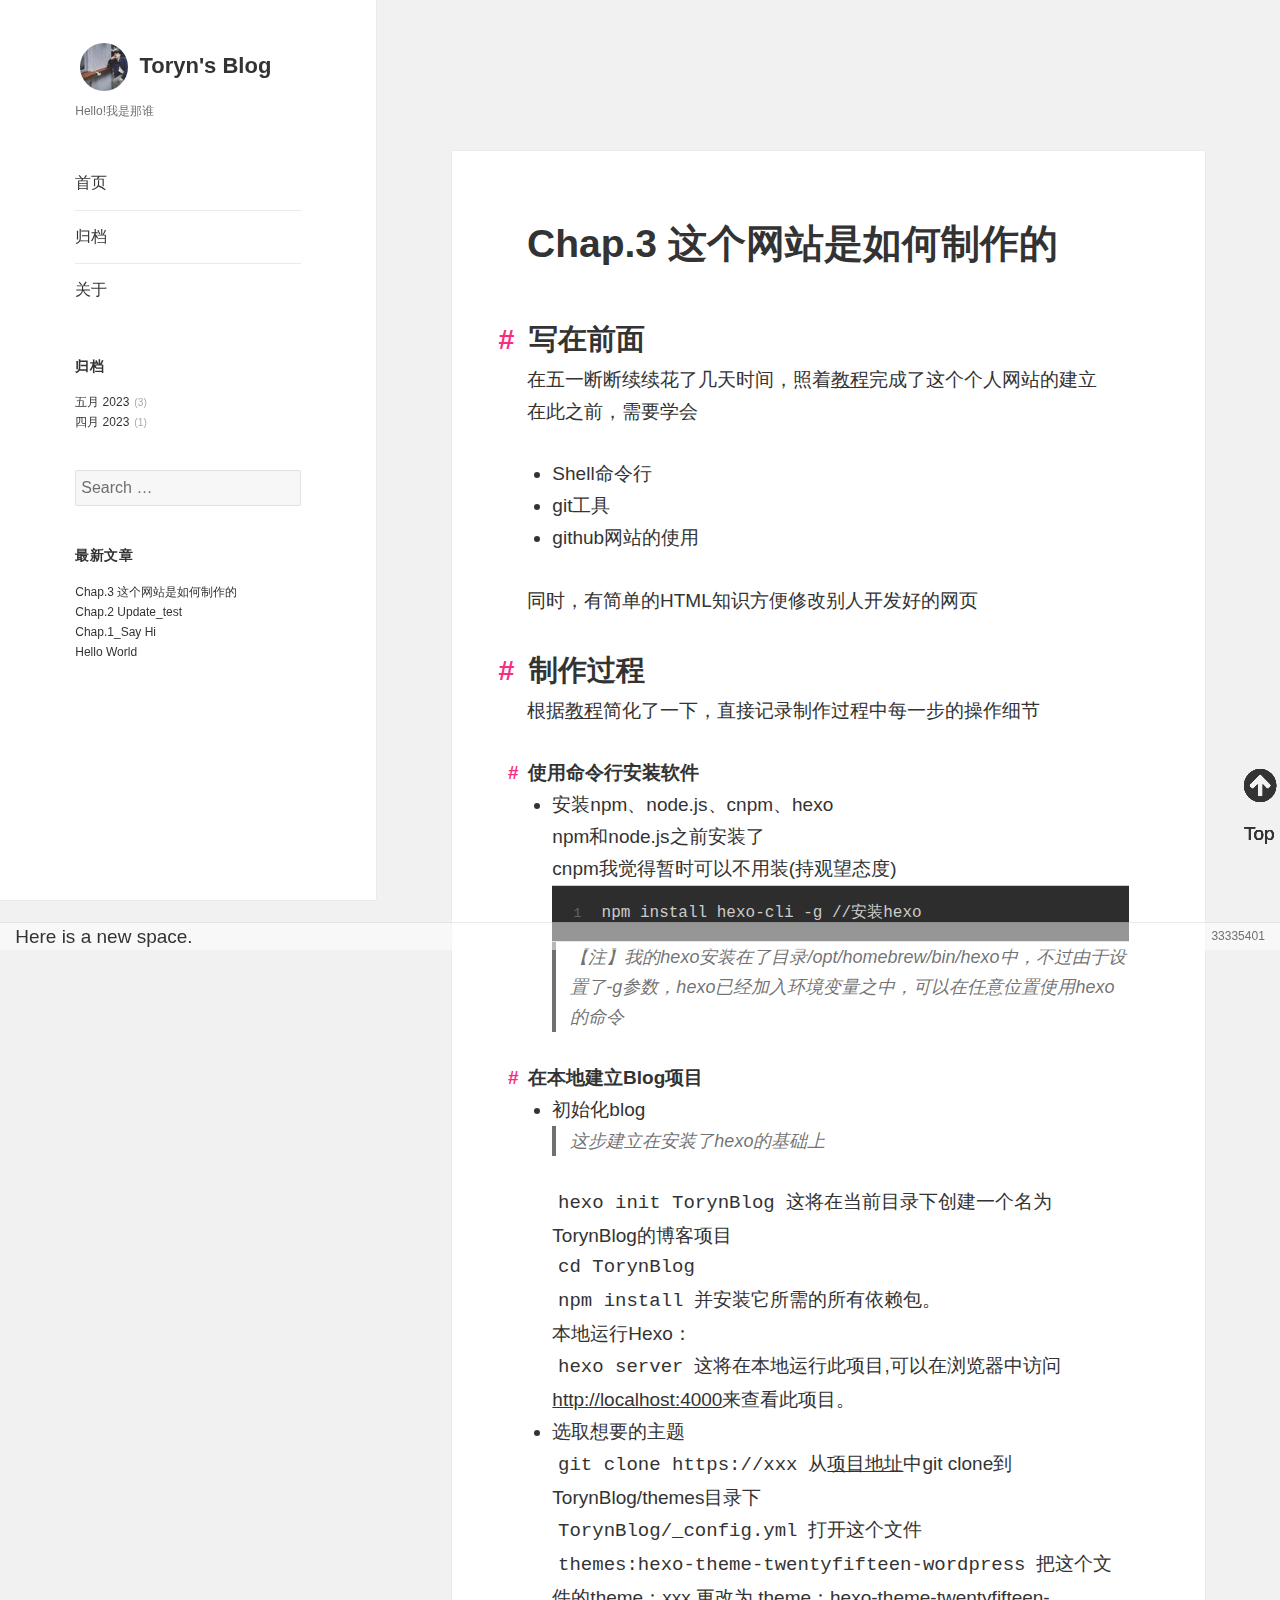
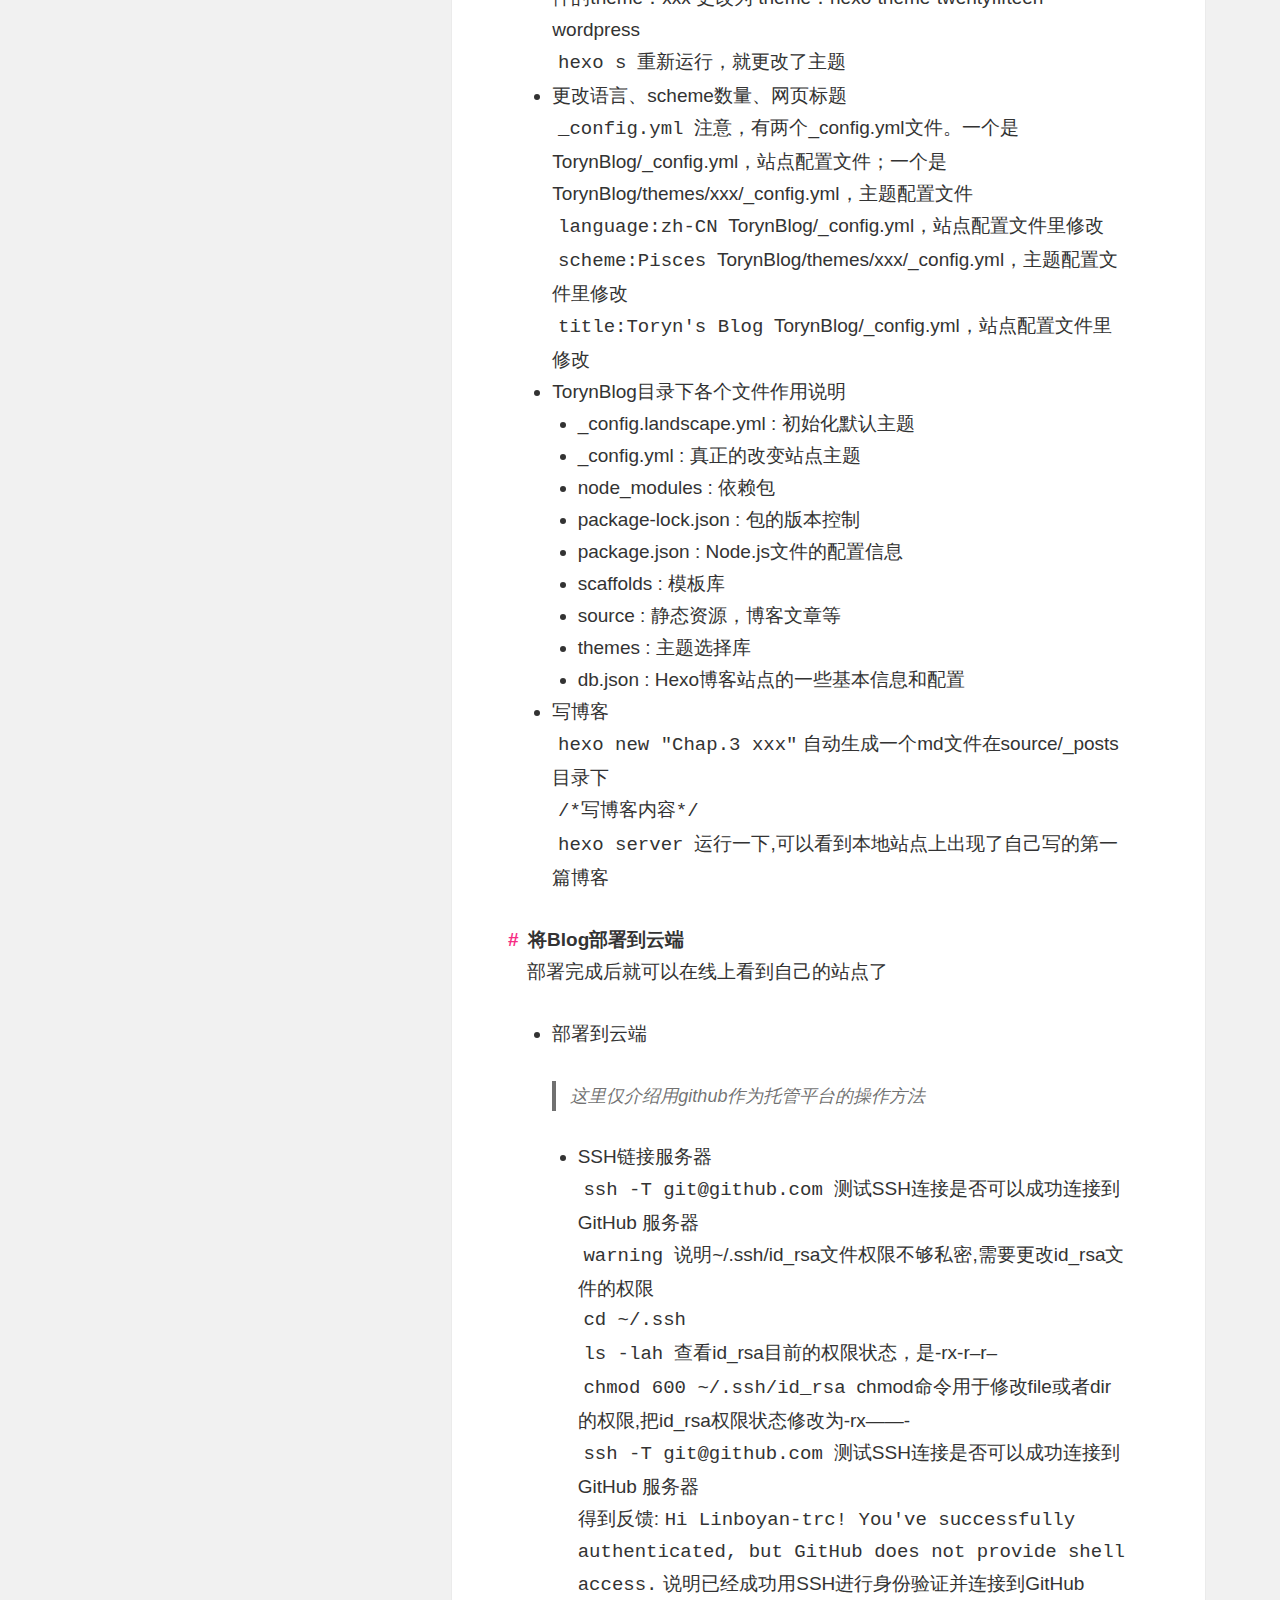
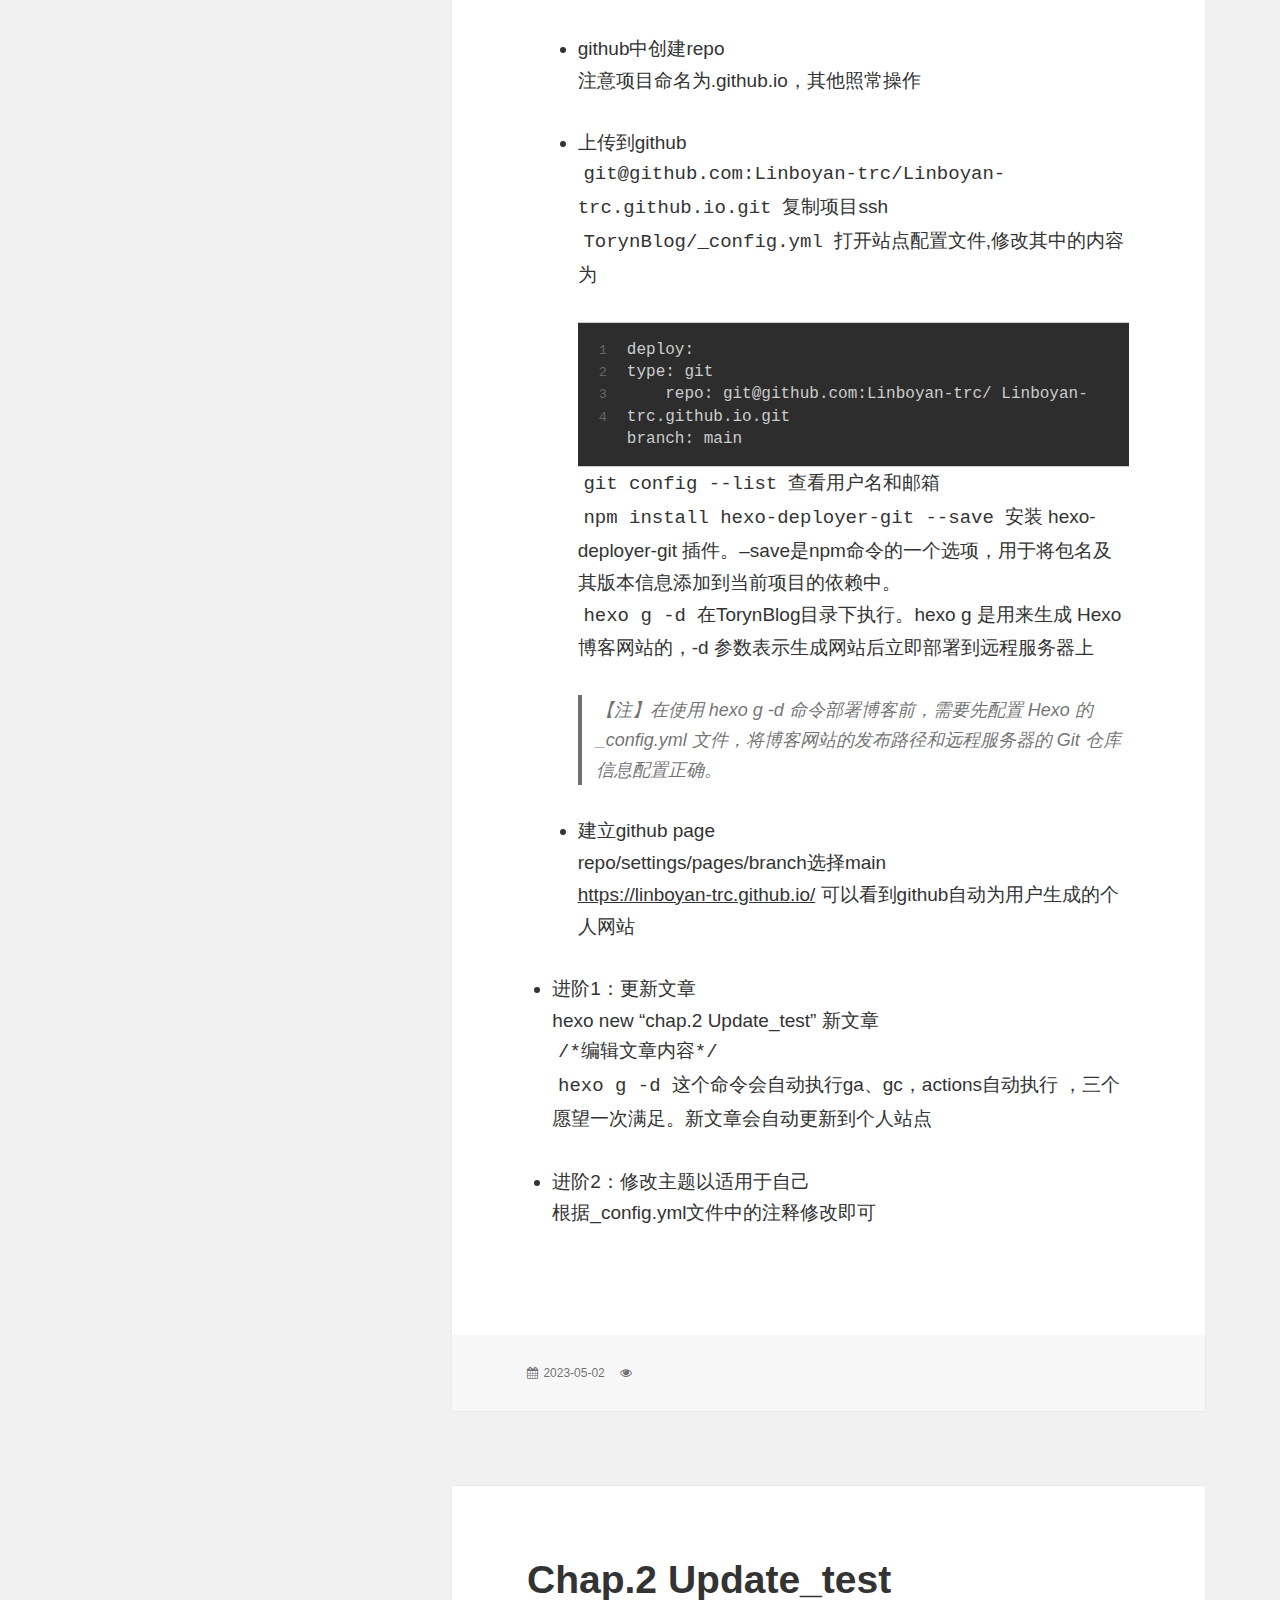
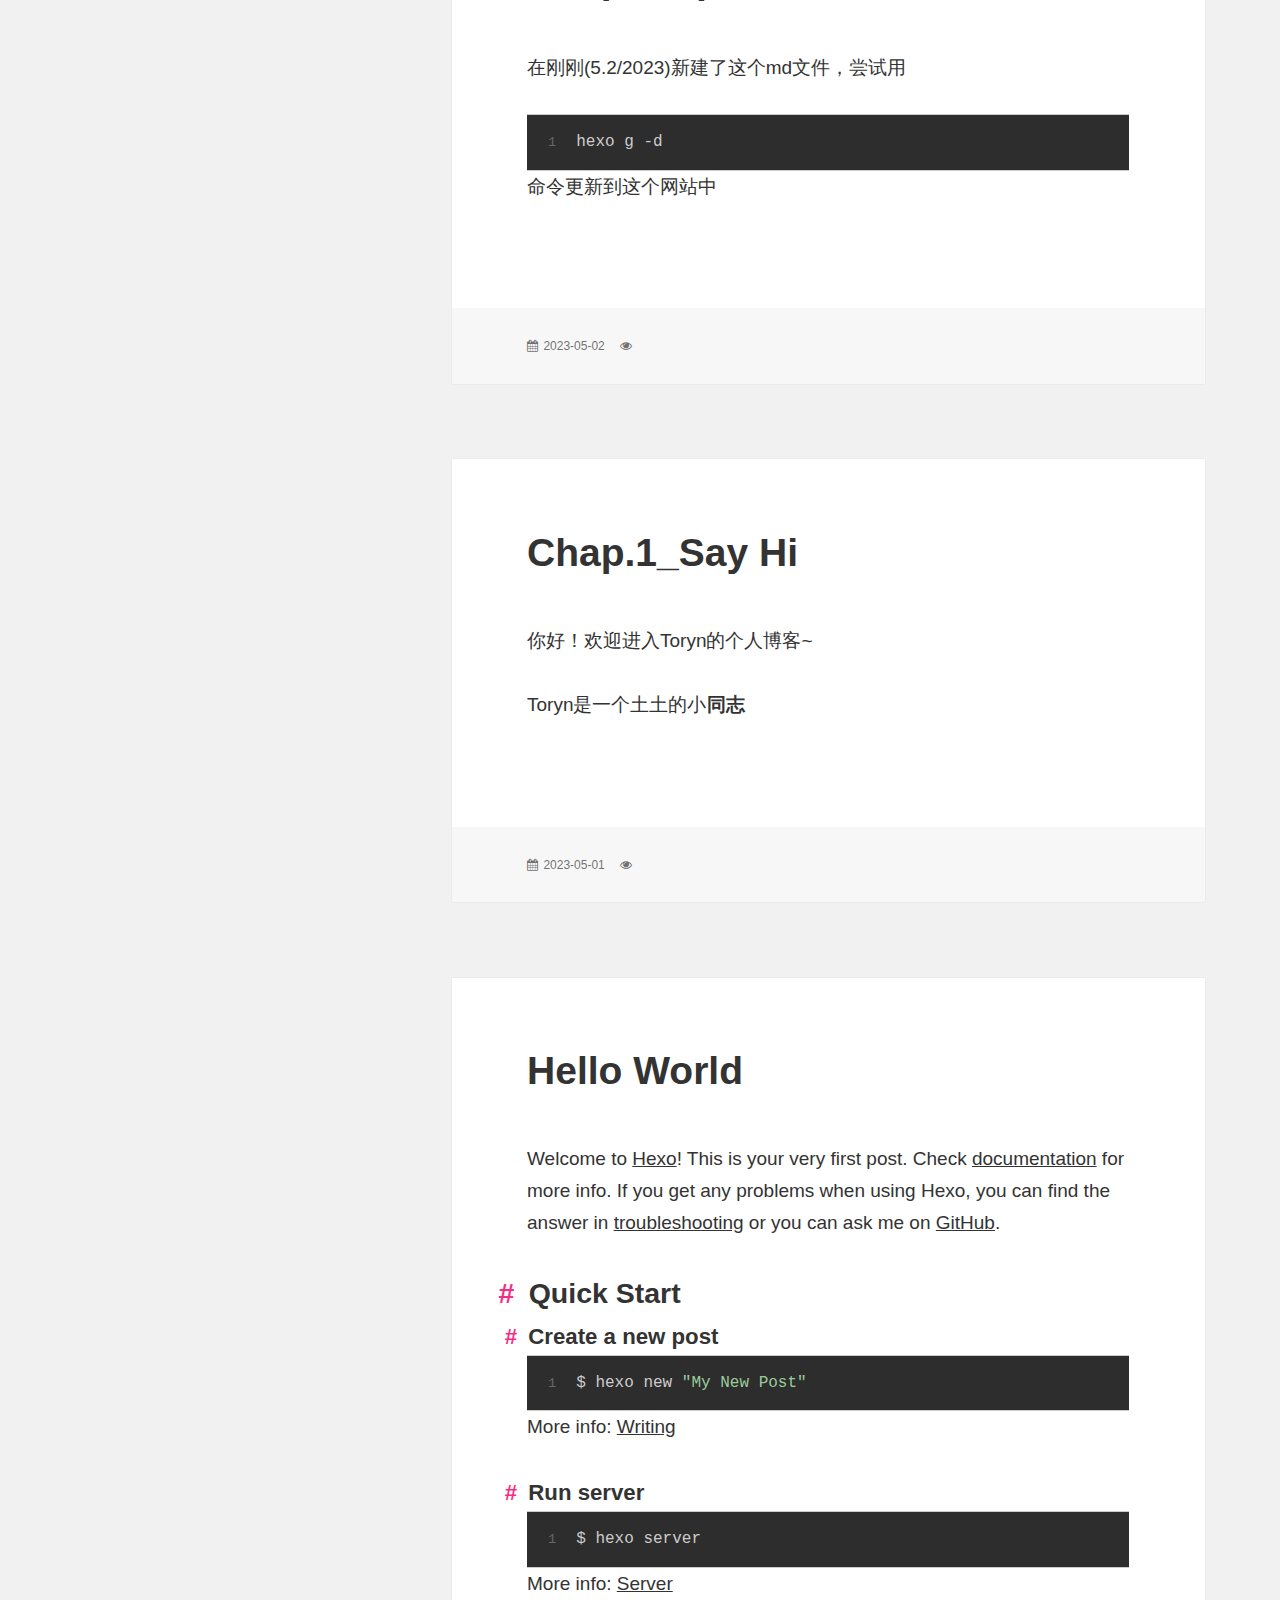
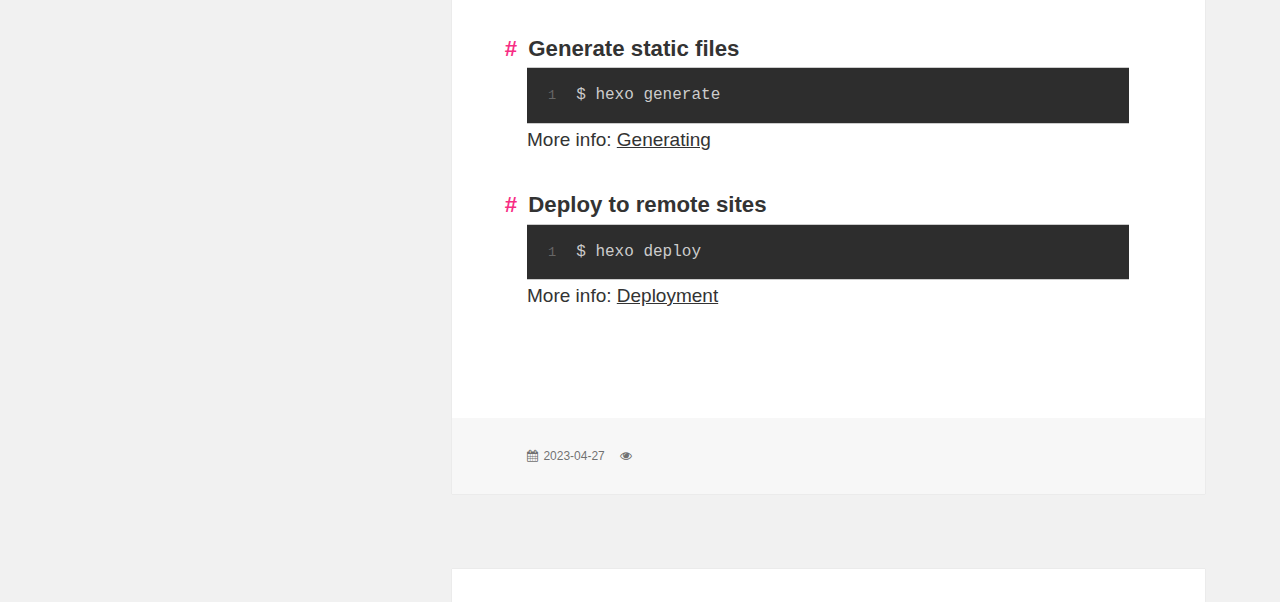
<file: index.html>
<html>
<!-- Head tag -->
<head>

    <meta http-equiv="Content-Type" content="text/html; charset=UTF-8">
    <meta name="viewport" content="width=device-width, initial-scale=1, maximum-scale=1">
	
	
		<link href="/favicon.ico" rel="icon">
	 
      <title>Toryn&#39;s Blog</title>
	
<link rel="stylesheet" href="/css/font-awesome/css/font-awesome.css">

	
<link rel="stylesheet" href="/css/style.css">

	
<link rel="stylesheet" href="/css/highlight.css">

	
    <script>
    var _hmt = _hmt || [];
    (function() {
      var hm = document.createElement("script");
      hm.src = "https://hm.baidu.com/hm.js?542b4962c3c4035fce9071b7c665f0d2";
      var s = document.getElementsByTagName("script")[0]; 
      s.parentNode.insertBefore(hm, s);
    })();
    </script>

  
<!-- Google Analytics -->
<script type="text/javascript">
(function(i,s,o,g,r,a,m){i['GoogleAnalyticsObject']=r;i[r]=i[r]||function(){
(i[r].q=i[r].q||[]).push(arguments)},i[r].l=1*new Date();a=s.createElement(o),
m=s.getElementsByTagName(o)[0];a.async=1;a.src=g;m.parentNode.insertBefore(a,m)
})(window,document,'script','//www.google-analytics.com/analytics.js','ga');

ga('create', 'UA-97838175-1', 'auto');
ga('send', 'pageview');

</script>
<!-- End Google Analytics -->


  
<meta name="generator" content="Hexo 6.3.0"></head>
<body>
	<div id="site" class="site">
		<div id="sidebar" class="sidebar">
			<header id="header" class="site-header">
	<div class="site-branding">
		<h1 class="site-title">
			
				<a href="/images/portrait_small.jpeg" class="avatar-circle"><img src="/images/portrait_small.jpeg" /></a>
			
			<a href="/" rel="home">Toryn&#39;s Blog</a></h1>
		<p class="site-description">Hello!我是那谁</p>
		<button class="secondary-toggle font-asesome-icon">Menu and widgets</button>
	</div>
</header>
<div id="secondary" class="secondary">
	<nav class="main-navigation">
                         <ul id="menu-demo-menu" class="nav-menu">
						 
							<li class="menu-item"><a href="/">首页</a></li>
						
							<li class="menu-item"><a href="/archives">归档</a></li>
						
							<li class="menu-item"><a href="/about">关于</a></li>
						
                         </ul>
    </nav>
	
		
<aside class="widget">
		<h3 class="widget-title">归档</h3>		
		<ul>
			<ul class="archive-list"><li class="archive-list-item"><a class="archive-list-link" href="/archives/2023/05/">五月 2023</a><span class="archive-list-count">3</span></li><li class="archive-list-item"><a class="archive-list-link" href="/archives/2023/04/">四月 2023</a><span class="archive-list-count">1</span></li></ul>
		</ul>
	</aside>


	
		<aside class="widget">
    <input id="local-search-input" type="search" class="search-field" placeholder="Search …" value="" name="s">
    <div id="local-search-result" class="search-result">
    </div>
</aside>
	
		
<aside class="widget">
		<h3 class="widget-title">最新文章</h3>		
		<ul>
			
          <li>
            <a href="/2023/05/02/Chap-3-%E8%BF%99%E4%B8%AA%E7%BD%91%E7%AB%99%E6%98%AF%E5%A6%82%E4%BD%95%E5%88%B6%E4%BD%9C%E7%9A%84/">Chap.3 这个网站是如何制作的</a>
          </li>
        
          <li>
            <a href="/2023/05/02/Chap-2-Update-test/">Chap.2 Update_test</a>
          </li>
        
          <li>
            <a href="/2023/05/01/Chap-1-Say-Hi/">Chap.1_Say Hi</a>
          </li>
        
          <li>
            <a href="/2023/04/27/hello-world/">Hello World</a>
          </li>
        
		</ul>
	</aside>


	
		
	
</div>

		</div>
		<div id="content" class="site-content">
			<main id="main" class="site-main" role="main">
				
  
    
<article class="hentry ">
		
		
			<header class="entry-header">
				<h2 class="entry-title"><a class="post-title-link" href="/2023/05/02/Chap-3-%E8%BF%99%E4%B8%AA%E7%BD%91%E7%AB%99%E6%98%AF%E5%A6%82%E4%BD%95%E5%88%B6%E4%BD%9C%E7%9A%84/" rel="bookmark">Chap.3 这个网站是如何制作的</a></h2>	
			</header>
		
		<!-- .entry-header -->
		<div class="entry-content">
			
				<h2 id="写在前面"><a href="#写在前面" class="headerlink" title="写在前面"></a>写在前面</h2><p>在五一断断续续花了几天时间，照着<a target="_blank" rel="noopener" href="https://www.cnblogs.com/huanhao/p/hexobase.html">教程</a>完成了这个个人网站的建立<br>在此之前，需要学会</p>
<ul>
<li>Shell命令行</li>
<li>git工具</li>
<li>github网站的使用</li>
</ul>
<p>同时，有简单的HTML知识方便修改别人开发好的网页</p>
<h2 id="制作过程"><a href="#制作过程" class="headerlink" title="制作过程"></a>制作过程</h2><p>根据<a target="_blank" rel="noopener" href="https://www.cnblogs.com/huanhao/p/hexobase.html">教程</a>简化了一下，直接记录制作过程中每一步的操作细节</p>
<h4 id="使用命令行安装软件"><a href="#使用命令行安装软件" class="headerlink" title="使用命令行安装软件"></a>使用命令行安装软件</h4><ul>
<li>安装npm、node.js、cnpm、hexo<br>  npm和node.js之前安装了<br>  cnpm我觉得暂时可以不用装(持观望态度)  <figure class="highlight bash"><table><tr><td class="gutter"><pre><span class="line">1</span><br></pre></td><td class="code"><pre><span class="line">npm install hexo-cli -g //安装hexo</span><br></pre></td></tr></table></figure>
<blockquote>
<p>【注】我的hexo安装在了目录&#x2F;opt&#x2F;homebrew&#x2F;bin&#x2F;hexo中，不过由于设置了-g参数，hexo已经加入环境变量之中，可以在任意位置使用hexo的命令</p>
</blockquote>
</li>
</ul>
<h4 id="在本地建立Blog项目"><a href="#在本地建立Blog项目" class="headerlink" title="在本地建立Blog项目"></a>在本地建立Blog项目</h4><ul>
<li>初始化blog<blockquote>
<p>这步建立在安装了hexo的基础上</p>
</blockquote>
  <code>hexo init TorynBlog</code> 这将在当前目录下创建一个名为TorynBlog的博客项目<br>  <code>cd TorynBlog</code><br>  <code>npm install</code> 并安装它所需的所有依赖包。<br>  本地运行Hexo：<br>  <code>hexo server</code> 这将在本地运行此项目,可以在浏览器中访问<a target="_blank" rel="noopener" href="http://localhost:4000/">http://localhost:4000</a>来查看此项目。</li>
<li>选取想要的主题<br>  <code>git clone https://xxx</code> 从<a target="_blank" rel="noopener" href="https://github.com/Troy-Yang/hexo-theme-twentyfifteen-wordpress.git">项目地址</a>中git clone到TorynBlog&#x2F;themes目录下<br>  <code>TorynBlog/_config.yml</code> 打开这个文件<br>  <code>themes:hexo-theme-twentyfifteen-wordpress</code>	把这个文件的theme：xxx 更改为 theme：hexo-theme-twentyfifteen-wordpress<br>  <code>hexo s</code> 重新运行，就更改了主题</li>
<li>更改语言、scheme数量、网页标题<br>  <code>_config.yml</code> 注意，有两个_config.yml文件。一个是TorynBlog&#x2F;_config.yml，站点配置文件；一个是TorynBlog&#x2F;themes&#x2F;xxx&#x2F;_config.yml，主题配置文件<br>  <code>language:zh-CN</code> TorynBlog&#x2F;_config.yml，站点配置文件里修改<br>  <code>scheme:Pisces</code> TorynBlog&#x2F;themes&#x2F;xxx&#x2F;_config.yml，主题配置文件里修改<br>  <code>title:Toryn&#39;s Blog</code> TorynBlog&#x2F;_config.yml，站点配置文件里修改</li>
<li>TorynBlog目录下各个文件作用说明<ul>
<li>_config.landscape.yml : 初始化默认主题</li>
<li>_config.yml : 真正的改变站点主题</li>
<li>node_modules : 依赖包</li>
<li>package-lock.json : 包的版本控制</li>
<li>package.json : Node.js文件的配置信息</li>
<li>scaffolds : 模板库</li>
<li>source : 静态资源，博客文章等</li>
<li>themes : 主题选择库</li>
<li>db.json :	Hexo博客站点的一些基本信息和配置</li>
</ul>
</li>
<li>写博客<br>  <code>hexo new &quot;Chap.3 xxx&quot;</code>自动生成一个md文件在source&#x2F;_posts目录下<br>  <code>/*写博客内容*/</code><br>  <code>hexo server</code> 运行一下,可以看到本地站点上出现了自己写的第一篇博客</li>
</ul>
<h4 id="将Blog部署到云端"><a href="#将Blog部署到云端" class="headerlink" title="将Blog部署到云端"></a>将Blog部署到云端</h4><p>部署完成后就可以在线上看到自己的站点了</p>
<ul>
<li><p>部署到云端</p>
<blockquote>
<p>这里仅介绍用github作为托管平台的操作方法</p>
</blockquote>
<ul>
<li><p>SSH链接服务器<br>  <code>ssh -T git@github.com</code> 测试SSH连接是否可以成功连接到 GitHub 服务器<br>  <code>warning</code> 说明~&#x2F;.ssh&#x2F;id_rsa文件权限不够私密,需要更改id_rsa文件的权限<br>  <code>cd ~/.ssh</code><br>  <code>ls -lah</code> 查看id_rsa目前的权限状态，是-rx-r–r–<br>  <code>chmod 600 ~/.ssh/id_rsa</code> chmod命令用于修改file或者dir的权限,把id_rsa权限状态修改为-rx——-<br>  <code>ssh -T git@github.com</code> 测试SSH连接是否可以成功连接到 GitHub 服务器<br>  得到反馈:<code>Hi Linboyan-trc! You&#39;ve successfully authenticated, but GitHub does not provide shell access.</code>说明已经成功用SSH进行身份验证并连接到GitHub</p>
</li>
<li><p>github中创建repo<br>  注意项目命名为<username>.github.io，其他照常操作</p>
</li>
<li><p>上传到github<br>  <code>git@github.com:Linboyan-trc/Linboyan-trc.github.io.git</code> 复制项目ssh<br>  <code>TorynBlog/_config.yml</code>	打开站点配置文件,修改其中的内容为</p>
  <figure class="highlight c"><table><tr><td class="gutter"><pre><span class="line">1</span><br><span class="line">2</span><br><span class="line">3</span><br><span class="line">4</span><br></pre></td><td class="code"><pre><span class="line">deploy:</span><br><span class="line">type: git  </span><br><span class="line">    repo: git@github.com:Linboyan-trc/ Linboyan-trc.github.io.git</span><br><span class="line">branch: main</span><br></pre></td></tr></table></figure>
<p>  <code>git config --list</code>	查看用户名和邮箱<br>  <code>npm install hexo-deployer-git --save</code> 安装 hexo-deployer-git 插件。–save是npm命令的一个选项，用于将包名及其版本信息添加到当前项目的依赖中。<br>  <code>hexo g -d</code>	在TorynBlog目录下执行。hexo g 是用来生成 Hexo 博客网站的，-d 参数表示生成网站后立即部署到远程服务器上</p>
<blockquote>
<p>【注】在使用 hexo g -d 命令部署博客前，需要先配置 Hexo 的 _config.yml 文件，将博客网站的发布路径和远程服务器的 Git 仓库信息配置正确。</p>
</blockquote>
</li>
<li><p>建立github page<br>  repo&#x2F;settings&#x2F;pages&#x2F;branch选择main<br>  <a target="_blank" rel="noopener" href="https://linboyan-trc.github.io/">https://linboyan-trc.github.io/</a> 可以看到github自动为用户生成的个人网站</p>
</li>
</ul>
</li>
<li><p>进阶1：更新文章<br>  hexo new “chap.2 Update_test” 新文章<br>  <code>/*编辑文章内容*/</code><br>  <code>hexo g -d</code>	这个命令会自动执行ga、gc，actions自动执行	，三个愿望一次满足。新文章会自动更新到个人站点</p>
</li>
<li><p>进阶2：修改主题以适用于自己<br>  根据_config.yml文件中的注释修改即可</p>
</li>
</ul>


				
				
			
		</div><!-- .entry-content -->
		
		<footer class="entry-footer">
			<span class="posted-on font-asesome-icon">
	<a href="" rel="bookmark">
	<time class="updated" datetime="2023-05-02T14:38:35.000Z">2023-05-02</time>
	</a>
</span>

		

    <span class="eye font-asesome-icon leancloud_visitors" id="/2023/05/02/Chap-3-%E8%BF%99%E4%B8%AA%E7%BD%91%E7%AB%99%E6%98%AF%E5%A6%82%E4%BD%95%E5%88%B6%E4%BD%9C%E7%9A%84/" data-flag-title="Chap.3 这个网站是如何制作的">
         <span class="leancloud-visitors-count">
        
        </span>
    </span>

		</footer><!-- .entry-footer -->
</article>
<div class="misc">
    <a href="#main"><span class="top font-asesome-icon">Top</span></a>
</div>
  
    
<article class="hentry ">
		
		
			<header class="entry-header">
				<h2 class="entry-title"><a class="post-title-link" href="/2023/05/02/Chap-2-Update-test/" rel="bookmark">Chap.2 Update_test</a></h2>	
			</header>
		
		<!-- .entry-header -->
		<div class="entry-content">
			
				<p>在刚刚(5.2&#x2F;2023)新建了这个md文件，尝试用</p>
<figure class="highlight bash"><table><tr><td class="gutter"><pre><span class="line">1</span><br></pre></td><td class="code"><pre><span class="line">hexo g -d</span><br></pre></td></tr></table></figure>
<p>命令更新到这个网站中</p>


				
				
			
		</div><!-- .entry-content -->
		
		<footer class="entry-footer">
			<span class="posted-on font-asesome-icon">
	<a href="" rel="bookmark">
	<time class="updated" datetime="2023-05-02T09:35:13.000Z">2023-05-02</time>
	</a>
</span>

		

    <span class="eye font-asesome-icon leancloud_visitors" id="/2023/05/02/Chap-2-Update-test/" data-flag-title="Chap.2 Update_test">
         <span class="leancloud-visitors-count">
        
        </span>
    </span>

		</footer><!-- .entry-footer -->
</article>
<div class="misc">
    <a href="#main"><span class="top font-asesome-icon">Top</span></a>
</div>
  
    
<article class="hentry ">
		
		
			<header class="entry-header">
				<h2 class="entry-title"><a class="post-title-link" href="/2023/05/01/Chap-1-Say-Hi/" rel="bookmark">Chap.1_Say Hi</a></h2>	
			</header>
		
		<!-- .entry-header -->
		<div class="entry-content">
			
				<p>你好！欢迎进入Toryn的个人博客~<br><br>Toryn是一个土土的小<strong>同志</strong><br></p>


				
				
			
		</div><!-- .entry-content -->
		
		<footer class="entry-footer">
			<span class="posted-on font-asesome-icon">
	<a href="" rel="bookmark">
	<time class="updated" datetime="2023-05-01T07:06:05.000Z">2023-05-01</time>
	</a>
</span>

		

    <span class="eye font-asesome-icon leancloud_visitors" id="/2023/05/01/Chap-1-Say-Hi/" data-flag-title="Chap.1_Say Hi">
         <span class="leancloud-visitors-count">
        
        </span>
    </span>

		</footer><!-- .entry-footer -->
</article>
<div class="misc">
    <a href="#main"><span class="top font-asesome-icon">Top</span></a>
</div>
  
    
<article class="hentry ">
		
		
			<header class="entry-header">
				<h2 class="entry-title"><a class="post-title-link" href="/2023/04/27/hello-world/" rel="bookmark">Hello World</a></h2>	
			</header>
		
		<!-- .entry-header -->
		<div class="entry-content">
			
				<p>Welcome to <a target="_blank" rel="noopener" href="https://hexo.io/">Hexo</a>! This is your very first post. Check <a target="_blank" rel="noopener" href="https://hexo.io/docs/">documentation</a> for more info. If you get any problems when using Hexo, you can find the answer in <a target="_blank" rel="noopener" href="https://hexo.io/docs/troubleshooting.html">troubleshooting</a> or you can ask me on <a target="_blank" rel="noopener" href="https://github.com/hexojs/hexo/issues">GitHub</a>.</p>
<h2 id="Quick-Start"><a href="#Quick-Start" class="headerlink" title="Quick Start"></a>Quick Start</h2><h3 id="Create-a-new-post"><a href="#Create-a-new-post" class="headerlink" title="Create a new post"></a>Create a new post</h3><figure class="highlight bash"><table><tr><td class="gutter"><pre><span class="line">1</span><br></pre></td><td class="code"><pre><span class="line">$ hexo new <span class="string">&quot;My New Post&quot;</span></span><br></pre></td></tr></table></figure>

<p>More info: <a target="_blank" rel="noopener" href="https://hexo.io/docs/writing.html">Writing</a></p>
<h3 id="Run-server"><a href="#Run-server" class="headerlink" title="Run server"></a>Run server</h3><figure class="highlight bash"><table><tr><td class="gutter"><pre><span class="line">1</span><br></pre></td><td class="code"><pre><span class="line">$ hexo server</span><br></pre></td></tr></table></figure>

<p>More info: <a target="_blank" rel="noopener" href="https://hexo.io/docs/server.html">Server</a></p>
<h3 id="Generate-static-files"><a href="#Generate-static-files" class="headerlink" title="Generate static files"></a>Generate static files</h3><figure class="highlight bash"><table><tr><td class="gutter"><pre><span class="line">1</span><br></pre></td><td class="code"><pre><span class="line">$ hexo generate</span><br></pre></td></tr></table></figure>

<p>More info: <a target="_blank" rel="noopener" href="https://hexo.io/docs/generating.html">Generating</a></p>
<h3 id="Deploy-to-remote-sites"><a href="#Deploy-to-remote-sites" class="headerlink" title="Deploy to remote sites"></a>Deploy to remote sites</h3><figure class="highlight bash"><table><tr><td class="gutter"><pre><span class="line">1</span><br></pre></td><td class="code"><pre><span class="line">$ hexo deploy</span><br></pre></td></tr></table></figure>

<p>More info: <a target="_blank" rel="noopener" href="https://hexo.io/docs/one-command-deployment.html">Deployment</a></p>


				
				
			
		</div><!-- .entry-content -->
		
		<footer class="entry-footer">
			<span class="posted-on font-asesome-icon">
	<a href="" rel="bookmark">
	<time class="updated" datetime="2023-04-27T08:48:28.550Z">2023-04-27</time>
	</a>
</span>

		

    <span class="eye font-asesome-icon leancloud_visitors" id="/2023/04/27/hello-world/" data-flag-title="Hello World">
         <span class="leancloud-visitors-count">
        
        </span>
    </span>

		</footer><!-- .entry-footer -->
</article>
<div class="misc">
    <a href="#main"><span class="top font-asesome-icon">Top</span></a>
</div>
  



			</main>
		</div>
		<footer id="colophon" class="site-footer">
			<div class="site-info">
				<span>powered by <a target="_blank" rel="noopener" href="https://hexo.io/">Hexo</a>&nbsp;&nbsp; theme by <a target="_blank" rel="noopener" href="https://github.com/Troy-Yang/hexo-theme-twentyfifteen-wordpress">Troy</a> &nbsp; inspired by <a target="_blank" rel="noopener" href="https://wordpress.org/themes/">wordpress</a></span>
			</div><!-- .site-info -->
		</footer>
	</div>
	
<div id="infinite-footer">
  <div class="container">
      <div class="blog-info">
          <a id="infinity-blog-title" href="#" rel="home" title="Scroll back to top">
               Here is a new space.
          </a>
      </div>
      <div class="blog-credits">
        <span>33335401</span>
      </div>
  </div>
</div><!-- #infinite-footer -->

    <!-- After footer scripts -->
    
<script src="/js/jquery-3.1.1.min.js"></script>


<script src="/js/main.js"></script>


  <script>
    (function () {
      function leancloudSelector(url) {
        url = encodeURI(url);
        return document.getElementById(url).querySelector('.leancloud-visitors-count');
      }

      function addCount(Counter) {
        var visitors = document.querySelector('.leancloud_visitors');
        var url = decodeURI(visitors.id);
        var title = visitors.dataset.flagTitle;

        Counter('get', '/classes/Counter?where=' + encodeURIComponent(JSON.stringify({ url })))
          .then(response => response.json())
          .then(({ results }) => {
            if (results.length > 0) {
              var counter = results[0];
              leancloudSelector(url).innerText = counter.time + 1;
              Counter('put', '/classes/Counter/' + counter.objectId, { time: { '__op': 'Increment', 'amount': 1 } })
                .catch(error => {
                  console.error('Failed to save visitor count', error);
                });
            } else {
              Counter('post', '/classes/Counter', { title, url, time: 1 })
                .then(response => response.json())
                .then(() => {
                  leancloudSelector(url).innerText = 1;
                })
                .catch(error => {
                  console.error('Failed to create', error);
                });
            }
          })
          .catch(error => {
            console.error('LeanCloud Counter Error', error);
          });
      }

      function showTime(Counter) {
        var visitors = document.querySelectorAll('.leancloud_visitors');
        var entries = [...visitors].map(element => {
          return decodeURI(element.id);
        });

        Counter('get', '/classes/Counter?where=' + encodeURIComponent(JSON.stringify({ url: { '$in': entries } })))
          .then(response => response.json())
          .then(({ results }) => {
            for (let url of entries) {
              let target = results.find(item => item.url === url);
              leancloudSelector(url).innerText = target ? target.time : 0;
            }
          })
          .catch(error => {
            console.error('LeanCloud Counter Error', error);
          });
      }

      let app_id = "wzqncxgqp9MCPiPERe3gnX2Q-gzGzoHsz";
      let app_key = "CCtBiqyPtJWupuozt1393AXm";
      let server_url = "https://wzqncxgq.lc-cn-n1-shared.com";
      function fetchData(api_server) {
        var Counter = (method, url, data) => {
          return fetch(`${api_server}/1.1${url}`, {
            method,
            headers: {
              'X-LC-Id': app_id,
              'X-LC-Key': app_key,
              'Content-Type': 'application/json',
            },
            body: JSON.stringify(data)
          });
        };
        if ($('.leancloud_visitors').length == 1) {
          addCount(Counter);
        } else if ($('.post-title-link').length > 1) {
          showTime(Counter);
        }
      }

      let api_server = app_id.slice(-9) !== '-MdYXbMMI' ? server_url : `https://${app_id.slice(0, 8).toLowerCase()}.api.lncldglobal.com`;

      if (api_server) {
        fetchData(api_server);
      } else {
        fetch('https://app-router.leancloud.cn/2/route?appId=' + app_id)
          .then(response => response.json())
          .then(({ api_server }) => {
            fetchData('https://' + api_server);
          });
      }
    })();
  </script>
  

</body>
</html>
</file>
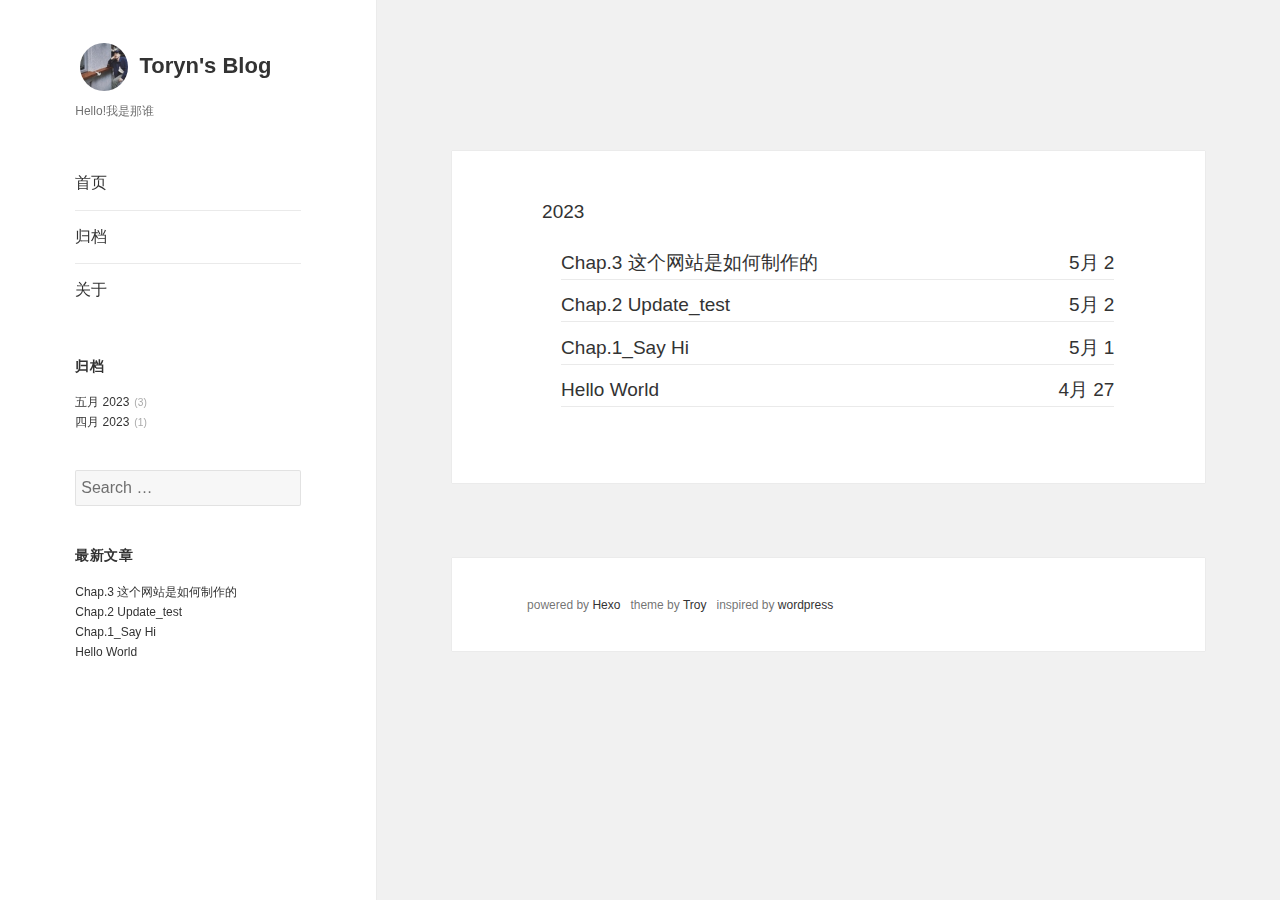
<file: archives/index.html>
<html>
<!-- Head tag -->
<head>

    <meta http-equiv="Content-Type" content="text/html; charset=UTF-8">
    <meta name="viewport" content="width=device-width, initial-scale=1, maximum-scale=1">
	
	
		<link href="/favicon.ico" rel="icon">
	 
      <title>归档 | Toryn&#39;s Blog</title>
	
<link rel="stylesheet" href="/css/font-awesome/css/font-awesome.css">

	
<link rel="stylesheet" href="/css/style.css">

	
<link rel="stylesheet" href="/css/highlight.css">

	
    <script>
    var _hmt = _hmt || [];
    (function() {
      var hm = document.createElement("script");
      hm.src = "https://hm.baidu.com/hm.js?542b4962c3c4035fce9071b7c665f0d2";
      var s = document.getElementsByTagName("script")[0]; 
      s.parentNode.insertBefore(hm, s);
    })();
    </script>

  
<!-- Google Analytics -->
<script type="text/javascript">
(function(i,s,o,g,r,a,m){i['GoogleAnalyticsObject']=r;i[r]=i[r]||function(){
(i[r].q=i[r].q||[]).push(arguments)},i[r].l=1*new Date();a=s.createElement(o),
m=s.getElementsByTagName(o)[0];a.async=1;a.src=g;m.parentNode.insertBefore(a,m)
})(window,document,'script','//www.google-analytics.com/analytics.js','ga');

ga('create', 'UA-97838175-1', 'auto');
ga('send', 'pageview');

</script>
<!-- End Google Analytics -->


  
<meta name="generator" content="Hexo 6.3.0"></head>
<body>
	<div id="site" class="site">
		<div id="sidebar" class="sidebar">
			<header id="header" class="site-header">
	<div class="site-branding">
		<h1 class="site-title">
			
				<a href="/images/portrait_small.jpeg" class="avatar-circle"><img src="/images/portrait_small.jpeg" /></a>
			
			<a href="/" rel="home">Toryn&#39;s Blog</a></h1>
		<p class="site-description">Hello!我是那谁</p>
		<button class="secondary-toggle font-asesome-icon">Menu and widgets</button>
	</div>
</header>
<div id="secondary" class="secondary">
	<nav class="main-navigation">
                         <ul id="menu-demo-menu" class="nav-menu">
						 
							<li class="menu-item"><a href="/">首页</a></li>
						
							<li class="menu-item"><a href="/archives">归档</a></li>
						
							<li class="menu-item"><a href="/about">关于</a></li>
						
                         </ul>
    </nav>
	
		
<aside class="widget">
		<h3 class="widget-title">归档</h3>		
		<ul>
			<ul class="archive-list"><li class="archive-list-item"><a class="archive-list-link" href="/archives/2023/05/">五月 2023</a><span class="archive-list-count">3</span></li><li class="archive-list-item"><a class="archive-list-link" href="/archives/2023/04/">四月 2023</a><span class="archive-list-count">1</span></li></ul>
		</ul>
	</aside>


	
		<aside class="widget">
    <input id="local-search-input" type="search" class="search-field" placeholder="Search …" value="" name="s">
    <div id="local-search-result" class="search-result">
    </div>
</aside>
	
		
<aside class="widget">
		<h3 class="widget-title">最新文章</h3>		
		<ul>
			
          <li>
            <a href="/2023/05/02/Chap-3-%E8%BF%99%E4%B8%AA%E7%BD%91%E7%AB%99%E6%98%AF%E5%A6%82%E4%BD%95%E5%88%B6%E4%BD%9C%E7%9A%84/">Chap.3 这个网站是如何制作的</a>
          </li>
        
          <li>
            <a href="/2023/05/02/Chap-2-Update-test/">Chap.2 Update_test</a>
          </li>
        
          <li>
            <a href="/2023/05/01/Chap-1-Say-Hi/">Chap.1_Say Hi</a>
          </li>
        
          <li>
            <a href="/2023/04/27/hello-world/">Hello World</a>
          </li>
        
		</ul>
	</aside>


	
		
	
</div>

		</div>
		<div id="content" class="site-content">
			<main id="main" class="site-main" role="main">
				
  <section class="archives-wrap hentry">
  
  
    
    
      
      
        <div class="archive-year-wrap">
          <a href="/archives/2023" class="archive-year">2023</a>
        </div>
        <ul>
    
    <li>
    <div class="inner">
      <a class="title" href="/2023/05/02/Chap-3-%E8%BF%99%E4%B8%AA%E7%BD%91%E7%AB%99%E6%98%AF%E5%A6%82%E4%BD%95%E5%88%B6%E4%BD%9C%E7%9A%84/">Chap.3 这个网站是如何制作的</a>
      <time class="time" datetime="2023-05-02T14:38:35.000Z" itemprop="datePublished">5月 2</time>
    </div>
</li>
  
    
    
    <li>
    <div class="inner">
      <a class="title" href="/2023/05/02/Chap-2-Update-test/">Chap.2 Update_test</a>
      <time class="time" datetime="2023-05-02T09:35:13.000Z" itemprop="datePublished">5月 2</time>
    </div>
</li>
  
    
    
    <li>
    <div class="inner">
      <a class="title" href="/2023/05/01/Chap-1-Say-Hi/">Chap.1_Say Hi</a>
      <time class="time" datetime="2023-05-01T07:06:05.000Z" itemprop="datePublished">5月 1</time>
    </div>
</li>
  
    
    
    <li>
    <div class="inner">
      <a class="title" href="/2023/04/27/hello-world/">Hello World</a>
      <time class="time" datetime="2023-04-27T08:48:28.550Z" itemprop="datePublished">4月 27</time>
    </div>
</li>
  
  
    </ul>
  
  </section>



			</main>
		</div>
		<footer id="colophon" class="site-footer">
			<div class="site-info">
				<span>powered by <a target="_blank" rel="noopener" href="https://hexo.io/">Hexo</a>&nbsp;&nbsp; theme by <a target="_blank" rel="noopener" href="https://github.com/Troy-Yang/hexo-theme-twentyfifteen-wordpress">Troy</a> &nbsp; inspired by <a target="_blank" rel="noopener" href="https://wordpress.org/themes/">wordpress</a></span>
			</div><!-- .site-info -->
		</footer>
	</div>
	
<div id="infinite-footer">
  <div class="container">
      <div class="blog-info">
          <a id="infinity-blog-title" href="#" rel="home" title="Scroll back to top">
               Here is a new space.
          </a>
      </div>
      <div class="blog-credits">
        <span>33335401</span>
      </div>
  </div>
</div><!-- #infinite-footer -->

    <!-- After footer scripts -->
    
<script src="/js/jquery-3.1.1.min.js"></script>


<script src="/js/main.js"></script>


  <script>
    (function () {
      function leancloudSelector(url) {
        url = encodeURI(url);
        return document.getElementById(url).querySelector('.leancloud-visitors-count');
      }

      function addCount(Counter) {
        var visitors = document.querySelector('.leancloud_visitors');
        var url = decodeURI(visitors.id);
        var title = visitors.dataset.flagTitle;

        Counter('get', '/classes/Counter?where=' + encodeURIComponent(JSON.stringify({ url })))
          .then(response => response.json())
          .then(({ results }) => {
            if (results.length > 0) {
              var counter = results[0];
              leancloudSelector(url).innerText = counter.time + 1;
              Counter('put', '/classes/Counter/' + counter.objectId, { time: { '__op': 'Increment', 'amount': 1 } })
                .catch(error => {
                  console.error('Failed to save visitor count', error);
                });
            } else {
              Counter('post', '/classes/Counter', { title, url, time: 1 })
                .then(response => response.json())
                .then(() => {
                  leancloudSelector(url).innerText = 1;
                })
                .catch(error => {
                  console.error('Failed to create', error);
                });
            }
          })
          .catch(error => {
            console.error('LeanCloud Counter Error', error);
          });
      }

      function showTime(Counter) {
        var visitors = document.querySelectorAll('.leancloud_visitors');
        var entries = [...visitors].map(element => {
          return decodeURI(element.id);
        });

        Counter('get', '/classes/Counter?where=' + encodeURIComponent(JSON.stringify({ url: { '$in': entries } })))
          .then(response => response.json())
          .then(({ results }) => {
            for (let url of entries) {
              let target = results.find(item => item.url === url);
              leancloudSelector(url).innerText = target ? target.time : 0;
            }
          })
          .catch(error => {
            console.error('LeanCloud Counter Error', error);
          });
      }

      let app_id = "wzqncxgqp9MCPiPERe3gnX2Q-gzGzoHsz";
      let app_key = "CCtBiqyPtJWupuozt1393AXm";
      let server_url = "https://wzqncxgq.lc-cn-n1-shared.com";
      function fetchData(api_server) {
        var Counter = (method, url, data) => {
          return fetch(`${api_server}/1.1${url}`, {
            method,
            headers: {
              'X-LC-Id': app_id,
              'X-LC-Key': app_key,
              'Content-Type': 'application/json',
            },
            body: JSON.stringify(data)
          });
        };
        if ($('.leancloud_visitors').length == 1) {
          addCount(Counter);
        } else if ($('.post-title-link').length > 1) {
          showTime(Counter);
        }
      }

      let api_server = app_id.slice(-9) !== '-MdYXbMMI' ? server_url : `https://${app_id.slice(0, 8).toLowerCase()}.api.lncldglobal.com`;

      if (api_server) {
        fetchData(api_server);
      } else {
        fetch('https://app-router.leancloud.cn/2/route?appId=' + app_id)
          .then(response => response.json())
          .then(({ api_server }) => {
            fetchData('https://' + api_server);
          });
      }
    })();
  </script>
  

</body>
</html>
</file>
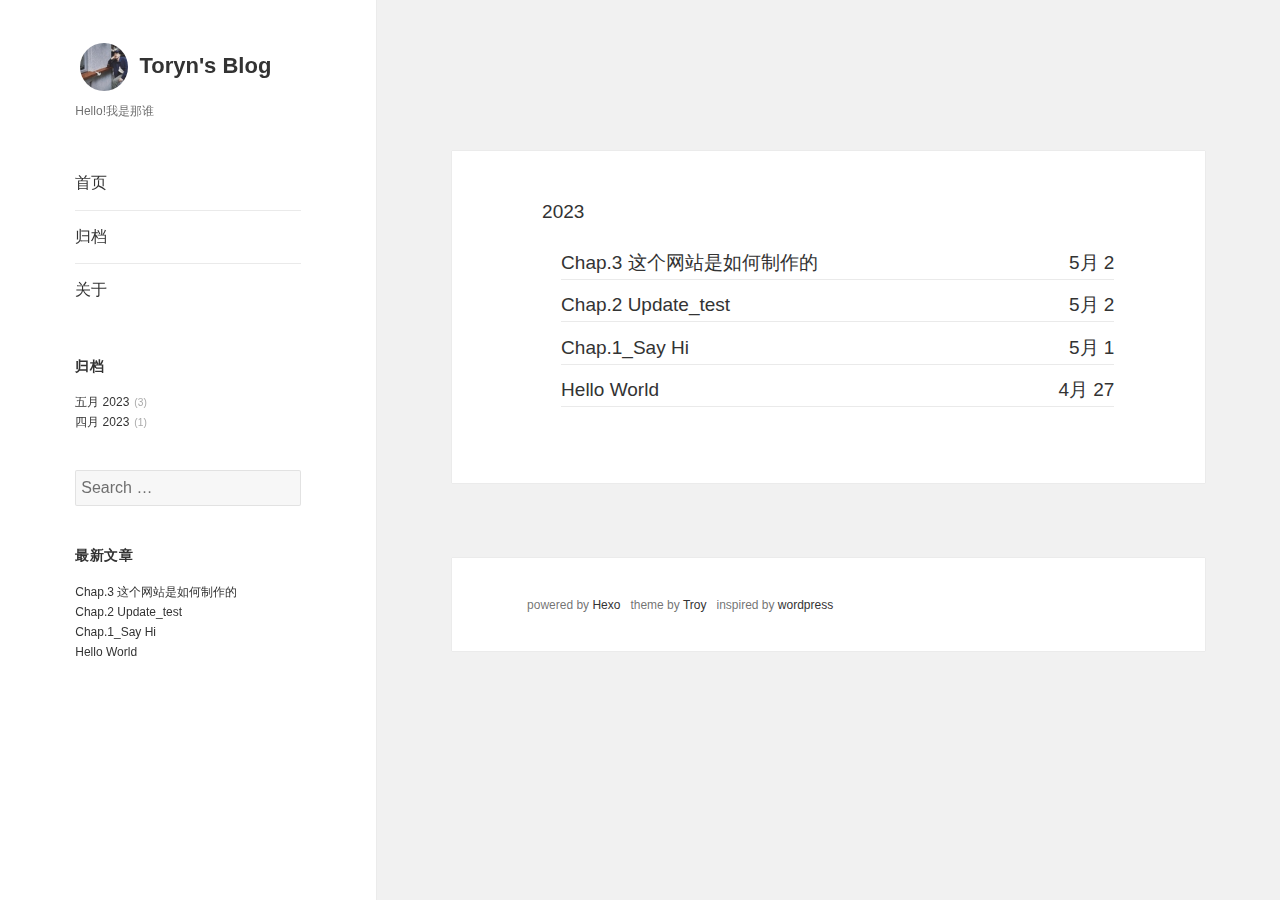
<file: archives/2023/index.html>
<html>
<!-- Head tag -->
<head>

    <meta http-equiv="Content-Type" content="text/html; charset=UTF-8">
    <meta name="viewport" content="width=device-width, initial-scale=1, maximum-scale=1">
	
	
		<link href="/favicon.ico" rel="icon">
	 
      <title>归档: 2023 | Toryn&#39;s Blog</title>
	
<link rel="stylesheet" href="/css/font-awesome/css/font-awesome.css">

	
<link rel="stylesheet" href="/css/style.css">

	
<link rel="stylesheet" href="/css/highlight.css">

	
    <script>
    var _hmt = _hmt || [];
    (function() {
      var hm = document.createElement("script");
      hm.src = "https://hm.baidu.com/hm.js?542b4962c3c4035fce9071b7c665f0d2";
      var s = document.getElementsByTagName("script")[0]; 
      s.parentNode.insertBefore(hm, s);
    })();
    </script>

  
<!-- Google Analytics -->
<script type="text/javascript">
(function(i,s,o,g,r,a,m){i['GoogleAnalyticsObject']=r;i[r]=i[r]||function(){
(i[r].q=i[r].q||[]).push(arguments)},i[r].l=1*new Date();a=s.createElement(o),
m=s.getElementsByTagName(o)[0];a.async=1;a.src=g;m.parentNode.insertBefore(a,m)
})(window,document,'script','//www.google-analytics.com/analytics.js','ga');

ga('create', 'UA-97838175-1', 'auto');
ga('send', 'pageview');

</script>
<!-- End Google Analytics -->


  
<meta name="generator" content="Hexo 6.3.0"></head>
<body>
	<div id="site" class="site">
		<div id="sidebar" class="sidebar">
			<header id="header" class="site-header">
	<div class="site-branding">
		<h1 class="site-title">
			
				<a href="/images/portrait_small.jpeg" class="avatar-circle"><img src="/images/portrait_small.jpeg" /></a>
			
			<a href="/" rel="home">Toryn&#39;s Blog</a></h1>
		<p class="site-description">Hello!我是那谁</p>
		<button class="secondary-toggle font-asesome-icon">Menu and widgets</button>
	</div>
</header>
<div id="secondary" class="secondary">
	<nav class="main-navigation">
                         <ul id="menu-demo-menu" class="nav-menu">
						 
							<li class="menu-item"><a href="/">首页</a></li>
						
							<li class="menu-item"><a href="/archives">归档</a></li>
						
							<li class="menu-item"><a href="/about">关于</a></li>
						
                         </ul>
    </nav>
	
		
<aside class="widget">
		<h3 class="widget-title">归档</h3>		
		<ul>
			<ul class="archive-list"><li class="archive-list-item"><a class="archive-list-link" href="/archives/2023/05/">五月 2023</a><span class="archive-list-count">3</span></li><li class="archive-list-item"><a class="archive-list-link" href="/archives/2023/04/">四月 2023</a><span class="archive-list-count">1</span></li></ul>
		</ul>
	</aside>


	
		<aside class="widget">
    <input id="local-search-input" type="search" class="search-field" placeholder="Search …" value="" name="s">
    <div id="local-search-result" class="search-result">
    </div>
</aside>
	
		
<aside class="widget">
		<h3 class="widget-title">最新文章</h3>		
		<ul>
			
          <li>
            <a href="/2023/05/02/Chap-3-%E8%BF%99%E4%B8%AA%E7%BD%91%E7%AB%99%E6%98%AF%E5%A6%82%E4%BD%95%E5%88%B6%E4%BD%9C%E7%9A%84/">Chap.3 这个网站是如何制作的</a>
          </li>
        
          <li>
            <a href="/2023/05/02/Chap-2-Update-test/">Chap.2 Update_test</a>
          </li>
        
          <li>
            <a href="/2023/05/01/Chap-1-Say-Hi/">Chap.1_Say Hi</a>
          </li>
        
          <li>
            <a href="/2023/04/27/hello-world/">Hello World</a>
          </li>
        
		</ul>
	</aside>


	
		
	
</div>

		</div>
		<div id="content" class="site-content">
			<main id="main" class="site-main" role="main">
				
  <section class="archives-wrap hentry">
  
  
    
    
      
      
        <div class="archive-year-wrap">
          <a href="/archives/2023" class="archive-year">2023</a>
        </div>
        <ul>
    
    <li>
    <div class="inner">
      <a class="title" href="/2023/05/02/Chap-3-%E8%BF%99%E4%B8%AA%E7%BD%91%E7%AB%99%E6%98%AF%E5%A6%82%E4%BD%95%E5%88%B6%E4%BD%9C%E7%9A%84/">Chap.3 这个网站是如何制作的</a>
      <time class="time" datetime="2023-05-02T14:38:35.000Z" itemprop="datePublished">5月 2</time>
    </div>
</li>
  
    
    
    <li>
    <div class="inner">
      <a class="title" href="/2023/05/02/Chap-2-Update-test/">Chap.2 Update_test</a>
      <time class="time" datetime="2023-05-02T09:35:13.000Z" itemprop="datePublished">5月 2</time>
    </div>
</li>
  
    
    
    <li>
    <div class="inner">
      <a class="title" href="/2023/05/01/Chap-1-Say-Hi/">Chap.1_Say Hi</a>
      <time class="time" datetime="2023-05-01T07:06:05.000Z" itemprop="datePublished">5月 1</time>
    </div>
</li>
  
    
    
    <li>
    <div class="inner">
      <a class="title" href="/2023/04/27/hello-world/">Hello World</a>
      <time class="time" datetime="2023-04-27T08:48:28.550Z" itemprop="datePublished">4月 27</time>
    </div>
</li>
  
  
    </ul>
  
  </section>



			</main>
		</div>
		<footer id="colophon" class="site-footer">
			<div class="site-info">
				<span>powered by <a target="_blank" rel="noopener" href="https://hexo.io/">Hexo</a>&nbsp;&nbsp; theme by <a target="_blank" rel="noopener" href="https://github.com/Troy-Yang/hexo-theme-twentyfifteen-wordpress">Troy</a> &nbsp; inspired by <a target="_blank" rel="noopener" href="https://wordpress.org/themes/">wordpress</a></span>
			</div><!-- .site-info -->
		</footer>
	</div>
	
<div id="infinite-footer">
  <div class="container">
      <div class="blog-info">
          <a id="infinity-blog-title" href="#" rel="home" title="Scroll back to top">
               Here is a new space.
          </a>
      </div>
      <div class="blog-credits">
        <span>33335401</span>
      </div>
  </div>
</div><!-- #infinite-footer -->

    <!-- After footer scripts -->
    
<script src="/js/jquery-3.1.1.min.js"></script>


<script src="/js/main.js"></script>


  <script>
    (function () {
      function leancloudSelector(url) {
        url = encodeURI(url);
        return document.getElementById(url).querySelector('.leancloud-visitors-count');
      }

      function addCount(Counter) {
        var visitors = document.querySelector('.leancloud_visitors');
        var url = decodeURI(visitors.id);
        var title = visitors.dataset.flagTitle;

        Counter('get', '/classes/Counter?where=' + encodeURIComponent(JSON.stringify({ url })))
          .then(response => response.json())
          .then(({ results }) => {
            if (results.length > 0) {
              var counter = results[0];
              leancloudSelector(url).innerText = counter.time + 1;
              Counter('put', '/classes/Counter/' + counter.objectId, { time: { '__op': 'Increment', 'amount': 1 } })
                .catch(error => {
                  console.error('Failed to save visitor count', error);
                });
            } else {
              Counter('post', '/classes/Counter', { title, url, time: 1 })
                .then(response => response.json())
                .then(() => {
                  leancloudSelector(url).innerText = 1;
                })
                .catch(error => {
                  console.error('Failed to create', error);
                });
            }
          })
          .catch(error => {
            console.error('LeanCloud Counter Error', error);
          });
      }

      function showTime(Counter) {
        var visitors = document.querySelectorAll('.leancloud_visitors');
        var entries = [...visitors].map(element => {
          return decodeURI(element.id);
        });

        Counter('get', '/classes/Counter?where=' + encodeURIComponent(JSON.stringify({ url: { '$in': entries } })))
          .then(response => response.json())
          .then(({ results }) => {
            for (let url of entries) {
              let target = results.find(item => item.url === url);
              leancloudSelector(url).innerText = target ? target.time : 0;
            }
          })
          .catch(error => {
            console.error('LeanCloud Counter Error', error);
          });
      }

      let app_id = "wzqncxgqp9MCPiPERe3gnX2Q-gzGzoHsz";
      let app_key = "CCtBiqyPtJWupuozt1393AXm";
      let server_url = "https://wzqncxgq.lc-cn-n1-shared.com";
      function fetchData(api_server) {
        var Counter = (method, url, data) => {
          return fetch(`${api_server}/1.1${url}`, {
            method,
            headers: {
              'X-LC-Id': app_id,
              'X-LC-Key': app_key,
              'Content-Type': 'application/json',
            },
            body: JSON.stringify(data)
          });
        };
        if ($('.leancloud_visitors').length == 1) {
          addCount(Counter);
        } else if ($('.post-title-link').length > 1) {
          showTime(Counter);
        }
      }

      let api_server = app_id.slice(-9) !== '-MdYXbMMI' ? server_url : `https://${app_id.slice(0, 8).toLowerCase()}.api.lncldglobal.com`;

      if (api_server) {
        fetchData(api_server);
      } else {
        fetch('https://app-router.leancloud.cn/2/route?appId=' + app_id)
          .then(response => response.json())
          .then(({ api_server }) => {
            fetchData('https://' + api_server);
          });
      }
    })();
  </script>
  

</body>
</html>
</file>
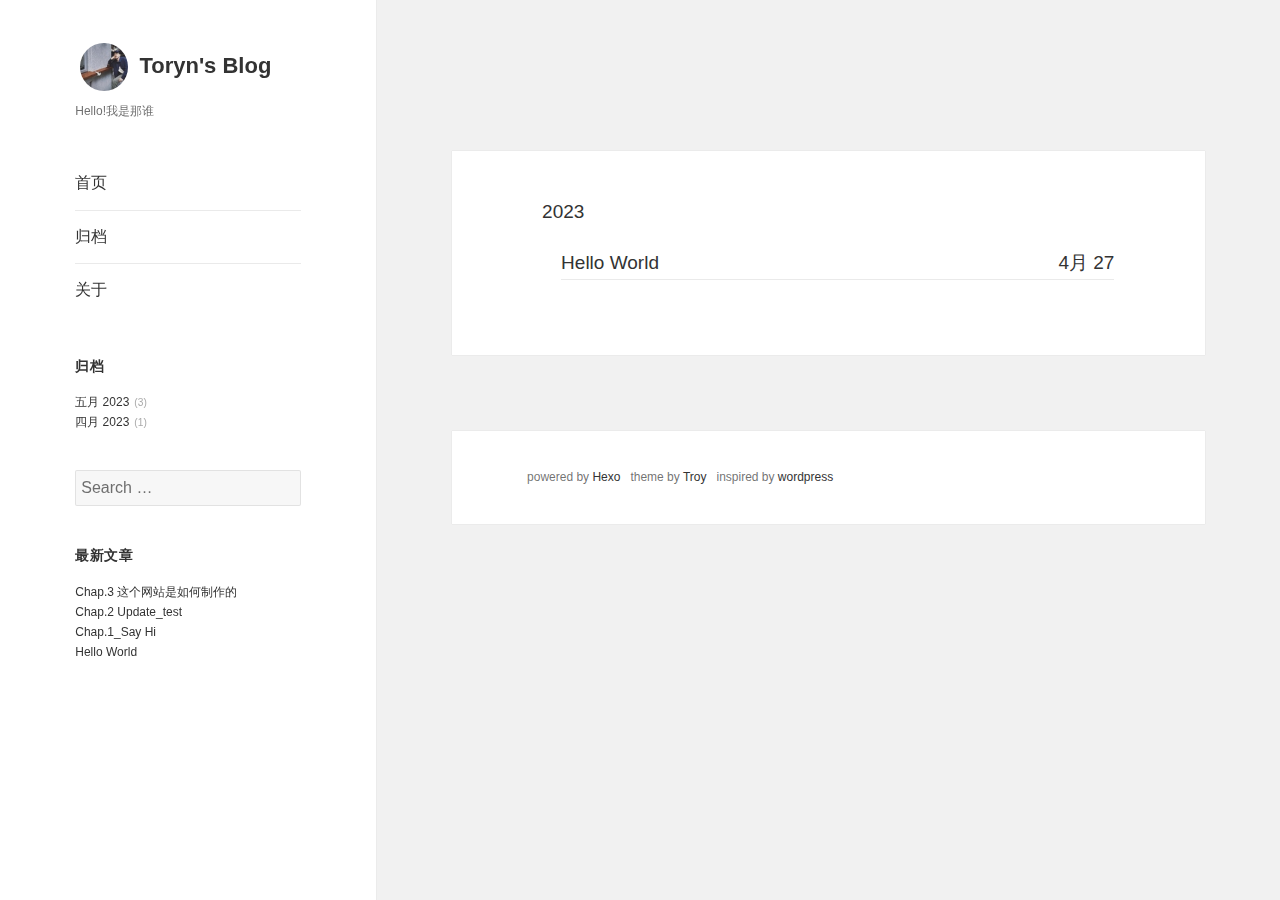
<file: archives/2023/04/index.html>
<html>
<!-- Head tag -->
<head>

    <meta http-equiv="Content-Type" content="text/html; charset=UTF-8">
    <meta name="viewport" content="width=device-width, initial-scale=1, maximum-scale=1">
	
	
		<link href="/favicon.ico" rel="icon">
	 
      <title>归档: 2023/4 | Toryn&#39;s Blog</title>
	
<link rel="stylesheet" href="/css/font-awesome/css/font-awesome.css">

	
<link rel="stylesheet" href="/css/style.css">

	
<link rel="stylesheet" href="/css/highlight.css">

	
    <script>
    var _hmt = _hmt || [];
    (function() {
      var hm = document.createElement("script");
      hm.src = "https://hm.baidu.com/hm.js?542b4962c3c4035fce9071b7c665f0d2";
      var s = document.getElementsByTagName("script")[0]; 
      s.parentNode.insertBefore(hm, s);
    })();
    </script>

  
<!-- Google Analytics -->
<script type="text/javascript">
(function(i,s,o,g,r,a,m){i['GoogleAnalyticsObject']=r;i[r]=i[r]||function(){
(i[r].q=i[r].q||[]).push(arguments)},i[r].l=1*new Date();a=s.createElement(o),
m=s.getElementsByTagName(o)[0];a.async=1;a.src=g;m.parentNode.insertBefore(a,m)
})(window,document,'script','//www.google-analytics.com/analytics.js','ga');

ga('create', 'UA-97838175-1', 'auto');
ga('send', 'pageview');

</script>
<!-- End Google Analytics -->


  
<meta name="generator" content="Hexo 6.3.0"></head>
<body>
	<div id="site" class="site">
		<div id="sidebar" class="sidebar">
			<header id="header" class="site-header">
	<div class="site-branding">
		<h1 class="site-title">
			
				<a href="/images/portrait_small.jpeg" class="avatar-circle"><img src="/images/portrait_small.jpeg" /></a>
			
			<a href="/" rel="home">Toryn&#39;s Blog</a></h1>
		<p class="site-description">Hello!我是那谁</p>
		<button class="secondary-toggle font-asesome-icon">Menu and widgets</button>
	</div>
</header>
<div id="secondary" class="secondary">
	<nav class="main-navigation">
                         <ul id="menu-demo-menu" class="nav-menu">
						 
							<li class="menu-item"><a href="/">首页</a></li>
						
							<li class="menu-item"><a href="/archives">归档</a></li>
						
							<li class="menu-item"><a href="/about">关于</a></li>
						
                         </ul>
    </nav>
	
		
<aside class="widget">
		<h3 class="widget-title">归档</h3>		
		<ul>
			<ul class="archive-list"><li class="archive-list-item"><a class="archive-list-link" href="/archives/2023/05/">五月 2023</a><span class="archive-list-count">3</span></li><li class="archive-list-item"><a class="archive-list-link" href="/archives/2023/04/">四月 2023</a><span class="archive-list-count">1</span></li></ul>
		</ul>
	</aside>


	
		<aside class="widget">
    <input id="local-search-input" type="search" class="search-field" placeholder="Search …" value="" name="s">
    <div id="local-search-result" class="search-result">
    </div>
</aside>
	
		
<aside class="widget">
		<h3 class="widget-title">最新文章</h3>		
		<ul>
			
          <li>
            <a href="/2023/05/02/Chap-3-%E8%BF%99%E4%B8%AA%E7%BD%91%E7%AB%99%E6%98%AF%E5%A6%82%E4%BD%95%E5%88%B6%E4%BD%9C%E7%9A%84/">Chap.3 这个网站是如何制作的</a>
          </li>
        
          <li>
            <a href="/2023/05/02/Chap-2-Update-test/">Chap.2 Update_test</a>
          </li>
        
          <li>
            <a href="/2023/05/01/Chap-1-Say-Hi/">Chap.1_Say Hi</a>
          </li>
        
          <li>
            <a href="/2023/04/27/hello-world/">Hello World</a>
          </li>
        
		</ul>
	</aside>


	
		
	
</div>

		</div>
		<div id="content" class="site-content">
			<main id="main" class="site-main" role="main">
				
  <section class="archives-wrap hentry">
  
  
    
    
      
      
        <div class="archive-year-wrap">
          <a href="/archives/2023" class="archive-year">2023</a>
        </div>
        <ul>
    
    <li>
    <div class="inner">
      <a class="title" href="/2023/04/27/hello-world/">Hello World</a>
      <time class="time" datetime="2023-04-27T08:48:28.550Z" itemprop="datePublished">4月 27</time>
    </div>
</li>
  
  
    </ul>
  
  </section>



			</main>
		</div>
		<footer id="colophon" class="site-footer">
			<div class="site-info">
				<span>powered by <a target="_blank" rel="noopener" href="https://hexo.io/">Hexo</a>&nbsp;&nbsp; theme by <a target="_blank" rel="noopener" href="https://github.com/Troy-Yang/hexo-theme-twentyfifteen-wordpress">Troy</a> &nbsp; inspired by <a target="_blank" rel="noopener" href="https://wordpress.org/themes/">wordpress</a></span>
			</div><!-- .site-info -->
		</footer>
	</div>
	
<div id="infinite-footer">
  <div class="container">
      <div class="blog-info">
          <a id="infinity-blog-title" href="#" rel="home" title="Scroll back to top">
               Here is a new space.
          </a>
      </div>
      <div class="blog-credits">
        <span>33335401</span>
      </div>
  </div>
</div><!-- #infinite-footer -->

    <!-- After footer scripts -->
    
<script src="/js/jquery-3.1.1.min.js"></script>


<script src="/js/main.js"></script>


  <script>
    (function () {
      function leancloudSelector(url) {
        url = encodeURI(url);
        return document.getElementById(url).querySelector('.leancloud-visitors-count');
      }

      function addCount(Counter) {
        var visitors = document.querySelector('.leancloud_visitors');
        var url = decodeURI(visitors.id);
        var title = visitors.dataset.flagTitle;

        Counter('get', '/classes/Counter?where=' + encodeURIComponent(JSON.stringify({ url })))
          .then(response => response.json())
          .then(({ results }) => {
            if (results.length > 0) {
              var counter = results[0];
              leancloudSelector(url).innerText = counter.time + 1;
              Counter('put', '/classes/Counter/' + counter.objectId, { time: { '__op': 'Increment', 'amount': 1 } })
                .catch(error => {
                  console.error('Failed to save visitor count', error);
                });
            } else {
              Counter('post', '/classes/Counter', { title, url, time: 1 })
                .then(response => response.json())
                .then(() => {
                  leancloudSelector(url).innerText = 1;
                })
                .catch(error => {
                  console.error('Failed to create', error);
                });
            }
          })
          .catch(error => {
            console.error('LeanCloud Counter Error', error);
          });
      }

      function showTime(Counter) {
        var visitors = document.querySelectorAll('.leancloud_visitors');
        var entries = [...visitors].map(element => {
          return decodeURI(element.id);
        });

        Counter('get', '/classes/Counter?where=' + encodeURIComponent(JSON.stringify({ url: { '$in': entries } })))
          .then(response => response.json())
          .then(({ results }) => {
            for (let url of entries) {
              let target = results.find(item => item.url === url);
              leancloudSelector(url).innerText = target ? target.time : 0;
            }
          })
          .catch(error => {
            console.error('LeanCloud Counter Error', error);
          });
      }

      let app_id = "wzqncxgqp9MCPiPERe3gnX2Q-gzGzoHsz";
      let app_key = "CCtBiqyPtJWupuozt1393AXm";
      let server_url = "https://wzqncxgq.lc-cn-n1-shared.com";
      function fetchData(api_server) {
        var Counter = (method, url, data) => {
          return fetch(`${api_server}/1.1${url}`, {
            method,
            headers: {
              'X-LC-Id': app_id,
              'X-LC-Key': app_key,
              'Content-Type': 'application/json',
            },
            body: JSON.stringify(data)
          });
        };
        if ($('.leancloud_visitors').length == 1) {
          addCount(Counter);
        } else if ($('.post-title-link').length > 1) {
          showTime(Counter);
        }
      }

      let api_server = app_id.slice(-9) !== '-MdYXbMMI' ? server_url : `https://${app_id.slice(0, 8).toLowerCase()}.api.lncldglobal.com`;

      if (api_server) {
        fetchData(api_server);
      } else {
        fetch('https://app-router.leancloud.cn/2/route?appId=' + app_id)
          .then(response => response.json())
          .then(({ api_server }) => {
            fetchData('https://' + api_server);
          });
      }
    })();
  </script>
  

</body>
</html>
</file>
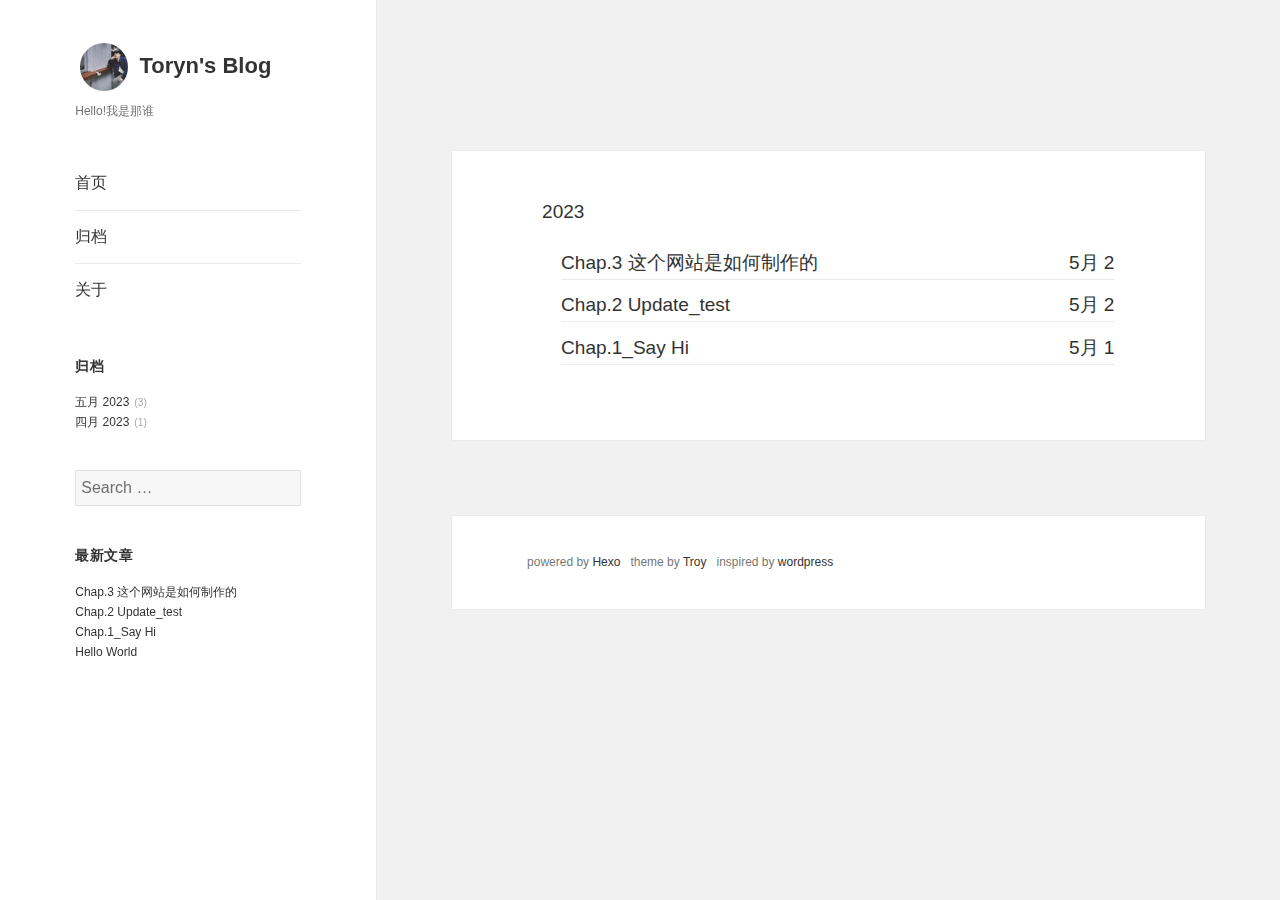
<file: archives/2023/05/index.html>
<html>
<!-- Head tag -->
<head>

    <meta http-equiv="Content-Type" content="text/html; charset=UTF-8">
    <meta name="viewport" content="width=device-width, initial-scale=1, maximum-scale=1">
	
	
		<link href="/favicon.ico" rel="icon">
	 
      <title>归档: 2023/5 | Toryn&#39;s Blog</title>
	
<link rel="stylesheet" href="/css/font-awesome/css/font-awesome.css">

	
<link rel="stylesheet" href="/css/style.css">

	
<link rel="stylesheet" href="/css/highlight.css">

	
    <script>
    var _hmt = _hmt || [];
    (function() {
      var hm = document.createElement("script");
      hm.src = "https://hm.baidu.com/hm.js?542b4962c3c4035fce9071b7c665f0d2";
      var s = document.getElementsByTagName("script")[0]; 
      s.parentNode.insertBefore(hm, s);
    })();
    </script>

  
<!-- Google Analytics -->
<script type="text/javascript">
(function(i,s,o,g,r,a,m){i['GoogleAnalyticsObject']=r;i[r]=i[r]||function(){
(i[r].q=i[r].q||[]).push(arguments)},i[r].l=1*new Date();a=s.createElement(o),
m=s.getElementsByTagName(o)[0];a.async=1;a.src=g;m.parentNode.insertBefore(a,m)
})(window,document,'script','//www.google-analytics.com/analytics.js','ga');

ga('create', 'UA-97838175-1', 'auto');
ga('send', 'pageview');

</script>
<!-- End Google Analytics -->


  
<meta name="generator" content="Hexo 6.3.0"></head>
<body>
	<div id="site" class="site">
		<div id="sidebar" class="sidebar">
			<header id="header" class="site-header">
	<div class="site-branding">
		<h1 class="site-title">
			
				<a href="/images/portrait_small.jpeg" class="avatar-circle"><img src="/images/portrait_small.jpeg" /></a>
			
			<a href="/" rel="home">Toryn&#39;s Blog</a></h1>
		<p class="site-description">Hello!我是那谁</p>
		<button class="secondary-toggle font-asesome-icon">Menu and widgets</button>
	</div>
</header>
<div id="secondary" class="secondary">
	<nav class="main-navigation">
                         <ul id="menu-demo-menu" class="nav-menu">
						 
							<li class="menu-item"><a href="/">首页</a></li>
						
							<li class="menu-item"><a href="/archives">归档</a></li>
						
							<li class="menu-item"><a href="/about">关于</a></li>
						
                         </ul>
    </nav>
	
		
<aside class="widget">
		<h3 class="widget-title">归档</h3>		
		<ul>
			<ul class="archive-list"><li class="archive-list-item"><a class="archive-list-link" href="/archives/2023/05/">五月 2023</a><span class="archive-list-count">3</span></li><li class="archive-list-item"><a class="archive-list-link" href="/archives/2023/04/">四月 2023</a><span class="archive-list-count">1</span></li></ul>
		</ul>
	</aside>


	
		<aside class="widget">
    <input id="local-search-input" type="search" class="search-field" placeholder="Search …" value="" name="s">
    <div id="local-search-result" class="search-result">
    </div>
</aside>
	
		
<aside class="widget">
		<h3 class="widget-title">最新文章</h3>		
		<ul>
			
          <li>
            <a href="/2023/05/02/Chap-3-%E8%BF%99%E4%B8%AA%E7%BD%91%E7%AB%99%E6%98%AF%E5%A6%82%E4%BD%95%E5%88%B6%E4%BD%9C%E7%9A%84/">Chap.3 这个网站是如何制作的</a>
          </li>
        
          <li>
            <a href="/2023/05/02/Chap-2-Update-test/">Chap.2 Update_test</a>
          </li>
        
          <li>
            <a href="/2023/05/01/Chap-1-Say-Hi/">Chap.1_Say Hi</a>
          </li>
        
          <li>
            <a href="/2023/04/27/hello-world/">Hello World</a>
          </li>
        
		</ul>
	</aside>


	
		
	
</div>

		</div>
		<div id="content" class="site-content">
			<main id="main" class="site-main" role="main">
				
  <section class="archives-wrap hentry">
  
  
    
    
      
      
        <div class="archive-year-wrap">
          <a href="/archives/2023" class="archive-year">2023</a>
        </div>
        <ul>
    
    <li>
    <div class="inner">
      <a class="title" href="/2023/05/02/Chap-3-%E8%BF%99%E4%B8%AA%E7%BD%91%E7%AB%99%E6%98%AF%E5%A6%82%E4%BD%95%E5%88%B6%E4%BD%9C%E7%9A%84/">Chap.3 这个网站是如何制作的</a>
      <time class="time" datetime="2023-05-02T14:38:35.000Z" itemprop="datePublished">5月 2</time>
    </div>
</li>
  
    
    
    <li>
    <div class="inner">
      <a class="title" href="/2023/05/02/Chap-2-Update-test/">Chap.2 Update_test</a>
      <time class="time" datetime="2023-05-02T09:35:13.000Z" itemprop="datePublished">5月 2</time>
    </div>
</li>
  
    
    
    <li>
    <div class="inner">
      <a class="title" href="/2023/05/01/Chap-1-Say-Hi/">Chap.1_Say Hi</a>
      <time class="time" datetime="2023-05-01T07:06:05.000Z" itemprop="datePublished">5月 1</time>
    </div>
</li>
  
  
    </ul>
  
  </section>



			</main>
		</div>
		<footer id="colophon" class="site-footer">
			<div class="site-info">
				<span>powered by <a target="_blank" rel="noopener" href="https://hexo.io/">Hexo</a>&nbsp;&nbsp; theme by <a target="_blank" rel="noopener" href="https://github.com/Troy-Yang/hexo-theme-twentyfifteen-wordpress">Troy</a> &nbsp; inspired by <a target="_blank" rel="noopener" href="https://wordpress.org/themes/">wordpress</a></span>
			</div><!-- .site-info -->
		</footer>
	</div>
	
<div id="infinite-footer">
  <div class="container">
      <div class="blog-info">
          <a id="infinity-blog-title" href="#" rel="home" title="Scroll back to top">
               Here is a new space.
          </a>
      </div>
      <div class="blog-credits">
        <span>33335401</span>
      </div>
  </div>
</div><!-- #infinite-footer -->

    <!-- After footer scripts -->
    
<script src="/js/jquery-3.1.1.min.js"></script>


<script src="/js/main.js"></script>


  <script>
    (function () {
      function leancloudSelector(url) {
        url = encodeURI(url);
        return document.getElementById(url).querySelector('.leancloud-visitors-count');
      }

      function addCount(Counter) {
        var visitors = document.querySelector('.leancloud_visitors');
        var url = decodeURI(visitors.id);
        var title = visitors.dataset.flagTitle;

        Counter('get', '/classes/Counter?where=' + encodeURIComponent(JSON.stringify({ url })))
          .then(response => response.json())
          .then(({ results }) => {
            if (results.length > 0) {
              var counter = results[0];
              leancloudSelector(url).innerText = counter.time + 1;
              Counter('put', '/classes/Counter/' + counter.objectId, { time: { '__op': 'Increment', 'amount': 1 } })
                .catch(error => {
                  console.error('Failed to save visitor count', error);
                });
            } else {
              Counter('post', '/classes/Counter', { title, url, time: 1 })
                .then(response => response.json())
                .then(() => {
                  leancloudSelector(url).innerText = 1;
                })
                .catch(error => {
                  console.error('Failed to create', error);
                });
            }
          })
          .catch(error => {
            console.error('LeanCloud Counter Error', error);
          });
      }

      function showTime(Counter) {
        var visitors = document.querySelectorAll('.leancloud_visitors');
        var entries = [...visitors].map(element => {
          return decodeURI(element.id);
        });

        Counter('get', '/classes/Counter?where=' + encodeURIComponent(JSON.stringify({ url: { '$in': entries } })))
          .then(response => response.json())
          .then(({ results }) => {
            for (let url of entries) {
              let target = results.find(item => item.url === url);
              leancloudSelector(url).innerText = target ? target.time : 0;
            }
          })
          .catch(error => {
            console.error('LeanCloud Counter Error', error);
          });
      }

      let app_id = "wzqncxgqp9MCPiPERe3gnX2Q-gzGzoHsz";
      let app_key = "CCtBiqyPtJWupuozt1393AXm";
      let server_url = "https://wzqncxgq.lc-cn-n1-shared.com";
      function fetchData(api_server) {
        var Counter = (method, url, data) => {
          return fetch(`${api_server}/1.1${url}`, {
            method,
            headers: {
              'X-LC-Id': app_id,
              'X-LC-Key': app_key,
              'Content-Type': 'application/json',
            },
            body: JSON.stringify(data)
          });
        };
        if ($('.leancloud_visitors').length == 1) {
          addCount(Counter);
        } else if ($('.post-title-link').length > 1) {
          showTime(Counter);
        }
      }

      let api_server = app_id.slice(-9) !== '-MdYXbMMI' ? server_url : `https://${app_id.slice(0, 8).toLowerCase()}.api.lncldglobal.com`;

      if (api_server) {
        fetchData(api_server);
      } else {
        fetch('https://app-router.leancloud.cn/2/route?appId=' + app_id)
          .then(response => response.json())
          .then(({ api_server }) => {
            fetchData('https://' + api_server);
          });
      }
    })();
  </script>
  

</body>
</html>
</file>
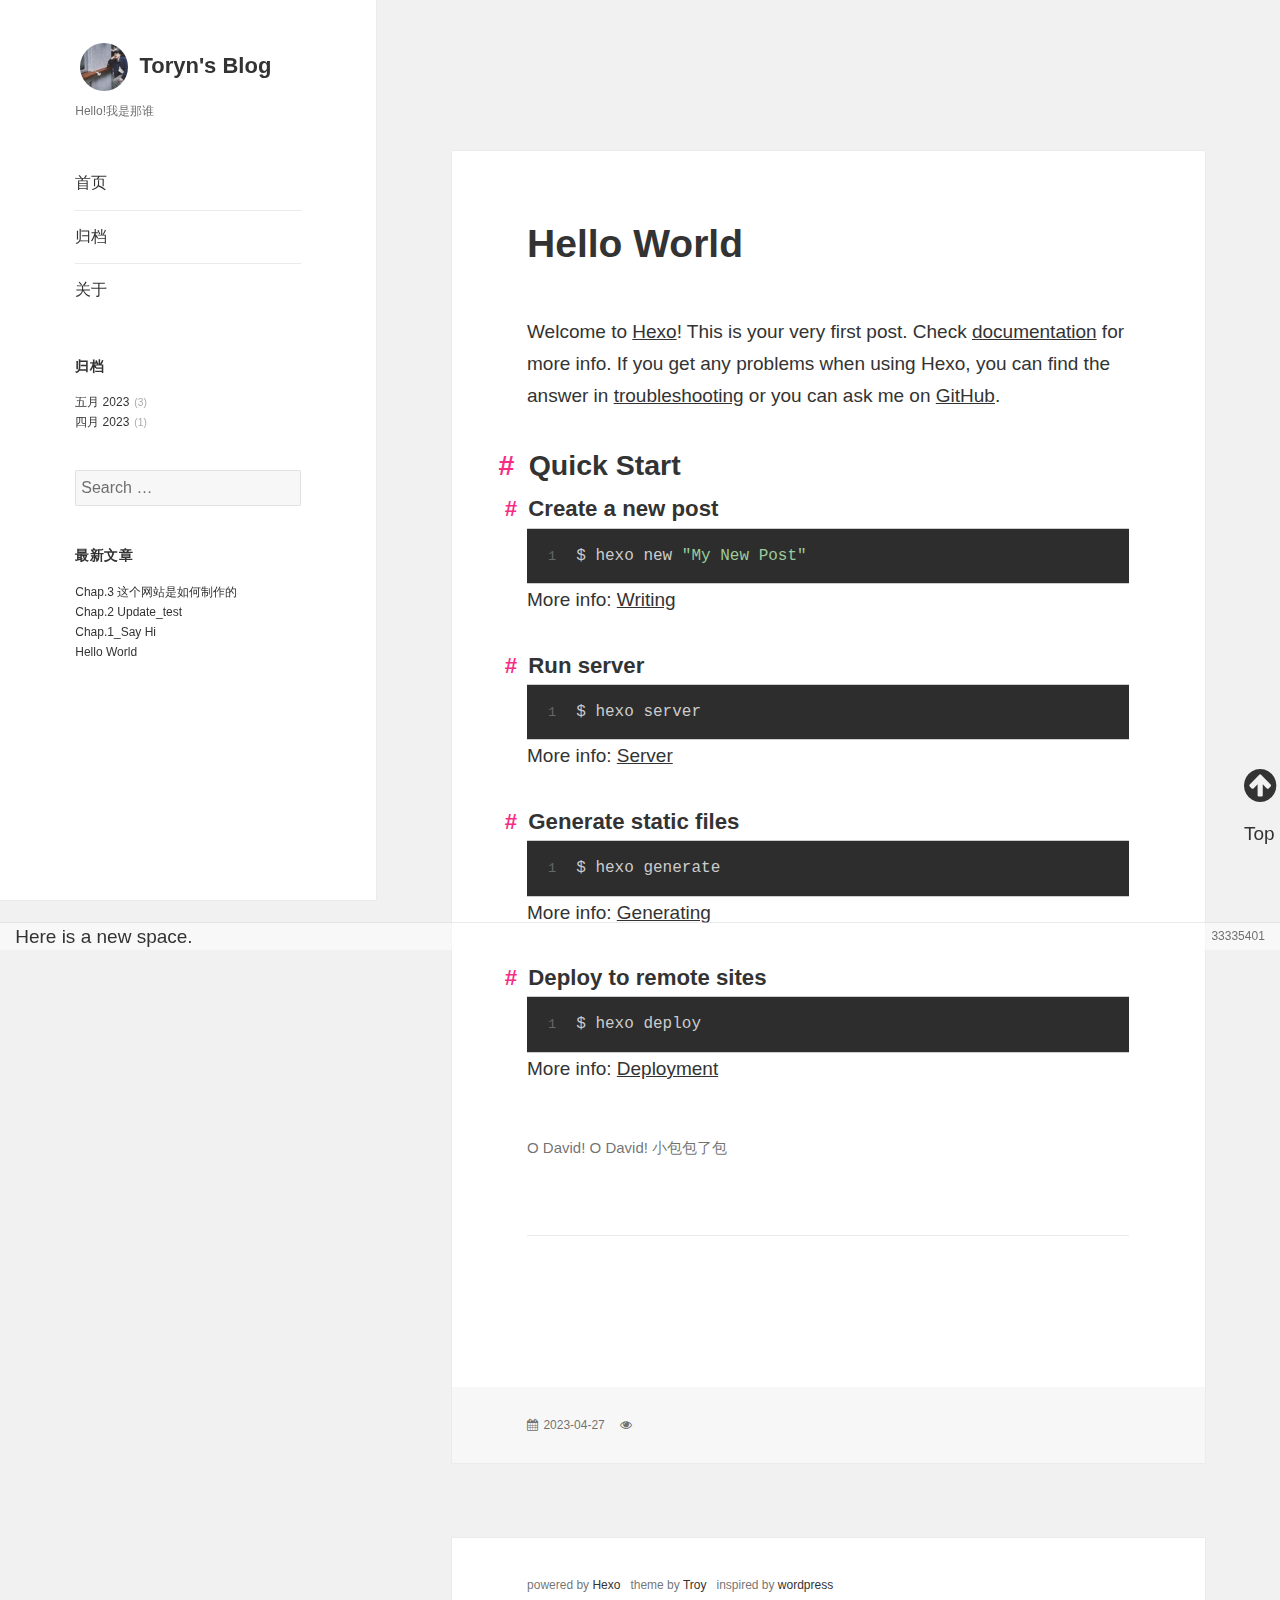
<file: 2023/04/27/hello-world/index.html>
<html>
<!-- Head tag -->
<head>

    <meta http-equiv="Content-Type" content="text/html; charset=UTF-8">
    <meta name="viewport" content="width=device-width, initial-scale=1, maximum-scale=1">
	
	
		<link href="/favicon.ico" rel="icon">
	 
      <title>Hello World | Toryn&#39;s Blog</title>
	
<link rel="stylesheet" href="/css/font-awesome/css/font-awesome.css">

	
<link rel="stylesheet" href="/css/style.css">

	
<link rel="stylesheet" href="/css/highlight.css">

	
    <script>
    var _hmt = _hmt || [];
    (function() {
      var hm = document.createElement("script");
      hm.src = "https://hm.baidu.com/hm.js?542b4962c3c4035fce9071b7c665f0d2";
      var s = document.getElementsByTagName("script")[0]; 
      s.parentNode.insertBefore(hm, s);
    })();
    </script>

  
<!-- Google Analytics -->
<script type="text/javascript">
(function(i,s,o,g,r,a,m){i['GoogleAnalyticsObject']=r;i[r]=i[r]||function(){
(i[r].q=i[r].q||[]).push(arguments)},i[r].l=1*new Date();a=s.createElement(o),
m=s.getElementsByTagName(o)[0];a.async=1;a.src=g;m.parentNode.insertBefore(a,m)
})(window,document,'script','//www.google-analytics.com/analytics.js','ga');

ga('create', 'UA-97838175-1', 'auto');
ga('send', 'pageview');

</script>
<!-- End Google Analytics -->


  
<meta name="generator" content="Hexo 6.3.0"></head>
<body>
	<div id="site" class="site">
		<div id="sidebar" class="sidebar">
			<header id="header" class="site-header">
	<div class="site-branding">
		<h1 class="site-title">
			
				<a href="/images/portrait_small.jpeg" class="avatar-circle"><img src="/images/portrait_small.jpeg" /></a>
			
			<a href="/" rel="home">Toryn&#39;s Blog</a></h1>
		<p class="site-description">Hello!我是那谁</p>
		<button class="secondary-toggle font-asesome-icon">Menu and widgets</button>
	</div>
</header>
<div id="secondary" class="secondary">
	<nav class="main-navigation">
                         <ul id="menu-demo-menu" class="nav-menu">
						 
							<li class="menu-item"><a href="/">首页</a></li>
						
							<li class="menu-item"><a href="/archives">归档</a></li>
						
							<li class="menu-item"><a href="/about">关于</a></li>
						
                         </ul>
    </nav>
	
		
<aside class="widget">
		<h3 class="widget-title">归档</h3>		
		<ul>
			<ul class="archive-list"><li class="archive-list-item"><a class="archive-list-link" href="/archives/2023/05/">五月 2023</a><span class="archive-list-count">3</span></li><li class="archive-list-item"><a class="archive-list-link" href="/archives/2023/04/">四月 2023</a><span class="archive-list-count">1</span></li></ul>
		</ul>
	</aside>


	
		<aside class="widget">
    <input id="local-search-input" type="search" class="search-field" placeholder="Search …" value="" name="s">
    <div id="local-search-result" class="search-result">
    </div>
</aside>
	
		
<aside class="widget">
		<h3 class="widget-title">最新文章</h3>		
		<ul>
			
          <li>
            <a href="/2023/05/02/Chap-3-%E8%BF%99%E4%B8%AA%E7%BD%91%E7%AB%99%E6%98%AF%E5%A6%82%E4%BD%95%E5%88%B6%E4%BD%9C%E7%9A%84/">Chap.3 这个网站是如何制作的</a>
          </li>
        
          <li>
            <a href="/2023/05/02/Chap-2-Update-test/">Chap.2 Update_test</a>
          </li>
        
          <li>
            <a href="/2023/05/01/Chap-1-Say-Hi/">Chap.1_Say Hi</a>
          </li>
        
          <li>
            <a href="/2023/04/27/hello-world/">Hello World</a>
          </li>
        
		</ul>
	</aside>


	
		
	
</div>

		</div>
		<div id="content" class="site-content">
			<main id="main" class="site-main" role="main">
				
<article class="hentry ">
		
		
			<header class="entry-header">
				<h2 class="entry-title"><a class="post-title-link" href="/2023/04/27/hello-world/" rel="bookmark">Hello World</a></h2>	
			</header>
		
		<!-- .entry-header -->
		<div class="entry-content">
			
				<p>Welcome to <a target="_blank" rel="noopener" href="https://hexo.io/">Hexo</a>! This is your very first post. Check <a target="_blank" rel="noopener" href="https://hexo.io/docs/">documentation</a> for more info. If you get any problems when using Hexo, you can find the answer in <a target="_blank" rel="noopener" href="https://hexo.io/docs/troubleshooting.html">troubleshooting</a> or you can ask me on <a target="_blank" rel="noopener" href="https://github.com/hexojs/hexo/issues">GitHub</a>.</p>
<h2 id="Quick-Start"><a href="#Quick-Start" class="headerlink" title="Quick Start"></a>Quick Start</h2><h3 id="Create-a-new-post"><a href="#Create-a-new-post" class="headerlink" title="Create a new post"></a>Create a new post</h3><figure class="highlight bash"><table><tr><td class="gutter"><pre><span class="line">1</span><br></pre></td><td class="code"><pre><span class="line">$ hexo new <span class="string">&quot;My New Post&quot;</span></span><br></pre></td></tr></table></figure>

<p>More info: <a target="_blank" rel="noopener" href="https://hexo.io/docs/writing.html">Writing</a></p>
<h3 id="Run-server"><a href="#Run-server" class="headerlink" title="Run server"></a>Run server</h3><figure class="highlight bash"><table><tr><td class="gutter"><pre><span class="line">1</span><br></pre></td><td class="code"><pre><span class="line">$ hexo server</span><br></pre></td></tr></table></figure>

<p>More info: <a target="_blank" rel="noopener" href="https://hexo.io/docs/server.html">Server</a></p>
<h3 id="Generate-static-files"><a href="#Generate-static-files" class="headerlink" title="Generate static files"></a>Generate static files</h3><figure class="highlight bash"><table><tr><td class="gutter"><pre><span class="line">1</span><br></pre></td><td class="code"><pre><span class="line">$ hexo generate</span><br></pre></td></tr></table></figure>

<p>More info: <a target="_blank" rel="noopener" href="https://hexo.io/docs/generating.html">Generating</a></p>
<h3 id="Deploy-to-remote-sites"><a href="#Deploy-to-remote-sites" class="headerlink" title="Deploy to remote sites"></a>Deploy to remote sites</h3><figure class="highlight bash"><table><tr><td class="gutter"><pre><span class="line">1</span><br></pre></td><td class="code"><pre><span class="line">$ hexo deploy</span><br></pre></td></tr></table></figure>

<p>More info: <a target="_blank" rel="noopener" href="https://hexo.io/docs/one-command-deployment.html">Deployment</a></p>


				
					<div class="license-statement">O David! O David! 小包包了包</div>
				
				
					
<div class="donate-container">
  <!-- <div class="donate-button">
    <a class="donate">
      打赏
    </a>
  </div> -->
  <!-- <div class="donate-items hidden">
    
    <div class="item">
        <img class="header" src="/images/alipay.png" />
        <img class="content" src="/images/alipay-qr.png" />
    </div>
    
    
    <div class="item">
        <img class="header" src="/images/wechat.png" />
        <img class="content" src="/images/wechat-qr.png" />
    </div>
    
  </div> -->
</div>
<style type="text/css">
  /* .donate-container {
    padding: 2rem 0rem;
  }

  .donate-container .donate-button {
    text-align: center;
  }

  .donate-container a.donate {
    font-size: 1.2rem;
    border-radius: 1rem;
    padding: 0 0.5rem;
    background-color: #44c767;
    border: 1px solid #18ab29;
    display: inline-block;
    cursor: pointer;
    color: #ffffff;
    text-decoration: none;
    text-shadow: 0px 1px 0px #2f6627;
  }

  .donate-container a.donate:hover {
    background-color: #5cbf2a;
    color: #ffffff;
  }

  @media screen and (min-width: 59.6875rem) {
    .donate-container a.donate {
      font-size: 2rem;
      border-radius: 2rem;
      padding: .5rem 2rem;
    }
  }

  .donate-items {
    display: flex;
    justify-content: center;
    align-items: center;
  }

  .donate-items.hidden {
    display: none;
  }

  .donate-items .item {
    display: inline-block;
    text-align: center;
    width: 200px;
    margin: 20px;
  }

  .donate-items .item img.header {
    width: 160px;
    height: 40px;
  } */
</style>
<script>
  // window.addEventListener('DOMContentLoaded', function () {
  //   $('.donate').click(function (e) {
  //     $('.donate-items').toggleClass('hidden');
  //   });
  // });
</script>

				
			
		</div><!-- .entry-content -->
		
			<div class="entry-comments">
				 
      <div id="disqus_thread"></div>
    <script type="text/javascript">
    /* * * CONFIGURATION VARIABLES: EDIT BEFORE PASTING INTO YOUR WEBPAGE * * */
    var disqus_shortname = 'troyyang-com'; // required: replace example with your forum shortname

    /* * * DON'T EDIT BELOW THIS LINE * * */
    (function() {
      var dsq = document.createElement('script'); dsq.type = 'text/javascript'; dsq.async = true;
      dsq.src = '//' + disqus_shortname + '.disqus.com/embed.js';
      (document.getElementsByTagName('head')[0] || document.getElementsByTagName('body')[0]).appendChild(dsq);
    })();
  </script>
  <noscript>Please enable JavaScript to view the <a target="_blank" rel="noopener" href="https://disqus.com/?ref_noscript">comments powered by Disqus.</a></noscript>
  
  
   
			</div>
		
		<footer class="entry-footer">
			<span class="posted-on font-asesome-icon">
	<a href="" rel="bookmark">
	<time class="updated" datetime="2023-04-27T08:48:28.550Z">2023-04-27</time>
	</a>
</span>

		

    <span class="eye font-asesome-icon leancloud_visitors" id="/2023/04/27/hello-world/" data-flag-title="Hello World">
         <span class="leancloud-visitors-count">
        
        </span>
    </span>

		</footer><!-- .entry-footer -->
</article>
<div class="misc">
    <a href="#main"><span class="top font-asesome-icon">Top</span></a>
</div>
			</main>
		</div>
		<footer id="colophon" class="site-footer">
			<div class="site-info">
				<span>powered by <a target="_blank" rel="noopener" href="https://hexo.io/">Hexo</a>&nbsp;&nbsp; theme by <a target="_blank" rel="noopener" href="https://github.com/Troy-Yang/hexo-theme-twentyfifteen-wordpress">Troy</a> &nbsp; inspired by <a target="_blank" rel="noopener" href="https://wordpress.org/themes/">wordpress</a></span>
			</div><!-- .site-info -->
		</footer>
	</div>
	
<div id="infinite-footer">
  <div class="container">
      <div class="blog-info">
          <a id="infinity-blog-title" href="#" rel="home" title="Scroll back to top">
               Here is a new space.
          </a>
      </div>
      <div class="blog-credits">
        <span>33335401</span>
      </div>
  </div>
</div><!-- #infinite-footer -->

    <!-- After footer scripts -->
    
<script src="/js/jquery-3.1.1.min.js"></script>


<script src="/js/main.js"></script>


  <script>
    (function () {
      function leancloudSelector(url) {
        url = encodeURI(url);
        return document.getElementById(url).querySelector('.leancloud-visitors-count');
      }

      function addCount(Counter) {
        var visitors = document.querySelector('.leancloud_visitors');
        var url = decodeURI(visitors.id);
        var title = visitors.dataset.flagTitle;

        Counter('get', '/classes/Counter?where=' + encodeURIComponent(JSON.stringify({ url })))
          .then(response => response.json())
          .then(({ results }) => {
            if (results.length > 0) {
              var counter = results[0];
              leancloudSelector(url).innerText = counter.time + 1;
              Counter('put', '/classes/Counter/' + counter.objectId, { time: { '__op': 'Increment', 'amount': 1 } })
                .catch(error => {
                  console.error('Failed to save visitor count', error);
                });
            } else {
              Counter('post', '/classes/Counter', { title, url, time: 1 })
                .then(response => response.json())
                .then(() => {
                  leancloudSelector(url).innerText = 1;
                })
                .catch(error => {
                  console.error('Failed to create', error);
                });
            }
          })
          .catch(error => {
            console.error('LeanCloud Counter Error', error);
          });
      }

      function showTime(Counter) {
        var visitors = document.querySelectorAll('.leancloud_visitors');
        var entries = [...visitors].map(element => {
          return decodeURI(element.id);
        });

        Counter('get', '/classes/Counter?where=' + encodeURIComponent(JSON.stringify({ url: { '$in': entries } })))
          .then(response => response.json())
          .then(({ results }) => {
            for (let url of entries) {
              let target = results.find(item => item.url === url);
              leancloudSelector(url).innerText = target ? target.time : 0;
            }
          })
          .catch(error => {
            console.error('LeanCloud Counter Error', error);
          });
      }

      let app_id = "wzqncxgqp9MCPiPERe3gnX2Q-gzGzoHsz";
      let app_key = "CCtBiqyPtJWupuozt1393AXm";
      let server_url = "https://wzqncxgq.lc-cn-n1-shared.com";
      function fetchData(api_server) {
        var Counter = (method, url, data) => {
          return fetch(`${api_server}/1.1${url}`, {
            method,
            headers: {
              'X-LC-Id': app_id,
              'X-LC-Key': app_key,
              'Content-Type': 'application/json',
            },
            body: JSON.stringify(data)
          });
        };
        if ($('.leancloud_visitors').length == 1) {
          addCount(Counter);
        } else if ($('.post-title-link').length > 1) {
          showTime(Counter);
        }
      }

      let api_server = app_id.slice(-9) !== '-MdYXbMMI' ? server_url : `https://${app_id.slice(0, 8).toLowerCase()}.api.lncldglobal.com`;

      if (api_server) {
        fetchData(api_server);
      } else {
        fetch('https://app-router.leancloud.cn/2/route?appId=' + app_id)
          .then(response => response.json())
          .then(({ api_server }) => {
            fetchData('https://' + api_server);
          });
      }
    })();
  </script>
  

</body>
</html>
</file>
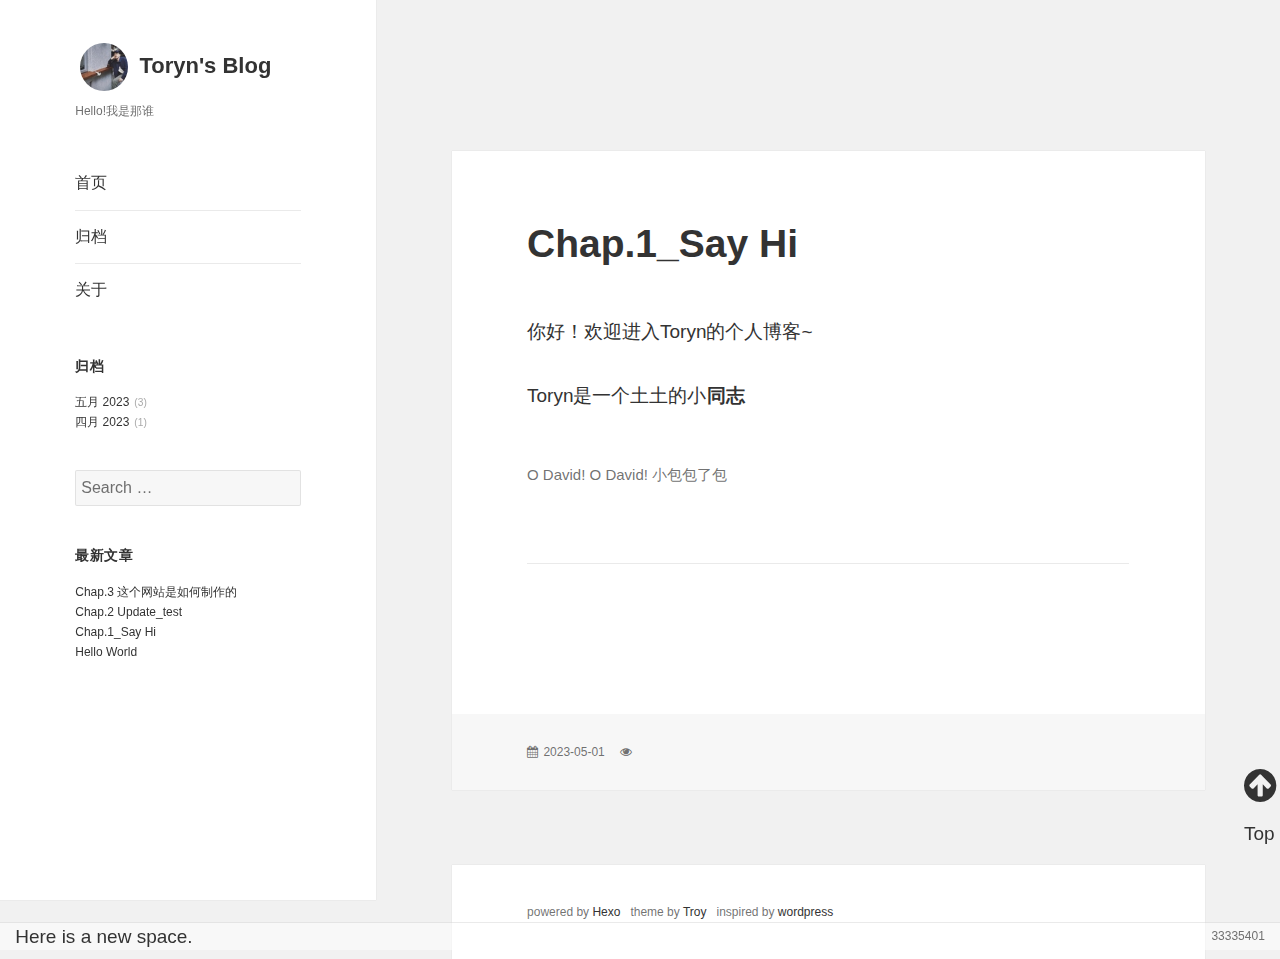
<file: 2023/05/01/Chap-1-Say-Hi/index.html>
<html>
<!-- Head tag -->
<head>

    <meta http-equiv="Content-Type" content="text/html; charset=UTF-8">
    <meta name="viewport" content="width=device-width, initial-scale=1, maximum-scale=1">
	
	
		<link href="/favicon.ico" rel="icon">
	 
      <title>Chap.1_Say Hi | Toryn&#39;s Blog</title>
	
<link rel="stylesheet" href="/css/font-awesome/css/font-awesome.css">

	
<link rel="stylesheet" href="/css/style.css">

	
<link rel="stylesheet" href="/css/highlight.css">

	
    <script>
    var _hmt = _hmt || [];
    (function() {
      var hm = document.createElement("script");
      hm.src = "https://hm.baidu.com/hm.js?542b4962c3c4035fce9071b7c665f0d2";
      var s = document.getElementsByTagName("script")[0]; 
      s.parentNode.insertBefore(hm, s);
    })();
    </script>

  
<!-- Google Analytics -->
<script type="text/javascript">
(function(i,s,o,g,r,a,m){i['GoogleAnalyticsObject']=r;i[r]=i[r]||function(){
(i[r].q=i[r].q||[]).push(arguments)},i[r].l=1*new Date();a=s.createElement(o),
m=s.getElementsByTagName(o)[0];a.async=1;a.src=g;m.parentNode.insertBefore(a,m)
})(window,document,'script','//www.google-analytics.com/analytics.js','ga');

ga('create', 'UA-97838175-1', 'auto');
ga('send', 'pageview');

</script>
<!-- End Google Analytics -->


  
<meta name="generator" content="Hexo 6.3.0"></head>
<body>
	<div id="site" class="site">
		<div id="sidebar" class="sidebar">
			<header id="header" class="site-header">
	<div class="site-branding">
		<h1 class="site-title">
			
				<a href="/images/portrait_small.jpeg" class="avatar-circle"><img src="/images/portrait_small.jpeg" /></a>
			
			<a href="/" rel="home">Toryn&#39;s Blog</a></h1>
		<p class="site-description">Hello!我是那谁</p>
		<button class="secondary-toggle font-asesome-icon">Menu and widgets</button>
	</div>
</header>
<div id="secondary" class="secondary">
	<nav class="main-navigation">
                         <ul id="menu-demo-menu" class="nav-menu">
						 
							<li class="menu-item"><a href="/">首页</a></li>
						
							<li class="menu-item"><a href="/archives">归档</a></li>
						
							<li class="menu-item"><a href="/about">关于</a></li>
						
                         </ul>
    </nav>
	
		
<aside class="widget">
		<h3 class="widget-title">归档</h3>		
		<ul>
			<ul class="archive-list"><li class="archive-list-item"><a class="archive-list-link" href="/archives/2023/05/">五月 2023</a><span class="archive-list-count">3</span></li><li class="archive-list-item"><a class="archive-list-link" href="/archives/2023/04/">四月 2023</a><span class="archive-list-count">1</span></li></ul>
		</ul>
	</aside>


	
		<aside class="widget">
    <input id="local-search-input" type="search" class="search-field" placeholder="Search …" value="" name="s">
    <div id="local-search-result" class="search-result">
    </div>
</aside>
	
		
<aside class="widget">
		<h3 class="widget-title">最新文章</h3>		
		<ul>
			
          <li>
            <a href="/2023/05/02/Chap-3-%E8%BF%99%E4%B8%AA%E7%BD%91%E7%AB%99%E6%98%AF%E5%A6%82%E4%BD%95%E5%88%B6%E4%BD%9C%E7%9A%84/">Chap.3 这个网站是如何制作的</a>
          </li>
        
          <li>
            <a href="/2023/05/02/Chap-2-Update-test/">Chap.2 Update_test</a>
          </li>
        
          <li>
            <a href="/2023/05/01/Chap-1-Say-Hi/">Chap.1_Say Hi</a>
          </li>
        
          <li>
            <a href="/2023/04/27/hello-world/">Hello World</a>
          </li>
        
		</ul>
	</aside>


	
		
	
</div>

		</div>
		<div id="content" class="site-content">
			<main id="main" class="site-main" role="main">
				
<article class="hentry ">
		
		
			<header class="entry-header">
				<h2 class="entry-title"><a class="post-title-link" href="/2023/05/01/Chap-1-Say-Hi/" rel="bookmark">Chap.1_Say Hi</a></h2>	
			</header>
		
		<!-- .entry-header -->
		<div class="entry-content">
			
				<p>你好！欢迎进入Toryn的个人博客~<br><br>Toryn是一个土土的小<strong>同志</strong><br></p>


				
					<div class="license-statement">O David! O David! 小包包了包</div>
				
				
					
<div class="donate-container">
  <!-- <div class="donate-button">
    <a class="donate">
      打赏
    </a>
  </div> -->
  <!-- <div class="donate-items hidden">
    
    <div class="item">
        <img class="header" src="/images/alipay.png" />
        <img class="content" src="/images/alipay-qr.png" />
    </div>
    
    
    <div class="item">
        <img class="header" src="/images/wechat.png" />
        <img class="content" src="/images/wechat-qr.png" />
    </div>
    
  </div> -->
</div>
<style type="text/css">
  /* .donate-container {
    padding: 2rem 0rem;
  }

  .donate-container .donate-button {
    text-align: center;
  }

  .donate-container a.donate {
    font-size: 1.2rem;
    border-radius: 1rem;
    padding: 0 0.5rem;
    background-color: #44c767;
    border: 1px solid #18ab29;
    display: inline-block;
    cursor: pointer;
    color: #ffffff;
    text-decoration: none;
    text-shadow: 0px 1px 0px #2f6627;
  }

  .donate-container a.donate:hover {
    background-color: #5cbf2a;
    color: #ffffff;
  }

  @media screen and (min-width: 59.6875rem) {
    .donate-container a.donate {
      font-size: 2rem;
      border-radius: 2rem;
      padding: .5rem 2rem;
    }
  }

  .donate-items {
    display: flex;
    justify-content: center;
    align-items: center;
  }

  .donate-items.hidden {
    display: none;
  }

  .donate-items .item {
    display: inline-block;
    text-align: center;
    width: 200px;
    margin: 20px;
  }

  .donate-items .item img.header {
    width: 160px;
    height: 40px;
  } */
</style>
<script>
  // window.addEventListener('DOMContentLoaded', function () {
  //   $('.donate').click(function (e) {
  //     $('.donate-items').toggleClass('hidden');
  //   });
  // });
</script>

				
			
		</div><!-- .entry-content -->
		
			<div class="entry-comments">
				 
      <div id="disqus_thread"></div>
    <script type="text/javascript">
    /* * * CONFIGURATION VARIABLES: EDIT BEFORE PASTING INTO YOUR WEBPAGE * * */
    var disqus_shortname = 'troyyang-com'; // required: replace example with your forum shortname

    /* * * DON'T EDIT BELOW THIS LINE * * */
    (function() {
      var dsq = document.createElement('script'); dsq.type = 'text/javascript'; dsq.async = true;
      dsq.src = '//' + disqus_shortname + '.disqus.com/embed.js';
      (document.getElementsByTagName('head')[0] || document.getElementsByTagName('body')[0]).appendChild(dsq);
    })();
  </script>
  <noscript>Please enable JavaScript to view the <a target="_blank" rel="noopener" href="https://disqus.com/?ref_noscript">comments powered by Disqus.</a></noscript>
  
  
   
			</div>
		
		<footer class="entry-footer">
			<span class="posted-on font-asesome-icon">
	<a href="" rel="bookmark">
	<time class="updated" datetime="2023-05-01T07:06:05.000Z">2023-05-01</time>
	</a>
</span>

		

    <span class="eye font-asesome-icon leancloud_visitors" id="/2023/05/01/Chap-1-Say-Hi/" data-flag-title="Chap.1_Say Hi">
         <span class="leancloud-visitors-count">
        
        </span>
    </span>

		</footer><!-- .entry-footer -->
</article>
<div class="misc">
    <a href="#main"><span class="top font-asesome-icon">Top</span></a>
</div>
			</main>
		</div>
		<footer id="colophon" class="site-footer">
			<div class="site-info">
				<span>powered by <a target="_blank" rel="noopener" href="https://hexo.io/">Hexo</a>&nbsp;&nbsp; theme by <a target="_blank" rel="noopener" href="https://github.com/Troy-Yang/hexo-theme-twentyfifteen-wordpress">Troy</a> &nbsp; inspired by <a target="_blank" rel="noopener" href="https://wordpress.org/themes/">wordpress</a></span>
			</div><!-- .site-info -->
		</footer>
	</div>
	
<div id="infinite-footer">
  <div class="container">
      <div class="blog-info">
          <a id="infinity-blog-title" href="#" rel="home" title="Scroll back to top">
               Here is a new space.
          </a>
      </div>
      <div class="blog-credits">
        <span>33335401</span>
      </div>
  </div>
</div><!-- #infinite-footer -->

    <!-- After footer scripts -->
    
<script src="/js/jquery-3.1.1.min.js"></script>


<script src="/js/main.js"></script>


  <script>
    (function () {
      function leancloudSelector(url) {
        url = encodeURI(url);
        return document.getElementById(url).querySelector('.leancloud-visitors-count');
      }

      function addCount(Counter) {
        var visitors = document.querySelector('.leancloud_visitors');
        var url = decodeURI(visitors.id);
        var title = visitors.dataset.flagTitle;

        Counter('get', '/classes/Counter?where=' + encodeURIComponent(JSON.stringify({ url })))
          .then(response => response.json())
          .then(({ results }) => {
            if (results.length > 0) {
              var counter = results[0];
              leancloudSelector(url).innerText = counter.time + 1;
              Counter('put', '/classes/Counter/' + counter.objectId, { time: { '__op': 'Increment', 'amount': 1 } })
                .catch(error => {
                  console.error('Failed to save visitor count', error);
                });
            } else {
              Counter('post', '/classes/Counter', { title, url, time: 1 })
                .then(response => response.json())
                .then(() => {
                  leancloudSelector(url).innerText = 1;
                })
                .catch(error => {
                  console.error('Failed to create', error);
                });
            }
          })
          .catch(error => {
            console.error('LeanCloud Counter Error', error);
          });
      }

      function showTime(Counter) {
        var visitors = document.querySelectorAll('.leancloud_visitors');
        var entries = [...visitors].map(element => {
          return decodeURI(element.id);
        });

        Counter('get', '/classes/Counter?where=' + encodeURIComponent(JSON.stringify({ url: { '$in': entries } })))
          .then(response => response.json())
          .then(({ results }) => {
            for (let url of entries) {
              let target = results.find(item => item.url === url);
              leancloudSelector(url).innerText = target ? target.time : 0;
            }
          })
          .catch(error => {
            console.error('LeanCloud Counter Error', error);
          });
      }

      let app_id = "wzqncxgqp9MCPiPERe3gnX2Q-gzGzoHsz";
      let app_key = "CCtBiqyPtJWupuozt1393AXm";
      let server_url = "https://wzqncxgq.lc-cn-n1-shared.com";
      function fetchData(api_server) {
        var Counter = (method, url, data) => {
          return fetch(`${api_server}/1.1${url}`, {
            method,
            headers: {
              'X-LC-Id': app_id,
              'X-LC-Key': app_key,
              'Content-Type': 'application/json',
            },
            body: JSON.stringify(data)
          });
        };
        if ($('.leancloud_visitors').length == 1) {
          addCount(Counter);
        } else if ($('.post-title-link').length > 1) {
          showTime(Counter);
        }
      }

      let api_server = app_id.slice(-9) !== '-MdYXbMMI' ? server_url : `https://${app_id.slice(0, 8).toLowerCase()}.api.lncldglobal.com`;

      if (api_server) {
        fetchData(api_server);
      } else {
        fetch('https://app-router.leancloud.cn/2/route?appId=' + app_id)
          .then(response => response.json())
          .then(({ api_server }) => {
            fetchData('https://' + api_server);
          });
      }
    })();
  </script>
  

</body>
</html>
</file>
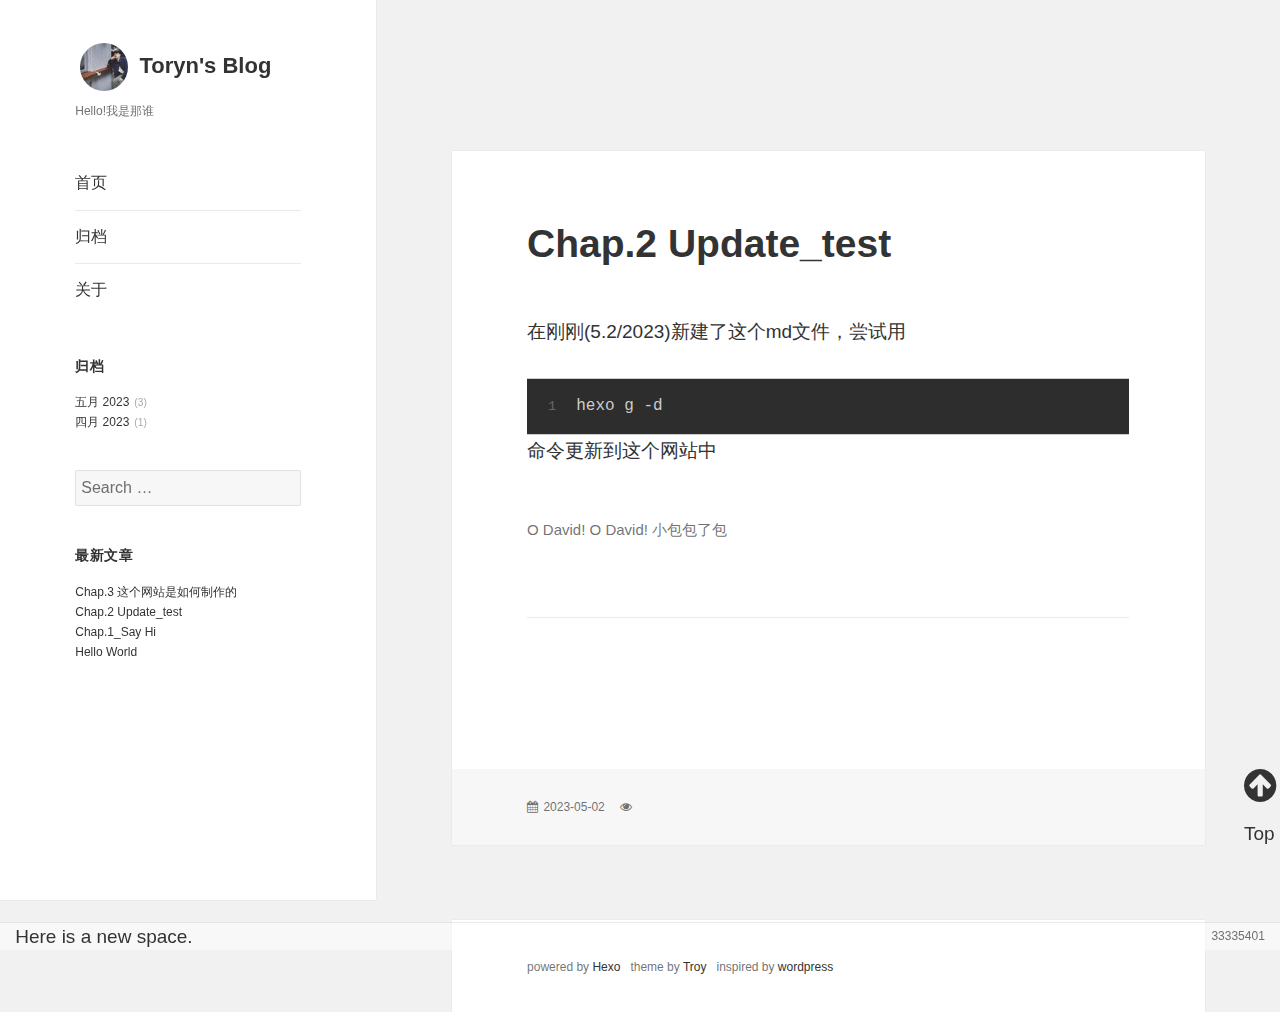
<file: 2023/05/02/Chap-2-Update-test/index.html>
<html>
<!-- Head tag -->
<head>

    <meta http-equiv="Content-Type" content="text/html; charset=UTF-8">
    <meta name="viewport" content="width=device-width, initial-scale=1, maximum-scale=1">
	
	
		<link href="/favicon.ico" rel="icon">
	 
      <title>Chap.2 Update_test | Toryn&#39;s Blog</title>
	
<link rel="stylesheet" href="/css/font-awesome/css/font-awesome.css">

	
<link rel="stylesheet" href="/css/style.css">

	
<link rel="stylesheet" href="/css/highlight.css">

	
    <script>
    var _hmt = _hmt || [];
    (function() {
      var hm = document.createElement("script");
      hm.src = "https://hm.baidu.com/hm.js?542b4962c3c4035fce9071b7c665f0d2";
      var s = document.getElementsByTagName("script")[0]; 
      s.parentNode.insertBefore(hm, s);
    })();
    </script>

  
<!-- Google Analytics -->
<script type="text/javascript">
(function(i,s,o,g,r,a,m){i['GoogleAnalyticsObject']=r;i[r]=i[r]||function(){
(i[r].q=i[r].q||[]).push(arguments)},i[r].l=1*new Date();a=s.createElement(o),
m=s.getElementsByTagName(o)[0];a.async=1;a.src=g;m.parentNode.insertBefore(a,m)
})(window,document,'script','//www.google-analytics.com/analytics.js','ga');

ga('create', 'UA-97838175-1', 'auto');
ga('send', 'pageview');

</script>
<!-- End Google Analytics -->


  
<meta name="generator" content="Hexo 6.3.0"></head>
<body>
	<div id="site" class="site">
		<div id="sidebar" class="sidebar">
			<header id="header" class="site-header">
	<div class="site-branding">
		<h1 class="site-title">
			
				<a href="/images/portrait_small.jpeg" class="avatar-circle"><img src="/images/portrait_small.jpeg" /></a>
			
			<a href="/" rel="home">Toryn&#39;s Blog</a></h1>
		<p class="site-description">Hello!我是那谁</p>
		<button class="secondary-toggle font-asesome-icon">Menu and widgets</button>
	</div>
</header>
<div id="secondary" class="secondary">
	<nav class="main-navigation">
                         <ul id="menu-demo-menu" class="nav-menu">
						 
							<li class="menu-item"><a href="/">首页</a></li>
						
							<li class="menu-item"><a href="/archives">归档</a></li>
						
							<li class="menu-item"><a href="/about">关于</a></li>
						
                         </ul>
    </nav>
	
		
<aside class="widget">
		<h3 class="widget-title">归档</h3>		
		<ul>
			<ul class="archive-list"><li class="archive-list-item"><a class="archive-list-link" href="/archives/2023/05/">五月 2023</a><span class="archive-list-count">3</span></li><li class="archive-list-item"><a class="archive-list-link" href="/archives/2023/04/">四月 2023</a><span class="archive-list-count">1</span></li></ul>
		</ul>
	</aside>


	
		<aside class="widget">
    <input id="local-search-input" type="search" class="search-field" placeholder="Search …" value="" name="s">
    <div id="local-search-result" class="search-result">
    </div>
</aside>
	
		
<aside class="widget">
		<h3 class="widget-title">最新文章</h3>		
		<ul>
			
          <li>
            <a href="/2023/05/02/Chap-3-%E8%BF%99%E4%B8%AA%E7%BD%91%E7%AB%99%E6%98%AF%E5%A6%82%E4%BD%95%E5%88%B6%E4%BD%9C%E7%9A%84/">Chap.3 这个网站是如何制作的</a>
          </li>
        
          <li>
            <a href="/2023/05/02/Chap-2-Update-test/">Chap.2 Update_test</a>
          </li>
        
          <li>
            <a href="/2023/05/01/Chap-1-Say-Hi/">Chap.1_Say Hi</a>
          </li>
        
          <li>
            <a href="/2023/04/27/hello-world/">Hello World</a>
          </li>
        
		</ul>
	</aside>


	
		
	
</div>

		</div>
		<div id="content" class="site-content">
			<main id="main" class="site-main" role="main">
				
<article class="hentry ">
		
		
			<header class="entry-header">
				<h2 class="entry-title"><a class="post-title-link" href="/2023/05/02/Chap-2-Update-test/" rel="bookmark">Chap.2 Update_test</a></h2>	
			</header>
		
		<!-- .entry-header -->
		<div class="entry-content">
			
				<p>在刚刚(5.2&#x2F;2023)新建了这个md文件，尝试用</p>
<figure class="highlight bash"><table><tr><td class="gutter"><pre><span class="line">1</span><br></pre></td><td class="code"><pre><span class="line">hexo g -d</span><br></pre></td></tr></table></figure>
<p>命令更新到这个网站中</p>


				
					<div class="license-statement">O David! O David! 小包包了包</div>
				
				
					
<div class="donate-container">
  <!-- <div class="donate-button">
    <a class="donate">
      打赏
    </a>
  </div> -->
  <!-- <div class="donate-items hidden">
    
    <div class="item">
        <img class="header" src="/images/alipay.png" />
        <img class="content" src="/images/alipay-qr.png" />
    </div>
    
    
    <div class="item">
        <img class="header" src="/images/wechat.png" />
        <img class="content" src="/images/wechat-qr.png" />
    </div>
    
  </div> -->
</div>
<style type="text/css">
  /* .donate-container {
    padding: 2rem 0rem;
  }

  .donate-container .donate-button {
    text-align: center;
  }

  .donate-container a.donate {
    font-size: 1.2rem;
    border-radius: 1rem;
    padding: 0 0.5rem;
    background-color: #44c767;
    border: 1px solid #18ab29;
    display: inline-block;
    cursor: pointer;
    color: #ffffff;
    text-decoration: none;
    text-shadow: 0px 1px 0px #2f6627;
  }

  .donate-container a.donate:hover {
    background-color: #5cbf2a;
    color: #ffffff;
  }

  @media screen and (min-width: 59.6875rem) {
    .donate-container a.donate {
      font-size: 2rem;
      border-radius: 2rem;
      padding: .5rem 2rem;
    }
  }

  .donate-items {
    display: flex;
    justify-content: center;
    align-items: center;
  }

  .donate-items.hidden {
    display: none;
  }

  .donate-items .item {
    display: inline-block;
    text-align: center;
    width: 200px;
    margin: 20px;
  }

  .donate-items .item img.header {
    width: 160px;
    height: 40px;
  } */
</style>
<script>
  // window.addEventListener('DOMContentLoaded', function () {
  //   $('.donate').click(function (e) {
  //     $('.donate-items').toggleClass('hidden');
  //   });
  // });
</script>

				
			
		</div><!-- .entry-content -->
		
			<div class="entry-comments">
				 
      <div id="disqus_thread"></div>
    <script type="text/javascript">
    /* * * CONFIGURATION VARIABLES: EDIT BEFORE PASTING INTO YOUR WEBPAGE * * */
    var disqus_shortname = 'troyyang-com'; // required: replace example with your forum shortname

    /* * * DON'T EDIT BELOW THIS LINE * * */
    (function() {
      var dsq = document.createElement('script'); dsq.type = 'text/javascript'; dsq.async = true;
      dsq.src = '//' + disqus_shortname + '.disqus.com/embed.js';
      (document.getElementsByTagName('head')[0] || document.getElementsByTagName('body')[0]).appendChild(dsq);
    })();
  </script>
  <noscript>Please enable JavaScript to view the <a target="_blank" rel="noopener" href="https://disqus.com/?ref_noscript">comments powered by Disqus.</a></noscript>
  
  
   
			</div>
		
		<footer class="entry-footer">
			<span class="posted-on font-asesome-icon">
	<a href="" rel="bookmark">
	<time class="updated" datetime="2023-05-02T09:35:13.000Z">2023-05-02</time>
	</a>
</span>

		

    <span class="eye font-asesome-icon leancloud_visitors" id="/2023/05/02/Chap-2-Update-test/" data-flag-title="Chap.2 Update_test">
         <span class="leancloud-visitors-count">
        
        </span>
    </span>

		</footer><!-- .entry-footer -->
</article>
<div class="misc">
    <a href="#main"><span class="top font-asesome-icon">Top</span></a>
</div>
			</main>
		</div>
		<footer id="colophon" class="site-footer">
			<div class="site-info">
				<span>powered by <a target="_blank" rel="noopener" href="https://hexo.io/">Hexo</a>&nbsp;&nbsp; theme by <a target="_blank" rel="noopener" href="https://github.com/Troy-Yang/hexo-theme-twentyfifteen-wordpress">Troy</a> &nbsp; inspired by <a target="_blank" rel="noopener" href="https://wordpress.org/themes/">wordpress</a></span>
			</div><!-- .site-info -->
		</footer>
	</div>
	
<div id="infinite-footer">
  <div class="container">
      <div class="blog-info">
          <a id="infinity-blog-title" href="#" rel="home" title="Scroll back to top">
               Here is a new space.
          </a>
      </div>
      <div class="blog-credits">
        <span>33335401</span>
      </div>
  </div>
</div><!-- #infinite-footer -->

    <!-- After footer scripts -->
    
<script src="/js/jquery-3.1.1.min.js"></script>


<script src="/js/main.js"></script>


  <script>
    (function () {
      function leancloudSelector(url) {
        url = encodeURI(url);
        return document.getElementById(url).querySelector('.leancloud-visitors-count');
      }

      function addCount(Counter) {
        var visitors = document.querySelector('.leancloud_visitors');
        var url = decodeURI(visitors.id);
        var title = visitors.dataset.flagTitle;

        Counter('get', '/classes/Counter?where=' + encodeURIComponent(JSON.stringify({ url })))
          .then(response => response.json())
          .then(({ results }) => {
            if (results.length > 0) {
              var counter = results[0];
              leancloudSelector(url).innerText = counter.time + 1;
              Counter('put', '/classes/Counter/' + counter.objectId, { time: { '__op': 'Increment', 'amount': 1 } })
                .catch(error => {
                  console.error('Failed to save visitor count', error);
                });
            } else {
              Counter('post', '/classes/Counter', { title, url, time: 1 })
                .then(response => response.json())
                .then(() => {
                  leancloudSelector(url).innerText = 1;
                })
                .catch(error => {
                  console.error('Failed to create', error);
                });
            }
          })
          .catch(error => {
            console.error('LeanCloud Counter Error', error);
          });
      }

      function showTime(Counter) {
        var visitors = document.querySelectorAll('.leancloud_visitors');
        var entries = [...visitors].map(element => {
          return decodeURI(element.id);
        });

        Counter('get', '/classes/Counter?where=' + encodeURIComponent(JSON.stringify({ url: { '$in': entries } })))
          .then(response => response.json())
          .then(({ results }) => {
            for (let url of entries) {
              let target = results.find(item => item.url === url);
              leancloudSelector(url).innerText = target ? target.time : 0;
            }
          })
          .catch(error => {
            console.error('LeanCloud Counter Error', error);
          });
      }

      let app_id = "wzqncxgqp9MCPiPERe3gnX2Q-gzGzoHsz";
      let app_key = "CCtBiqyPtJWupuozt1393AXm";
      let server_url = "https://wzqncxgq.lc-cn-n1-shared.com";
      function fetchData(api_server) {
        var Counter = (method, url, data) => {
          return fetch(`${api_server}/1.1${url}`, {
            method,
            headers: {
              'X-LC-Id': app_id,
              'X-LC-Key': app_key,
              'Content-Type': 'application/json',
            },
            body: JSON.stringify(data)
          });
        };
        if ($('.leancloud_visitors').length == 1) {
          addCount(Counter);
        } else if ($('.post-title-link').length > 1) {
          showTime(Counter);
        }
      }

      let api_server = app_id.slice(-9) !== '-MdYXbMMI' ? server_url : `https://${app_id.slice(0, 8).toLowerCase()}.api.lncldglobal.com`;

      if (api_server) {
        fetchData(api_server);
      } else {
        fetch('https://app-router.leancloud.cn/2/route?appId=' + app_id)
          .then(response => response.json())
          .then(({ api_server }) => {
            fetchData('https://' + api_server);
          });
      }
    })();
  </script>
  

</body>
</html>
</file>
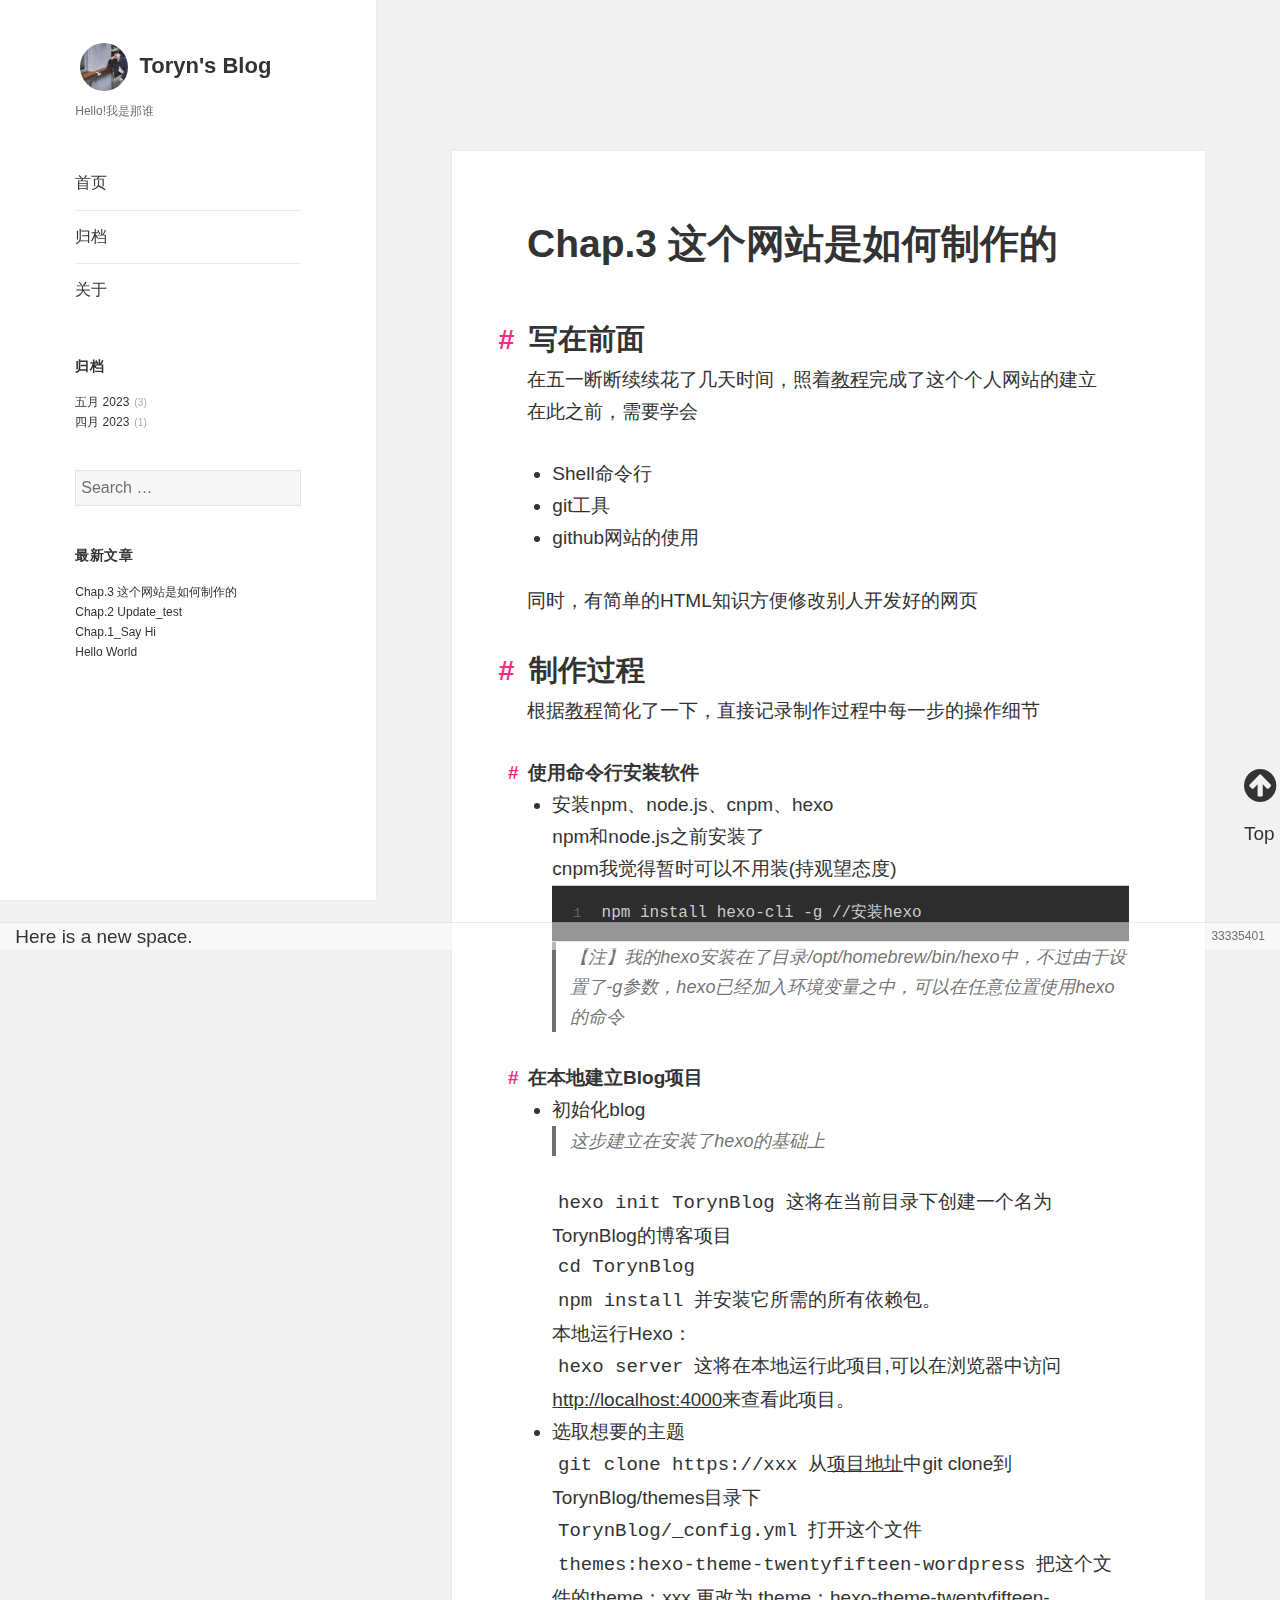
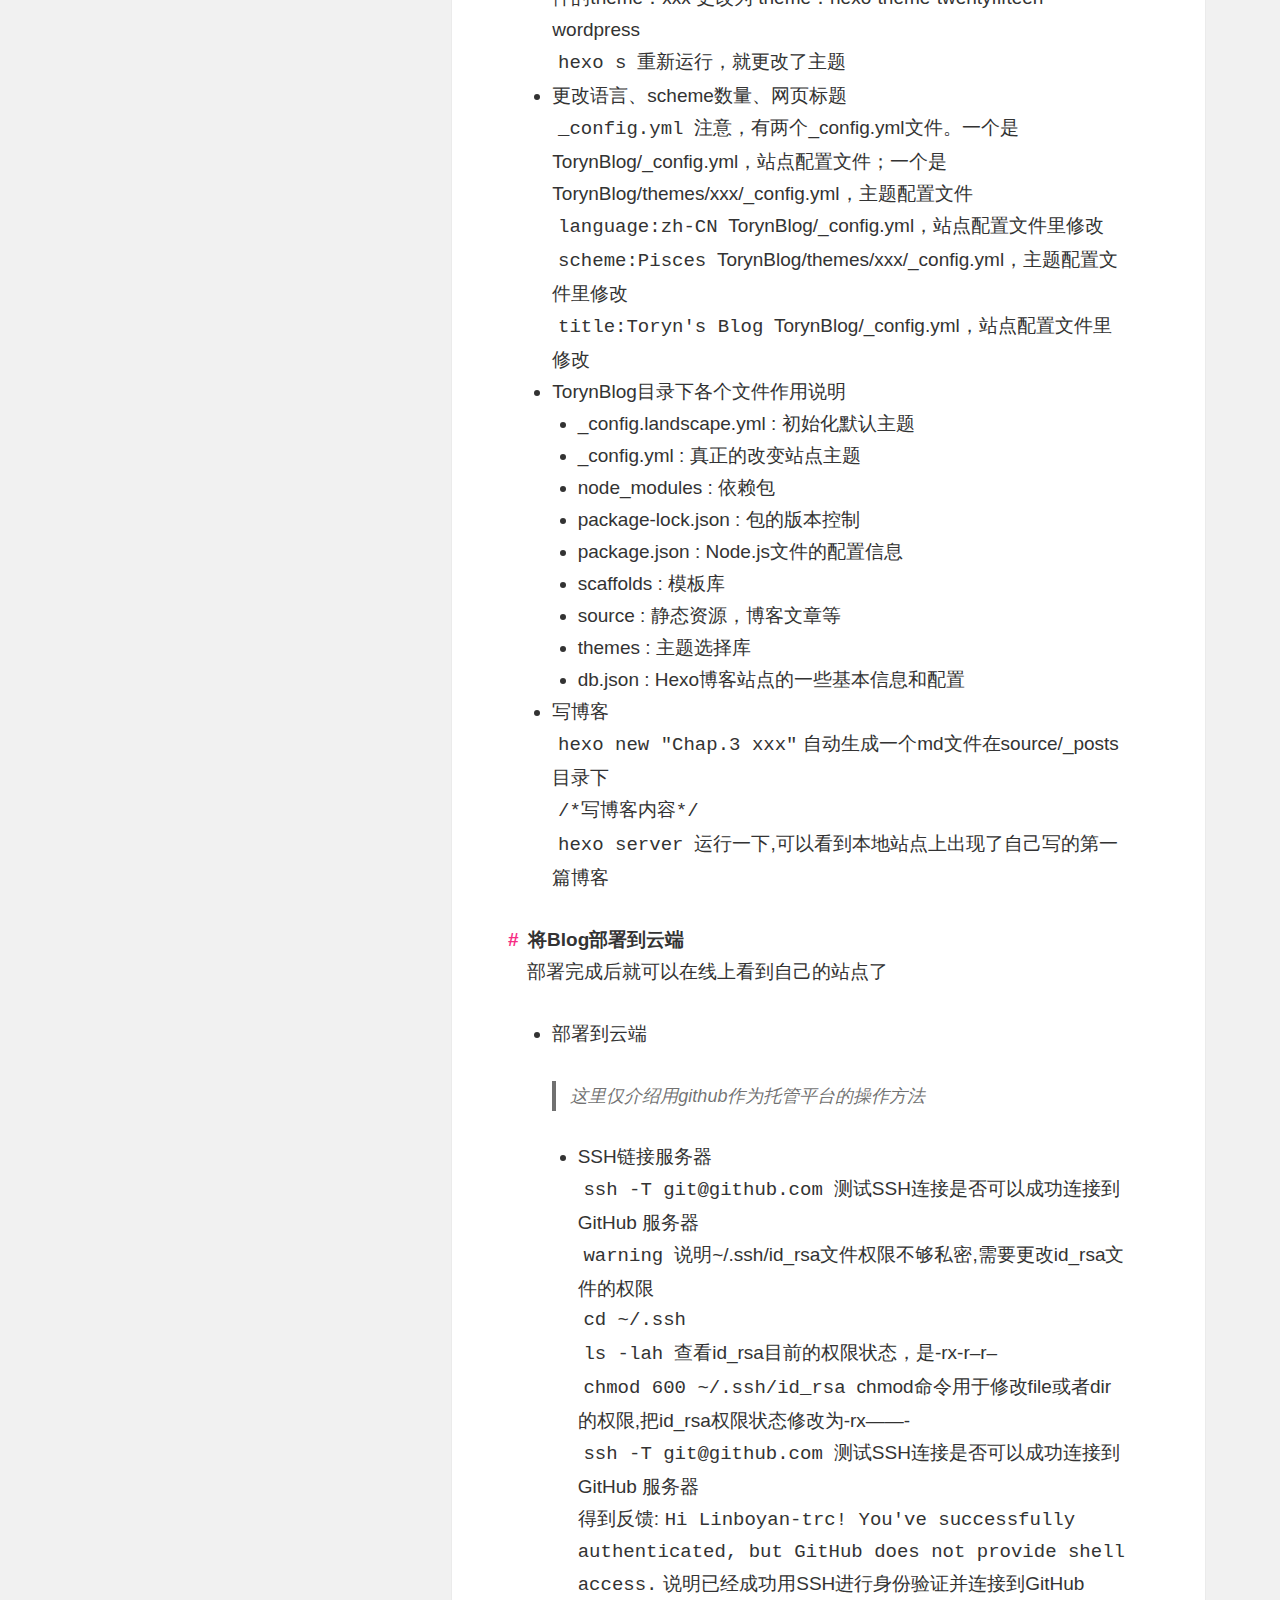
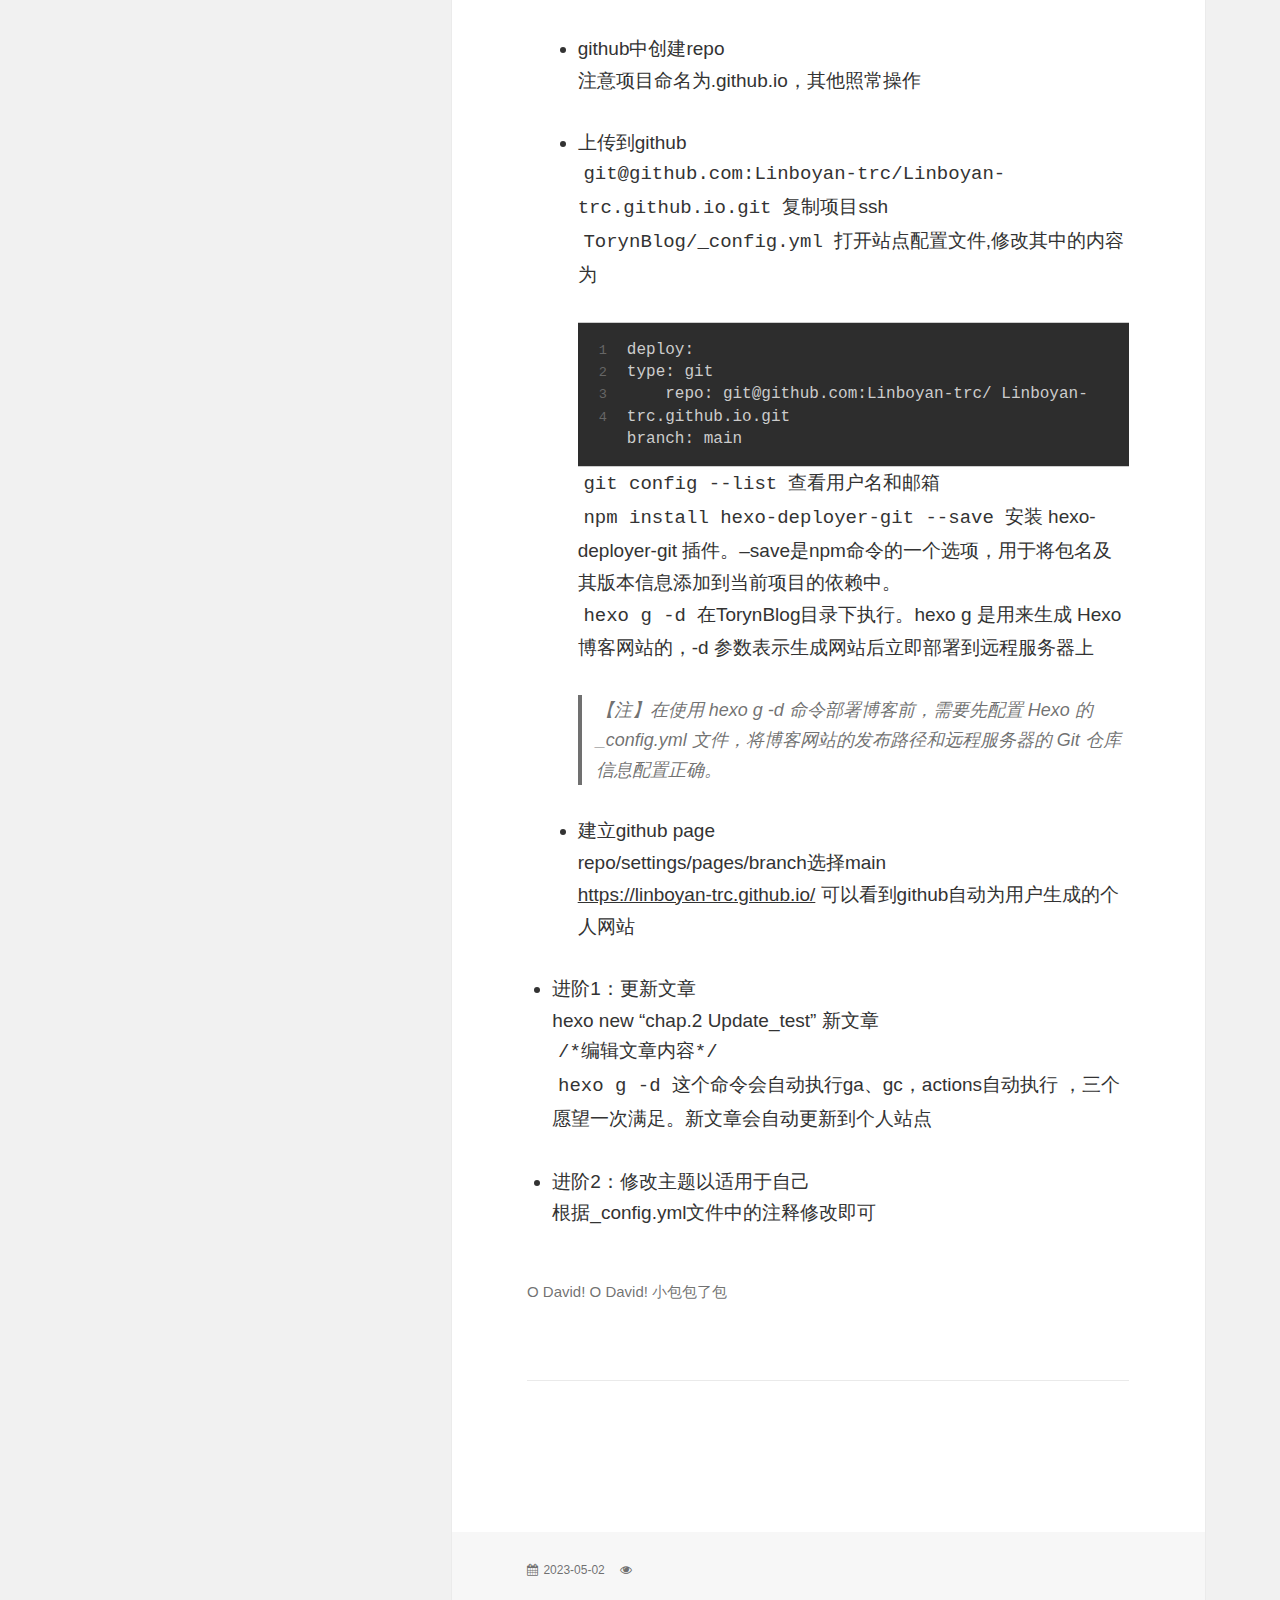
<file: 2023/05/02/Chap-3-这个网站是如何制作的/index.html>
<html>
<!-- Head tag -->
<head>

    <meta http-equiv="Content-Type" content="text/html; charset=UTF-8">
    <meta name="viewport" content="width=device-width, initial-scale=1, maximum-scale=1">
	
	
		<link href="/favicon.ico" rel="icon">
	 
      <title>Chap.3 这个网站是如何制作的 | Toryn&#39;s Blog</title>
	
<link rel="stylesheet" href="/css/font-awesome/css/font-awesome.css">

	
<link rel="stylesheet" href="/css/style.css">

	
<link rel="stylesheet" href="/css/highlight.css">

	
    <script>
    var _hmt = _hmt || [];
    (function() {
      var hm = document.createElement("script");
      hm.src = "https://hm.baidu.com/hm.js?542b4962c3c4035fce9071b7c665f0d2";
      var s = document.getElementsByTagName("script")[0]; 
      s.parentNode.insertBefore(hm, s);
    })();
    </script>

  
<!-- Google Analytics -->
<script type="text/javascript">
(function(i,s,o,g,r,a,m){i['GoogleAnalyticsObject']=r;i[r]=i[r]||function(){
(i[r].q=i[r].q||[]).push(arguments)},i[r].l=1*new Date();a=s.createElement(o),
m=s.getElementsByTagName(o)[0];a.async=1;a.src=g;m.parentNode.insertBefore(a,m)
})(window,document,'script','//www.google-analytics.com/analytics.js','ga');

ga('create', 'UA-97838175-1', 'auto');
ga('send', 'pageview');

</script>
<!-- End Google Analytics -->


  
<meta name="generator" content="Hexo 6.3.0"></head>
<body>
	<div id="site" class="site">
		<div id="sidebar" class="sidebar">
			<header id="header" class="site-header">
	<div class="site-branding">
		<h1 class="site-title">
			
				<a href="/images/portrait_small.jpeg" class="avatar-circle"><img src="/images/portrait_small.jpeg" /></a>
			
			<a href="/" rel="home">Toryn&#39;s Blog</a></h1>
		<p class="site-description">Hello!我是那谁</p>
		<button class="secondary-toggle font-asesome-icon">Menu and widgets</button>
	</div>
</header>
<div id="secondary" class="secondary">
	<nav class="main-navigation">
                         <ul id="menu-demo-menu" class="nav-menu">
						 
							<li class="menu-item"><a href="/">首页</a></li>
						
							<li class="menu-item"><a href="/archives">归档</a></li>
						
							<li class="menu-item"><a href="/about">关于</a></li>
						
                         </ul>
    </nav>
	
		
<aside class="widget">
		<h3 class="widget-title">归档</h3>		
		<ul>
			<ul class="archive-list"><li class="archive-list-item"><a class="archive-list-link" href="/archives/2023/05/">五月 2023</a><span class="archive-list-count">3</span></li><li class="archive-list-item"><a class="archive-list-link" href="/archives/2023/04/">四月 2023</a><span class="archive-list-count">1</span></li></ul>
		</ul>
	</aside>


	
		<aside class="widget">
    <input id="local-search-input" type="search" class="search-field" placeholder="Search …" value="" name="s">
    <div id="local-search-result" class="search-result">
    </div>
</aside>
	
		
<aside class="widget">
		<h3 class="widget-title">最新文章</h3>		
		<ul>
			
          <li>
            <a href="/2023/05/02/Chap-3-%E8%BF%99%E4%B8%AA%E7%BD%91%E7%AB%99%E6%98%AF%E5%A6%82%E4%BD%95%E5%88%B6%E4%BD%9C%E7%9A%84/">Chap.3 这个网站是如何制作的</a>
          </li>
        
          <li>
            <a href="/2023/05/02/Chap-2-Update-test/">Chap.2 Update_test</a>
          </li>
        
          <li>
            <a href="/2023/05/01/Chap-1-Say-Hi/">Chap.1_Say Hi</a>
          </li>
        
          <li>
            <a href="/2023/04/27/hello-world/">Hello World</a>
          </li>
        
		</ul>
	</aside>


	
		
	
</div>

		</div>
		<div id="content" class="site-content">
			<main id="main" class="site-main" role="main">
				
<article class="hentry ">
		
		
			<header class="entry-header">
				<h2 class="entry-title"><a class="post-title-link" href="/2023/05/02/Chap-3-%E8%BF%99%E4%B8%AA%E7%BD%91%E7%AB%99%E6%98%AF%E5%A6%82%E4%BD%95%E5%88%B6%E4%BD%9C%E7%9A%84/" rel="bookmark">Chap.3 这个网站是如何制作的</a></h2>	
			</header>
		
		<!-- .entry-header -->
		<div class="entry-content">
			
				<h2 id="写在前面"><a href="#写在前面" class="headerlink" title="写在前面"></a>写在前面</h2><p>在五一断断续续花了几天时间，照着<a target="_blank" rel="noopener" href="https://www.cnblogs.com/huanhao/p/hexobase.html">教程</a>完成了这个个人网站的建立<br>在此之前，需要学会</p>
<ul>
<li>Shell命令行</li>
<li>git工具</li>
<li>github网站的使用</li>
</ul>
<p>同时，有简单的HTML知识方便修改别人开发好的网页</p>
<h2 id="制作过程"><a href="#制作过程" class="headerlink" title="制作过程"></a>制作过程</h2><p>根据<a target="_blank" rel="noopener" href="https://www.cnblogs.com/huanhao/p/hexobase.html">教程</a>简化了一下，直接记录制作过程中每一步的操作细节</p>
<h4 id="使用命令行安装软件"><a href="#使用命令行安装软件" class="headerlink" title="使用命令行安装软件"></a>使用命令行安装软件</h4><ul>
<li>安装npm、node.js、cnpm、hexo<br>  npm和node.js之前安装了<br>  cnpm我觉得暂时可以不用装(持观望态度)  <figure class="highlight bash"><table><tr><td class="gutter"><pre><span class="line">1</span><br></pre></td><td class="code"><pre><span class="line">npm install hexo-cli -g //安装hexo</span><br></pre></td></tr></table></figure>
<blockquote>
<p>【注】我的hexo安装在了目录&#x2F;opt&#x2F;homebrew&#x2F;bin&#x2F;hexo中，不过由于设置了-g参数，hexo已经加入环境变量之中，可以在任意位置使用hexo的命令</p>
</blockquote>
</li>
</ul>
<h4 id="在本地建立Blog项目"><a href="#在本地建立Blog项目" class="headerlink" title="在本地建立Blog项目"></a>在本地建立Blog项目</h4><ul>
<li>初始化blog<blockquote>
<p>这步建立在安装了hexo的基础上</p>
</blockquote>
  <code>hexo init TorynBlog</code> 这将在当前目录下创建一个名为TorynBlog的博客项目<br>  <code>cd TorynBlog</code><br>  <code>npm install</code> 并安装它所需的所有依赖包。<br>  本地运行Hexo：<br>  <code>hexo server</code> 这将在本地运行此项目,可以在浏览器中访问<a target="_blank" rel="noopener" href="http://localhost:4000/">http://localhost:4000</a>来查看此项目。</li>
<li>选取想要的主题<br>  <code>git clone https://xxx</code> 从<a target="_blank" rel="noopener" href="https://github.com/Troy-Yang/hexo-theme-twentyfifteen-wordpress.git">项目地址</a>中git clone到TorynBlog&#x2F;themes目录下<br>  <code>TorynBlog/_config.yml</code> 打开这个文件<br>  <code>themes:hexo-theme-twentyfifteen-wordpress</code>	把这个文件的theme：xxx 更改为 theme：hexo-theme-twentyfifteen-wordpress<br>  <code>hexo s</code> 重新运行，就更改了主题</li>
<li>更改语言、scheme数量、网页标题<br>  <code>_config.yml</code> 注意，有两个_config.yml文件。一个是TorynBlog&#x2F;_config.yml，站点配置文件；一个是TorynBlog&#x2F;themes&#x2F;xxx&#x2F;_config.yml，主题配置文件<br>  <code>language:zh-CN</code> TorynBlog&#x2F;_config.yml，站点配置文件里修改<br>  <code>scheme:Pisces</code> TorynBlog&#x2F;themes&#x2F;xxx&#x2F;_config.yml，主题配置文件里修改<br>  <code>title:Toryn&#39;s Blog</code> TorynBlog&#x2F;_config.yml，站点配置文件里修改</li>
<li>TorynBlog目录下各个文件作用说明<ul>
<li>_config.landscape.yml : 初始化默认主题</li>
<li>_config.yml : 真正的改变站点主题</li>
<li>node_modules : 依赖包</li>
<li>package-lock.json : 包的版本控制</li>
<li>package.json : Node.js文件的配置信息</li>
<li>scaffolds : 模板库</li>
<li>source : 静态资源，博客文章等</li>
<li>themes : 主题选择库</li>
<li>db.json :	Hexo博客站点的一些基本信息和配置</li>
</ul>
</li>
<li>写博客<br>  <code>hexo new &quot;Chap.3 xxx&quot;</code>自动生成一个md文件在source&#x2F;_posts目录下<br>  <code>/*写博客内容*/</code><br>  <code>hexo server</code> 运行一下,可以看到本地站点上出现了自己写的第一篇博客</li>
</ul>
<h4 id="将Blog部署到云端"><a href="#将Blog部署到云端" class="headerlink" title="将Blog部署到云端"></a>将Blog部署到云端</h4><p>部署完成后就可以在线上看到自己的站点了</p>
<ul>
<li><p>部署到云端</p>
<blockquote>
<p>这里仅介绍用github作为托管平台的操作方法</p>
</blockquote>
<ul>
<li><p>SSH链接服务器<br>  <code>ssh -T git@github.com</code> 测试SSH连接是否可以成功连接到 GitHub 服务器<br>  <code>warning</code> 说明~&#x2F;.ssh&#x2F;id_rsa文件权限不够私密,需要更改id_rsa文件的权限<br>  <code>cd ~/.ssh</code><br>  <code>ls -lah</code> 查看id_rsa目前的权限状态，是-rx-r–r–<br>  <code>chmod 600 ~/.ssh/id_rsa</code> chmod命令用于修改file或者dir的权限,把id_rsa权限状态修改为-rx——-<br>  <code>ssh -T git@github.com</code> 测试SSH连接是否可以成功连接到 GitHub 服务器<br>  得到反馈:<code>Hi Linboyan-trc! You&#39;ve successfully authenticated, but GitHub does not provide shell access.</code>说明已经成功用SSH进行身份验证并连接到GitHub</p>
</li>
<li><p>github中创建repo<br>  注意项目命名为<username>.github.io，其他照常操作</p>
</li>
<li><p>上传到github<br>  <code>git@github.com:Linboyan-trc/Linboyan-trc.github.io.git</code> 复制项目ssh<br>  <code>TorynBlog/_config.yml</code>	打开站点配置文件,修改其中的内容为</p>
  <figure class="highlight c"><table><tr><td class="gutter"><pre><span class="line">1</span><br><span class="line">2</span><br><span class="line">3</span><br><span class="line">4</span><br></pre></td><td class="code"><pre><span class="line">deploy:</span><br><span class="line">type: git  </span><br><span class="line">    repo: git@github.com:Linboyan-trc/ Linboyan-trc.github.io.git</span><br><span class="line">branch: main</span><br></pre></td></tr></table></figure>
<p>  <code>git config --list</code>	查看用户名和邮箱<br>  <code>npm install hexo-deployer-git --save</code> 安装 hexo-deployer-git 插件。–save是npm命令的一个选项，用于将包名及其版本信息添加到当前项目的依赖中。<br>  <code>hexo g -d</code>	在TorynBlog目录下执行。hexo g 是用来生成 Hexo 博客网站的，-d 参数表示生成网站后立即部署到远程服务器上</p>
<blockquote>
<p>【注】在使用 hexo g -d 命令部署博客前，需要先配置 Hexo 的 _config.yml 文件，将博客网站的发布路径和远程服务器的 Git 仓库信息配置正确。</p>
</blockquote>
</li>
<li><p>建立github page<br>  repo&#x2F;settings&#x2F;pages&#x2F;branch选择main<br>  <a target="_blank" rel="noopener" href="https://linboyan-trc.github.io/">https://linboyan-trc.github.io/</a> 可以看到github自动为用户生成的个人网站</p>
</li>
</ul>
</li>
<li><p>进阶1：更新文章<br>  hexo new “chap.2 Update_test” 新文章<br>  <code>/*编辑文章内容*/</code><br>  <code>hexo g -d</code>	这个命令会自动执行ga、gc，actions自动执行	，三个愿望一次满足。新文章会自动更新到个人站点</p>
</li>
<li><p>进阶2：修改主题以适用于自己<br>  根据_config.yml文件中的注释修改即可</p>
</li>
</ul>


				
					<div class="license-statement">O David! O David! 小包包了包</div>
				
				
					
<div class="donate-container">
  <!-- <div class="donate-button">
    <a class="donate">
      打赏
    </a>
  </div> -->
  <!-- <div class="donate-items hidden">
    
    <div class="item">
        <img class="header" src="/images/alipay.png" />
        <img class="content" src="/images/alipay-qr.png" />
    </div>
    
    
    <div class="item">
        <img class="header" src="/images/wechat.png" />
        <img class="content" src="/images/wechat-qr.png" />
    </div>
    
  </div> -->
</div>
<style type="text/css">
  /* .donate-container {
    padding: 2rem 0rem;
  }

  .donate-container .donate-button {
    text-align: center;
  }

  .donate-container a.donate {
    font-size: 1.2rem;
    border-radius: 1rem;
    padding: 0 0.5rem;
    background-color: #44c767;
    border: 1px solid #18ab29;
    display: inline-block;
    cursor: pointer;
    color: #ffffff;
    text-decoration: none;
    text-shadow: 0px 1px 0px #2f6627;
  }

  .donate-container a.donate:hover {
    background-color: #5cbf2a;
    color: #ffffff;
  }

  @media screen and (min-width: 59.6875rem) {
    .donate-container a.donate {
      font-size: 2rem;
      border-radius: 2rem;
      padding: .5rem 2rem;
    }
  }

  .donate-items {
    display: flex;
    justify-content: center;
    align-items: center;
  }

  .donate-items.hidden {
    display: none;
  }

  .donate-items .item {
    display: inline-block;
    text-align: center;
    width: 200px;
    margin: 20px;
  }

  .donate-items .item img.header {
    width: 160px;
    height: 40px;
  } */
</style>
<script>
  // window.addEventListener('DOMContentLoaded', function () {
  //   $('.donate').click(function (e) {
  //     $('.donate-items').toggleClass('hidden');
  //   });
  // });
</script>

				
			
		</div><!-- .entry-content -->
		
			<div class="entry-comments">
				 
      <div id="disqus_thread"></div>
    <script type="text/javascript">
    /* * * CONFIGURATION VARIABLES: EDIT BEFORE PASTING INTO YOUR WEBPAGE * * */
    var disqus_shortname = 'troyyang-com'; // required: replace example with your forum shortname

    /* * * DON'T EDIT BELOW THIS LINE * * */
    (function() {
      var dsq = document.createElement('script'); dsq.type = 'text/javascript'; dsq.async = true;
      dsq.src = '//' + disqus_shortname + '.disqus.com/embed.js';
      (document.getElementsByTagName('head')[0] || document.getElementsByTagName('body')[0]).appendChild(dsq);
    })();
  </script>
  <noscript>Please enable JavaScript to view the <a target="_blank" rel="noopener" href="https://disqus.com/?ref_noscript">comments powered by Disqus.</a></noscript>
  
  
   
			</div>
		
		<footer class="entry-footer">
			<span class="posted-on font-asesome-icon">
	<a href="" rel="bookmark">
	<time class="updated" datetime="2023-05-02T14:38:35.000Z">2023-05-02</time>
	</a>
</span>

		

    <span class="eye font-asesome-icon leancloud_visitors" id="/2023/05/02/Chap-3-%E8%BF%99%E4%B8%AA%E7%BD%91%E7%AB%99%E6%98%AF%E5%A6%82%E4%BD%95%E5%88%B6%E4%BD%9C%E7%9A%84/" data-flag-title="Chap.3 这个网站是如何制作的">
         <span class="leancloud-visitors-count">
        
        </span>
    </span>

		</footer><!-- .entry-footer -->
</article>
<div class="misc">
    <a href="#main"><span class="top font-asesome-icon">Top</span></a>
</div>
			</main>
		</div>
		<footer id="colophon" class="site-footer">
			<div class="site-info">
				<span>powered by <a target="_blank" rel="noopener" href="https://hexo.io/">Hexo</a>&nbsp;&nbsp; theme by <a target="_blank" rel="noopener" href="https://github.com/Troy-Yang/hexo-theme-twentyfifteen-wordpress">Troy</a> &nbsp; inspired by <a target="_blank" rel="noopener" href="https://wordpress.org/themes/">wordpress</a></span>
			</div><!-- .site-info -->
		</footer>
	</div>
	
<div id="infinite-footer">
  <div class="container">
      <div class="blog-info">
          <a id="infinity-blog-title" href="#" rel="home" title="Scroll back to top">
               Here is a new space.
          </a>
      </div>
      <div class="blog-credits">
        <span>33335401</span>
      </div>
  </div>
</div><!-- #infinite-footer -->

    <!-- After footer scripts -->
    
<script src="/js/jquery-3.1.1.min.js"></script>


<script src="/js/main.js"></script>


  <script>
    (function () {
      function leancloudSelector(url) {
        url = encodeURI(url);
        return document.getElementById(url).querySelector('.leancloud-visitors-count');
      }

      function addCount(Counter) {
        var visitors = document.querySelector('.leancloud_visitors');
        var url = decodeURI(visitors.id);
        var title = visitors.dataset.flagTitle;

        Counter('get', '/classes/Counter?where=' + encodeURIComponent(JSON.stringify({ url })))
          .then(response => response.json())
          .then(({ results }) => {
            if (results.length > 0) {
              var counter = results[0];
              leancloudSelector(url).innerText = counter.time + 1;
              Counter('put', '/classes/Counter/' + counter.objectId, { time: { '__op': 'Increment', 'amount': 1 } })
                .catch(error => {
                  console.error('Failed to save visitor count', error);
                });
            } else {
              Counter('post', '/classes/Counter', { title, url, time: 1 })
                .then(response => response.json())
                .then(() => {
                  leancloudSelector(url).innerText = 1;
                })
                .catch(error => {
                  console.error('Failed to create', error);
                });
            }
          })
          .catch(error => {
            console.error('LeanCloud Counter Error', error);
          });
      }

      function showTime(Counter) {
        var visitors = document.querySelectorAll('.leancloud_visitors');
        var entries = [...visitors].map(element => {
          return decodeURI(element.id);
        });

        Counter('get', '/classes/Counter?where=' + encodeURIComponent(JSON.stringify({ url: { '$in': entries } })))
          .then(response => response.json())
          .then(({ results }) => {
            for (let url of entries) {
              let target = results.find(item => item.url === url);
              leancloudSelector(url).innerText = target ? target.time : 0;
            }
          })
          .catch(error => {
            console.error('LeanCloud Counter Error', error);
          });
      }

      let app_id = "wzqncxgqp9MCPiPERe3gnX2Q-gzGzoHsz";
      let app_key = "CCtBiqyPtJWupuozt1393AXm";
      let server_url = "https://wzqncxgq.lc-cn-n1-shared.com";
      function fetchData(api_server) {
        var Counter = (method, url, data) => {
          return fetch(`${api_server}/1.1${url}`, {
            method,
            headers: {
              'X-LC-Id': app_id,
              'X-LC-Key': app_key,
              'Content-Type': 'application/json',
            },
            body: JSON.stringify(data)
          });
        };
        if ($('.leancloud_visitors').length == 1) {
          addCount(Counter);
        } else if ($('.post-title-link').length > 1) {
          showTime(Counter);
        }
      }

      let api_server = app_id.slice(-9) !== '-MdYXbMMI' ? server_url : `https://${app_id.slice(0, 8).toLowerCase()}.api.lncldglobal.com`;

      if (api_server) {
        fetchData(api_server);
      } else {
        fetch('https://app-router.leancloud.cn/2/route?appId=' + app_id)
          .then(response => response.json())
          .then(({ api_server }) => {
            fetchData('https://' + api_server);
          });
      }
    })();
  </script>
  

</body>
</html>
</file>
<file: css/highlight.css>
article pre,
article .highlight {
  background: #2d2d2d;
  /*margin: 0 -20px;*/
  padding: 15px 20px;
  border-style: solid;
  border-color: color-border;
  border-width: 1px 0;
  overflow: auto;
  color: #ccc;
  line-height: 22.400000000000002px;
}
article .highlight .gutter pre,
article .gist .gist-file .gist-data .line-numbers {
  color: #666;
  font-size: 0.85em;
}
article pre,
article code {
  font-family: "Source Code Pro", Consolas, Monaco, Menlo, Consolas, monospace;
}
article code {
  background: color-background;
  text-shadow: 0 1px #fff;
  padding: 0 0.3em;
}
article pre code {
  background: none;
  text-shadow: none;
  padding: 0;
}
article .highlight pre {
  border: none;
  margin: 0;
  padding: 0;
}
article .highlight table {
  margin: 0;
  width: auto;
}
article .highlight td {
  border: none;
  padding: 0;
}
article .highlight figcaption {
  font-size: 0.85em;
  color: #999;
  line-height: 1em;
  margin-bottom: 1em;
}
article .highlight figcaption a {
  float: right;
}
article .highlight .gutter pre {
  text-align: right;
  padding-right: 20px;
}
article .highlight .line {
  /* height: 22.400000000000002px; */
}
article .highlight .line.marked {
  background: #515151;
}
article .gist {
  margin: 0 -20px;
  border-style: solid;
  border-color: color-border;
  border-width: 1px 0;
  background: #2d2d2d;
  padding: 15px 20px 15px 0;
}
article .gist .gist-file {
  border: none;
  font-family: "Source Code Pro", Consolas, Monaco, Menlo, Consolas, monospace;
  margin: 0;
}
article .gist .gist-file .gist-data {
  background: none;
  border: none;
}
article .gist .gist-file .gist-data .line-numbers {
  background: none;
  border: none;
  padding: 0 20px 0 0;
}
article .gist .gist-file .gist-data .line-data {
  padding: 0 !important;
}
article .gist .gist-file .highlight {
  margin: 0;
  padding: 0;
  border: none;
}
article .gist .gist-file .gist-meta {
  background: #2d2d2d;
  color: #999;
  font: 0.85em "Helvetica Neue", Helvetica, Arial, sans-serif;
  text-shadow: 0 0;
  padding: 0;
  margin-top: 1em;
  margin-left: 20px;
}
article .gist .gist-file .gist-meta a {
  color: color-link;
  font-weight: normal;
}
article .gist .gist-file .gist-meta a:hover {
  text-decoration: underline;
}
pre .comment,
pre .title {
  color: #999;
}
pre .variable,
pre .attribute,
pre .tag,
pre .regexp,
pre .ruby .constant,
pre .xml .tag .title,
pre .xml .pi,
pre .xml .doctype,
pre .html .doctype,
pre .css .id,
pre .css .class,
pre .css .pseudo {
  color: #f2777a;
}
pre .number,
pre .preprocessor,
pre .built_in,
pre .literal,
pre .params,
pre .constant {
  color: #f99157;
}
pre .class,
pre .ruby .class .title,
pre .css .rules .attribute {
  color: #9c9;
}
pre .string,
pre .value,
pre .inheritance,
pre .header,
pre .ruby .symbol,
pre .xml .cdata {
  color: #9c9;
}
pre .css .hexcolor {
  color: #6cc;
}
pre .function,
pre .python .decorator,
pre .python .title,
pre .ruby .function .title,
pre .ruby .title .keyword,
pre .perl .sub,
pre .javascript .title,
pre .coffeescript .title {
  color: #69c;
}
pre .keyword,
pre .javascript .function {
  color: #c9c;
}
</file>
<file: css/style.css>
/*
* Global Setting
*/
/**
 * 1.0 - Reset
 *
 * Resetting and rebuilding styles have been helped along thanks to the fine
 * work of Eric Meyer, Nicolas Gallagher, Jonathan Neal, and Blueprint.
 */

html, body, div, span, applet, object, iframe, h1, h2, h3, h4, h5, h6, p, blockquote, pre, a, abbr, acronym, address, big, cite, code, del, dfn, em, font, ins, kbd, q, s, samp, small, strike, strong, sub, sup, tt, var, dl, dt, dd, ol, ul, li, fieldset, form, label, legend, table, caption, tbody, tfoot, thead, tr, th, td {
	border: 0;
	font-family: inherit;
	/*font-size: 100%;*/
	font-style: inherit;
	font-weight: inherit;
	margin: 0;
	outline: 0;
	padding: 0;
	vertical-align: baseline;
}

html {
	-webkit-box-sizing: border-box;
	-moz-box-sizing: border-box;
	box-sizing: border-box;
	font-size: 62.5%;
	overflow-y: scroll;
	-webkit-text-size-adjust: 100%;
	-ms-text-size-adjust: 100%;
}

*,
*:before,
*:after {
	-webkit-box-sizing: inherit;
	-moz-box-sizing: inherit;
	box-sizing: inherit;
}

body {
	background: #f1f1f1;
}

article,
aside,
details,
figcaption,
figure,
footer,
header,
main,
nav,
section {
	display: block;
}

ol,
ul {
	list-style: none;
}

table {
	border-collapse: separate;
	border-spacing: 0;
}

caption,
th,
td {
	font-weight: normal;
	text-align: left;
}

blockquote:before,
blockquote:after,
q:before,
q:after {
	content: "";
}

blockquote,
q {
	-webkit-hyphens: none;
	-moz-hyphens: none;
	-ms-hyphens: none;
	hyphens: none;
	quotes: none;
}

a:focus {
	outline: 2px solid #c1c1c1;
	outline: 2px solid rgba(51, 51, 51, 0.3);
}

a:hover,
a:active {
	outline: 0;
}

a img {
	border: 0;
}


/**
 * 2.0 - Genericons
 */


/**
 * 3.0 Typography
 */

body,
button,
input,
select,
textarea {
	color: #333;
	font-family: Arial,sans-serif;
	font-size: 15px;
	font-size: 1.5rem;
	line-height: 1.6;
}

h1,
h2,
h3,
h4,
h5,
h6 {
	clear: both;
	font-weight: 700;
}

p {
	margin-bottom: 1.6em;
}

b,
strong {
	font-weight: 700;
}

dfn,
cite,
em,
i {
	font-style: italic;
}

blockquote {
	border-left: 4px solid #707070;
	border-left: 4px solid rgba(51, 51, 51, 0.7);
	color: #707070;
	color: rgba(51, 51, 51, 0.7);
	font-size: 18px;
	font-size: 1.8rem;
	font-style: italic;
	line-height: 1.6667;
	margin-bottom: 1.6667em;
	padding-left: 0.7778em;
}

blockquote p {
	margin-bottom: 1.6667em;
}

blockquote > p:last-child {
	margin-bottom: 0;
}

blockquote cite,
blockquote small {
	color: #333;
	font-size: 15px;
	font-size: 1.5rem;
	font-family: "Noto Sans", sans-serif;
	line-height: 1.6;
}

blockquote em,
blockquote i,
blockquote cite {
	font-style: normal;
}

blockquote strong,
blockquote b {
	font-weight: 400;
}

address {
	font-style: italic;
	margin: 0 0 1.6em;
}

code,
kbd,
tt,
var,
samp,
pre {
	font-family: Inconsolata, monospace;
	-webkit-hyphens: none;
	-moz-hyphens: none;
	-ms-hyphens: none;
	hyphens: none;
}

pre {
	background-color: transparent;
	background-color: rgba(0, 0, 0, 0.01);
	border: 1px solid #eaeaea;
	border: 1px solid rgba(51, 51, 51, 0.1);
	line-height: 1.2;
	margin-bottom: 1.6em;
	max-width: 100%;
	overflow: auto;
	padding: 0.8em;
	white-space: pre;
	white-space: pre-wrap;
	word-wrap: break-word;
}

abbr[title] {
	border-bottom: 1px dotted #eaeaea;
	border-bottom: 1px dotted rgba(51, 51, 51, 0.1);
	cursor: help;
}

mark,
ins {
	background-color: #fff9c0;
	text-decoration: none;
}

sup,
sub {
	font-size: 75%;
	height: 0;
	line-height: 0;
	position: relative;
	vertical-align: baseline;
}

sup {
	bottom: 1ex;
}

sub {
	top: .5ex;
}

small {
	font-size: 75%;
}

big {
	font-size: 125%;
}


/**
 * 4.0 Elements
 */

hr {
	background-color: #eaeaea;
	background-color: rgba(51, 51, 51, 0.1);
	border: 0;
	height: 1px;
	margin-bottom: 1.6em;
}

ul,
ol {
	margin: 0 0 1.6em 1.3333em;
}

ul {
	list-style: disc;
}

ol {
	list-style: decimal;
}

li > ul,
li > ol {
	margin-bottom: 0;
}

dl {
	margin-bottom: 1.6em;
}

dt {
	font-weight: bold;
}

dd {
	margin-bottom: 1.6em;
}

table,
th,
td {
	border: 1px solid #eaeaea;
	border: 1px solid rgba(51, 51, 51, 0.1);
}

table {
	border-collapse: separate;
	border-spacing: 0;
	border-width: 1px 0 0 1px;
	margin: 0 0 1.6em;
	table-layout: fixed; /* Prevents HTML tables from becoming too wide */
	width: 100%;
}

caption,
th,
td {
	font-weight: normal;
	text-align: left;
}

th {
	border-width: 0 1px 1px 0;
	font-weight: 700;
}

td {
	border-width: 0 1px 1px 0;
}

th, td {
	padding: 0.4em;
}

img {
	-ms-interpolation-mode: bicubic;
	border: 0;
	height: auto;
	max-width: 100%;
	vertical-align: middle;
}

figure {
	margin: 0;
}

del {
	opacity: 0.8;
}

/* Placeholder text color -- selectors need to be separate to work. */

::-webkit-input-placeholder {
	color: rgba(51, 51, 51, 0.7);
	font-family: "Noto Sans", sans-serif;
}

:-moz-placeholder {
	color: rgba(51, 51, 51, 0.7);
	font-family: "Noto Sans", sans-serif;
}

::-moz-placeholder {
	color: rgba(51, 51, 51, 0.7);
	font-family: "Noto Sans", sans-serif;
	opacity: 1; /* Since FF19 lowers the opacity of the placeholder by default */
}

:-ms-input-placeholder {
	color: rgba(51, 51, 51, 0.7);
	font-family: "Noto Sans", sans-serif;
}

/**
 * 5.0 Forms
 */


/**
 * 6.0 Navigations
 */


/**
 * 6.1 Links
 */

a {
	color: #333;
	text-decoration: none;
}

a:hover,
a:focus {
	color: #707070;
	color: rgba(51, 51, 51, 0.7);
}


/*
* Font awesome css
*/
[class*="font-asesome-icon"]:before {
  font-family: FontAwesome;
  font-weight: normal;
  font-style: normal;
  display: inline-block;
  text-decoration: inherit;
}

/**
* Avatar
*/
.avatar-circle {
    line-height: 0;		/* remove line-height */ 
	display: inline-block;	/* circle wraps image */
	margin: 5px;
	border-radius: 50%;	/* relative value */
	/*box-shadow: 0px 0px 5px rgba(0,0,0,0.4);*/
    height: 48px;
    width: 48px;
}

.avatar-circle img {
	border-radius: 50%;	/* relative value for
				   adjustable image size */
}
.avatar-circle:hover {
    border: 2px solid rgba(255,255,255,0.8);
}

/**
* Sidebar
*/
.site-header {
	background-color: #fff;
	border-bottom: 1px solid rgba(51, 51, 51, 0.1);
	padding: 7.6923%;
}

.site-branding {
    min-height: 2em;
    padding-right: 60px;
    position: relative;
}

.site-title {
    font-family: "Noto Sans", sans-serif;
    font-size: 22px;
    font-size: 2.2rem;
    font-weight: 700;
    line-height: 1.3636;
    margin-bottom: 0;
}

.site-description {
    font-family: "Noto Sans", sans-serif;
    font-size: 12px;
    font-size: 1.2rem;
    font-weight: 400;
    line-height: 1.5;
    margin: 0.5em 0 0;
    opacity: 0.7;
}

.secondary-toggle {
    background-color: transparent;
    border: 1px solid #eaeaea;
    border: 1px solid rgba(51, 51, 51, 0.1);
    height: 42px;
    overflow: hidden;
    padding: 0;
    position: absolute;
    top: 50%;
    right: 0;
    text-align: center;
    -webkit-transform: translateY(-50%);
    -ms-transform: translateY(-50%);
    transform: translateY(-50%);
    width: 42px;
}

.secondary-toggle:before {
    color: #333;
	font-size: 2rem;
    content: "\f0c9";
    line-height: 40px;
    width: 40px;
}

.secondary-toggle:hover, .secondary-toggle:focus {
    background-color: transparent;
    border: 1px solid #c1c1c1;
    border: 1px solid rgba(51, 51, 51, 0.3);
    outline: 0;
}

.secondary {
    background-color: #fff;
    display: none;
    padding: 0 7.6923%;
}

.secondary.toggled-on {
	border-top: 1px solid transparent;
	border-bottom: 1px solid transparent;
	display: block;
}
.secondary-toggle.toggled-on:before {
    content: "\f00d";
    position: relative;
    top: 1px;
    left: -1px;
}

.main-navigation ul {
    list-style: none;
    margin: 0;
}

.main-navigation li {
    border-bottom: 1px solid #eaeaea;
    border-bottom: 1px solid rgba(51, 51, 51, 0.1);
    position: relative;
}

.main-navigation li:last-child {
    border-bottom: 0px;
}

.main-navigation a {
    display: block;
    padding: 0.8em 0;
    position: relative;
    text-decoration: none;
}

.widget {
    color: #707070;
    color: rgba(51, 51, 51, 0.7);
    -webkit-hyphens: auto;
    -moz-hyphens: auto;
    -ms-hyphens: auto;
    hyphens: auto;
    margin: 0 auto 9.09090%;
    width: 100%;
    word-wrap: break-word;
	display:none;
}

.widget ul{
    list-style: none;
    margin: 0;
}

.widget-title {
    color: #333;
    margin: 0 0 1em;
    letter-spacing: 0.04em;
    text-transform: uppercase;
}

.category-list-count, .tag-list-count, .archive-list-count {
    padding-left: 5px;
    color: #aaa;
    font-size: 0.85em;
}

.widget .archive-list-count:before{
    content:"(";
}

.widget .archive-list-count:after{
    content:")";
}

.misc {
    position: fixed;
    right: 0;
    bottom: 50px;
    z-index: 999;
    width: 36px;
    /*background-color: #4aa6fc;
    -webkit-box-shadow: 0 1px 5px rgba(0,0,0,.2);
    box-shadow: 0 1px 5px rgba(0,0,0,.2);
    border-radius: 2px;*/
}

.misc .top:before{
    content: '\f0aa';
    font-size: 2em;
}

.social-navigation {
    list-style: none;
    margin: 0 0 -1.6em;
}

.social-navigation ul:after{
    content: "";
    display: table;
    clear: both;
}

.social-navigation li {
    width: 20%;
    float: left;
}

/* search panel */
.search-field{
    background-image: -webkit-linear-gradient(rgba(255,255,255,0),rgba(255,255,255,0));
    border: 1px solid #eaeaea;
    border: 1px solid rgba(51,51,51,.1);
    color: #707070;
    background-color: #f7f7f7;
    border-radius: 2px;
    font-size: 16px;
    font-size: 1.6rem;
    line-height: 1.5;
    width: 100%;
    padding: 5px;
    position: relative;
}

.search-loading{
    display: none;
    position: absolute;
    margin-top: 5px;
}

.search-result{
    display: none;
    position: absolute;
    width:60%; /* its width according to input width */
}

.search-result ul{
    border:1px solid #ccc;
    height:auto;
    padding:0px;
    margin:0px;
   }
   /* if you want style so that's why i use "li a" also */
.search-result ul li, 
.search-result ul li a{
    background-color:#fff;
    color:#000;
    font-size:12px; /* according to your requirement */
    font-family:arial;
    font-weight:normal;
    padding:0 10px;
    margin:0px;
    line-height:30px; /* according to your requirement */
    display:block;
}
.search-result ul li:hover,
.search-result ul li a:hover{
    background-color:#ccc;
    color:#000;
    text-decoration:normal;
}
.search-result ul li:hover .suggested_input{
    background-color:#FAFFBD;
    border:1px solid #3C8DBC;
}

/* content */

.hentry {
    background-color: #fff;
    padding-top: 7.6923%;
    position: relative;
}

.hentry.has-post-thumbnail{
	padding-top:0;
}

.hentry + .hentry {
    border-top: 1px solid rgba(51, 51, 51, 0.1);
    border-top-width: 1px;
    border-top-style: solid;
    border-top-color: rgba(51, 51, 51, 0.0980392);
}

.hentry + .hentry, .page-header + .hentry, .page-header + .page-content {
    margin-top: 8.3333%;
}

.post-thumbnail {
    border: 0;
    display: block;
    margin-bottom: 2.4em;
}

.post-thumbnail img {
    display: block;
    margin: 0 auto;
}

.entry-header {
    padding: 0 10%;
}

.entry-title {
    font-size: 26px;
    font-size: 2.6rem;
    line-height: 1.1538;
    margin-bottom: 0.9231em;
}

.entry-content, .entry-summary {
    padding: 0 10% 10%;
}
.entry-content, .article-more-link{
    margin-top: 2em;
}
.entry-content h2:before,.entry-content h3:before,.entry-content h4:before,.entry-content h6:before {
    margin-left:-1em;
    margin-right: 0.5em;
    content: '#';
    color: #f72d84;
}

.entry-content a{
	text-decoration: underline;
}

.entry-comments{
	border-top: 1px solid #eaeaea;
    border-top: 1px solid rgba(51, 51, 51, 0.1);
    margin: 0 7.6923%;
    padding: 7.6923% 0;
}

.entry-footer {
    background-color: #f7f7f7;
    color: #707070;
    color: rgba(51, 51, 51, 0.7);
    font-family: "Noto Sans", sans-serif;
    font-size: 12px;
    font-size: 1.2rem;
    line-height: 1.5;
    padding: 3.8461% 10%;
    position: relative;
}
.entry-footer a {
    border-bottom: 1px solid transparent;
    color: #707070;
    color: rgba(51, 51, 51, 0.7);
}

.entry-footer a:hover, .entry-footer a:focus {
    color: #333;
}

.entry-footer a:hover {
    border-bottom: 1px solid #333;
}

.posted-on, .byline, .eye, .cat-links, .tags-links, .comments-link, .entry-format, .full-size-link {
    margin-right: 1em;
}

.posted-on:before, .byline:before, .eye:before, .cat-links:before, .tags-links:before, .comments-link:before, .entry-format:before, .edit-link:before, .full-size-link:before {
    margin-right: 2px;
    position: relative;
}

.posted-on:before {
    content: "\f073";
}
.byline:before {
    content: "\f007";
}
.cat-links:before {
    content: "\f02e";
}
.tags-links:before {
    content: "\f02c";
}
.eye:before{
    content: "\f06e";
}

.license-statement {
    margin-top: 5rem;
    font-size: 1.5rem;
    color: rgba(51,51,51,.7);
}

/**
* List
*/
.page-list {
	background-color: #fff;
    padding: 7.6923%;
    position: relative;
	box-shadow: 0 0 1px rgba(0, 0, 0, 0.15);
    margin: 0 7.6923%;
}

.page-list ul{
	margin-bottom: 2em;
}

.page-list li {
	line-height: 2.5em;
    border-bottom: 1px solid #eaeaea;
    border-bottom: 1px solid rgba(51, 51, 51, 0.1);
    position: relative;
}

.archives-wrap {
	padding: 5% 10%;
}
.archive-year-wrap {
    margin-bottom: 1em;
}
.archives-wrap ul{
    list-style: none;
    margin-left: 1em;
}
.archives-wrap li{
    margin-bottom: .5em;
    border-bottom: 1px solid rgba(51, 51, 51, 0.1);
}
.archives-wrap .inner{
    clear:both;
}

.archives-wrap .inner .time{
    float: right;
}

/**
* Pagination
*/
.page-links{
    margin: 0 7.6923%;
    margin-top: 3%;
    text-align: center;
}
.page-links a, .page-links > span {
    border: 1px solid #eaeaea;
    border: 1px solid rgba(51, 51, 51, 0.1);
    display: inline-block;
    font-size: 12px;
    font-size: 1.2rem;
    height: 2em;
    line-height: 2;
    margin: 0 0.3333em 0.3333em 0;
    width: 4em;
}

.page-links a {
    -webkit-tap-highlight-color: rgba(255, 255, 255, 0.3);
    background-color: #333;
    border-color: #333;
    color: #fff;
}

/**
* Footer
*/
.site-footer {
    background-color: #fff;
    border-top: 1px solid rgba(51, 51, 51, 0.1);
    padding: 3.84615% 7.6923%;
}

.site-info {
    color: #707070;
    color: rgba(51, 51, 51, 0.7);
    font-size: 12px;
    font-size: 1.2rem;
    line-height: 1.5;
}

#infinite-footer {
    display: none;
    z-index: 999;
}
#infinite-footer {
    position: fixed;
    bottom: -50px;
    left: 0;
    width: 100%;
}

#infinite-footer .container {
    background-color: #fff;
    background-color: rgba(255, 255, 255, 0.5);
    border-color: #eaeaea;
    border-color: rgba(51, 51, 51, 0.1);
    padding: 0 0.8em;
    width: 100% !important;
	border-style: solid;
    border-width: 1px 0 0;
    -moz-box-sizing: border-box;
    box-sizing: border-box;
    margin: 0 auto;
    overflow: hidden;
}

#infinite-footer .blog-info {
    float: left;
    overflow: hidden;
    text-align: left;
    text-overflow: ellipsis;
    white-space: nowrap;
    width: 40%;
}

#infinite-footer .blog-credits {
    font-weight: normal;
    float: right;
    width: 60%;
	color: #707070;
    font-size: 12px;
    text-align: right;
}

/**
 * 16.1 Mobile Large 620px
 */
 @media screen and (min-width: 38.75rem) {
	 .secondary {
    box-shadow: 0 0 1px rgba(0, 0, 0, 0.15);
    margin: 7.6923% 7.6923% 0;
    padding: 7.6923% 7.6923% 0;
}

.site-main {
    padding: 8.3333% 0;
}

.site-footer {
    border-top: 0;
    box-shadow: 0 0 1px rgba(0, 0, 0, 0.15);
    padding: 3.84615% 7.6923%;
}
}
 
/**
 * 16.2 Tablet Small 740px
 */

@media screen and (min-width: 46.25rem){
body, button, input, select, textarea {
    font-size: 17px; 
    font-size: 1.7rem; 
    line-height: 1.6471; 
}
}

/**
 * 16.3 Tablet Large 880px
 */
 @media screen and (min-width: 55rem){
body, button, input, select, textarea {
    font-size: 19px; 
    font-size: 1.9rem;
    line-height: 1.6842;
}}

/**
 * 16.4 Desktop Small 955px
 */
 
@media screen and (min-width: 59.6875rem){
body {
    font-size: 15px;
    font-size: 1.5rem;
    line-height: 1.6;
}
body:before {
    background-color: #fff;
    box-shadow: 0 0 1px rgba(0, 0, 0, 0.15);
    content: "";
    display: block;
    height: 100%;
    min-height: 100%;
    position: fixed;
    top: 0;
    left: 0;
    width: 29.4118%;
    z-index: 0;
}
.site {
    margin: 0 auto;
    max-width: 1403px;
}
	
.sidebar {
    overflow-y: auto;
    height: 100%;
    float: left;
    margin-right: -100%;
    max-width: 413px;
    position: relative;
    width: 29.4118%;
	position:fixed;
}

.site-branding {
    min-height: 0;
    padding: 0;
}

.site-header {
    background-color: transparent;
    border-bottom: 0;
    margin: 10% 0;
    padding: 0 20%;
}

.site-title {
    font-size: 22px;
    font-size: 2.2rem;
    line-height: 1.3636;
}

.site-description {
    font-size: 12px;
    font-size: 1.2rem;
}

.secondary-toggle {
    display: none;
}

.secondary {
    background-color: transparent;
    box-shadow: none;
    display: block;
    margin: 0;
    padding: 0;
}

.main-navigation {
    font-size: 12px;
    font-size: 1.2rem;
    margin: 0 20% 10%;
}

.widget {
	display:block;
    font-size: 12px;
    font-size: 1.2rem;
    margin: 0 0 10%;
    padding: 0 20%;
}

.social-navigation a {
    height: 2.5263em;
    width: 2.5263em;
    font-size: 2em;
}

/*content*/

.site-content {
    display: block;
    float: left;
    margin-left: 29.4118%;
    width: 70.5882%;
}

.site-main {
    padding: 8.3333% 0;
}

/*page*/
.hentry {
    box-shadow: 0 0 1px rgba(0, 0, 0, 0.15);
    margin: 0 8.3333%;
    margin-top: 8.3333%;
}

.entry-comments{
    margin: 0 10%;
    padding: 10% 0;
}

/* footer */
.site-footer {
    float: left;
    margin: 0 0 0 35.2941%;
    padding: 0;
    width: 58.8235%;
}

.site-info {
    padding: 5% 10%;
}

#infinite-footer {
    display: block;
    position: fixed;
}

#infinite-footer .blog-info, #infinite-footer .blog-credits {
    height: 27px;
    line-height: 27px;
}
}

/**
 * 16.5 Desktop Medium 1100px
 */
 
@media screen and (min-width: 68.75rem){
body, button, input, select, textarea {
    font-size: 17px;
    font-size: 1.7rem;
    line-height: 1.6471;
}
}

/**
 * 16.6 Desktop Large 1240px
 */
@media screen and (min-width: 77.5rem){
body, button, input, select, textarea {
    font-size: 19px;
    font-size: 1.9rem;
    line-height: 1.6842;
}

.main-navigation{
    font-size: 16px;
    font-size: 1.6rem;
}

.entry-title, .widecolumn h2 {
    font-size: 39px;
    font-size: 3.9rem;
    line-height: 1.2308;
    margin-bottom: 1.2308em;
}
}

/**
 * 16.7 Desktop X-Large 1403px
 */

@media screen and (min-width: 87.6875rem) {
	body:before {
		width: -webkit-calc(50% - 289px);
		/* width: calc(50% - 289px); */
	}
}
</file>
